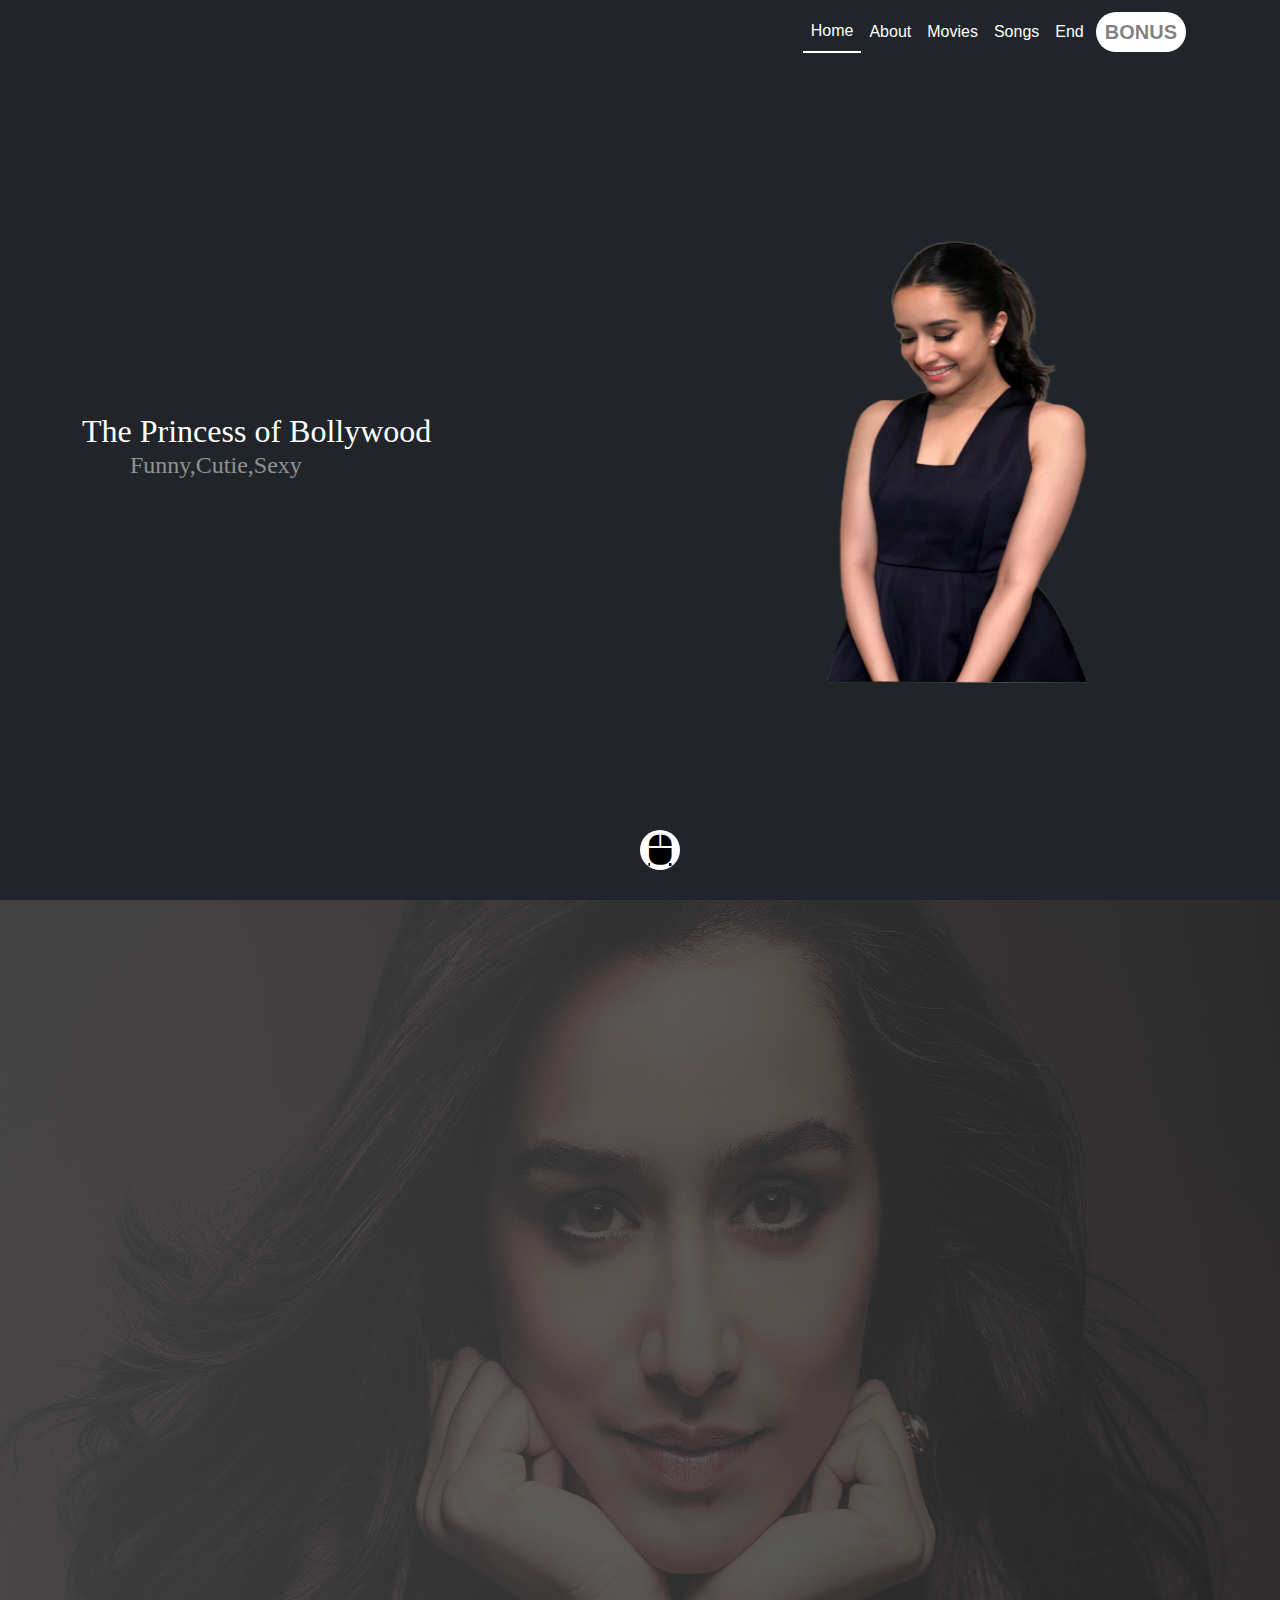
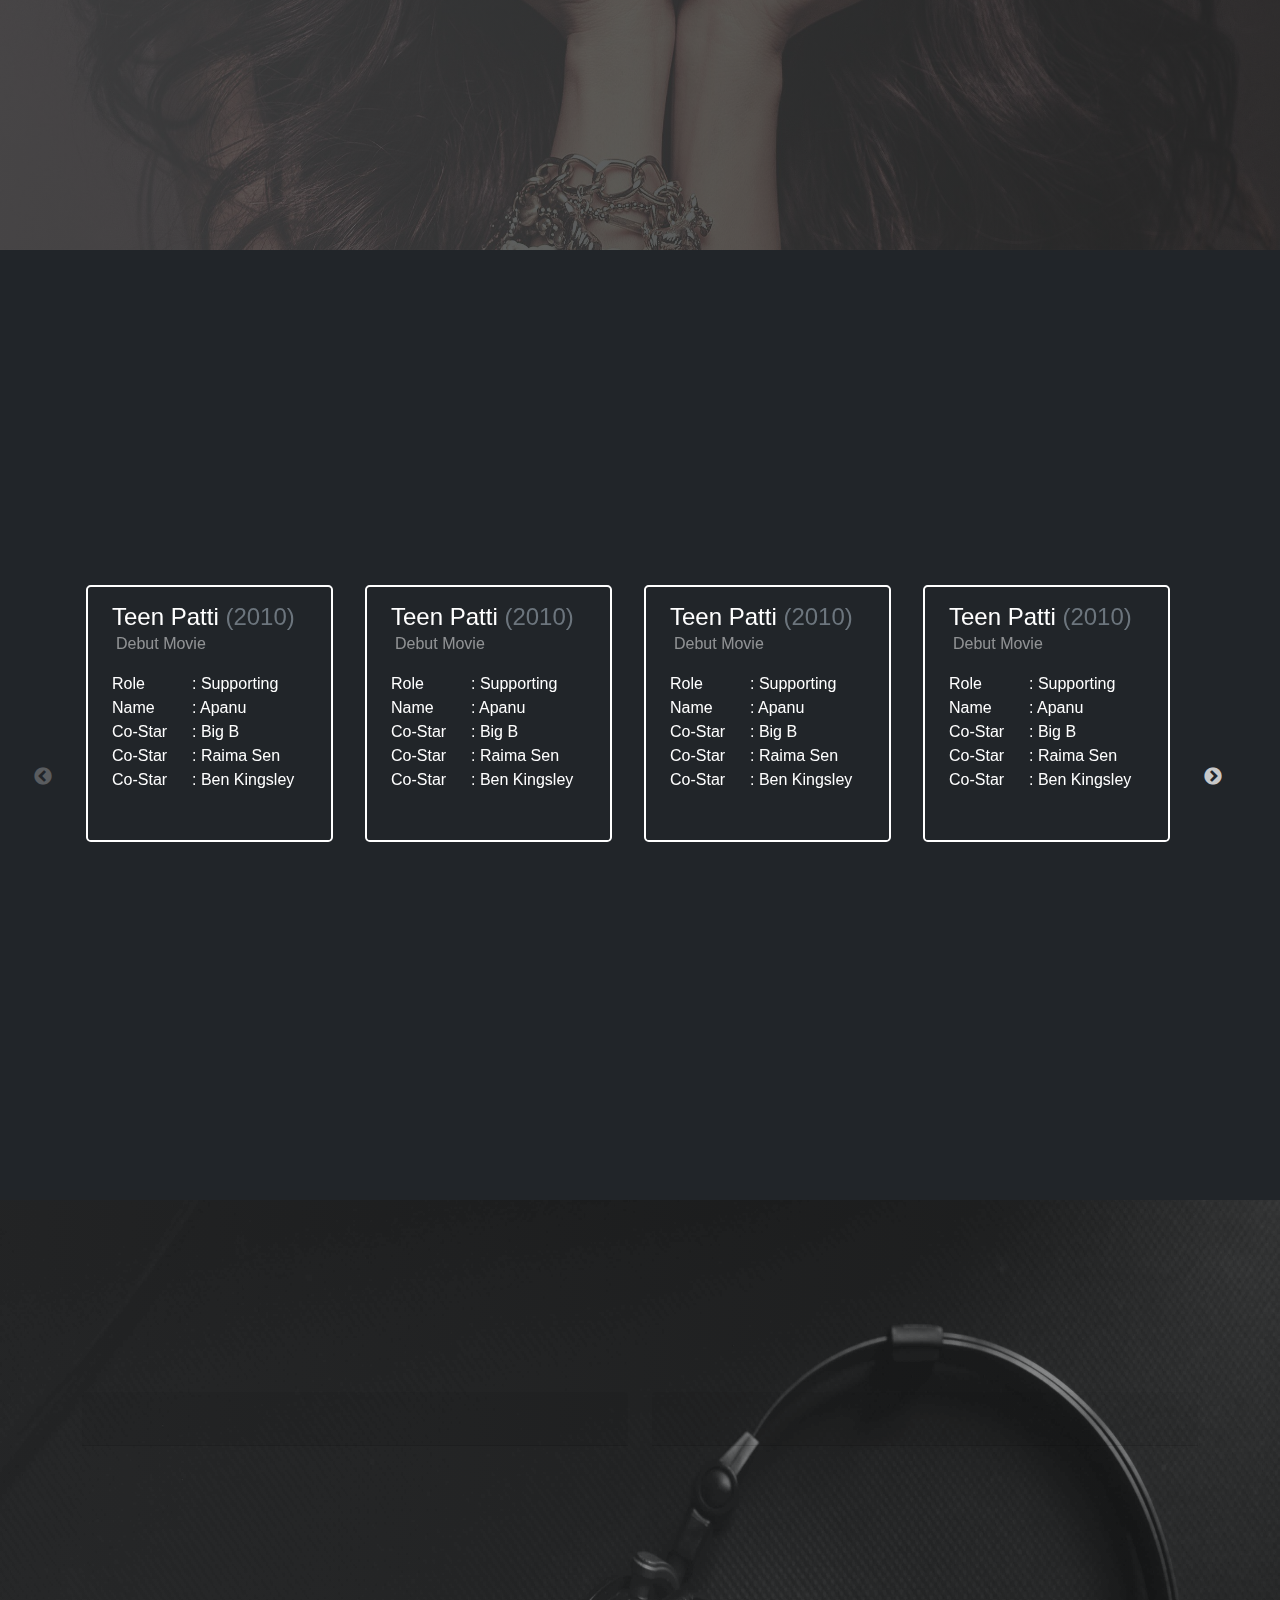
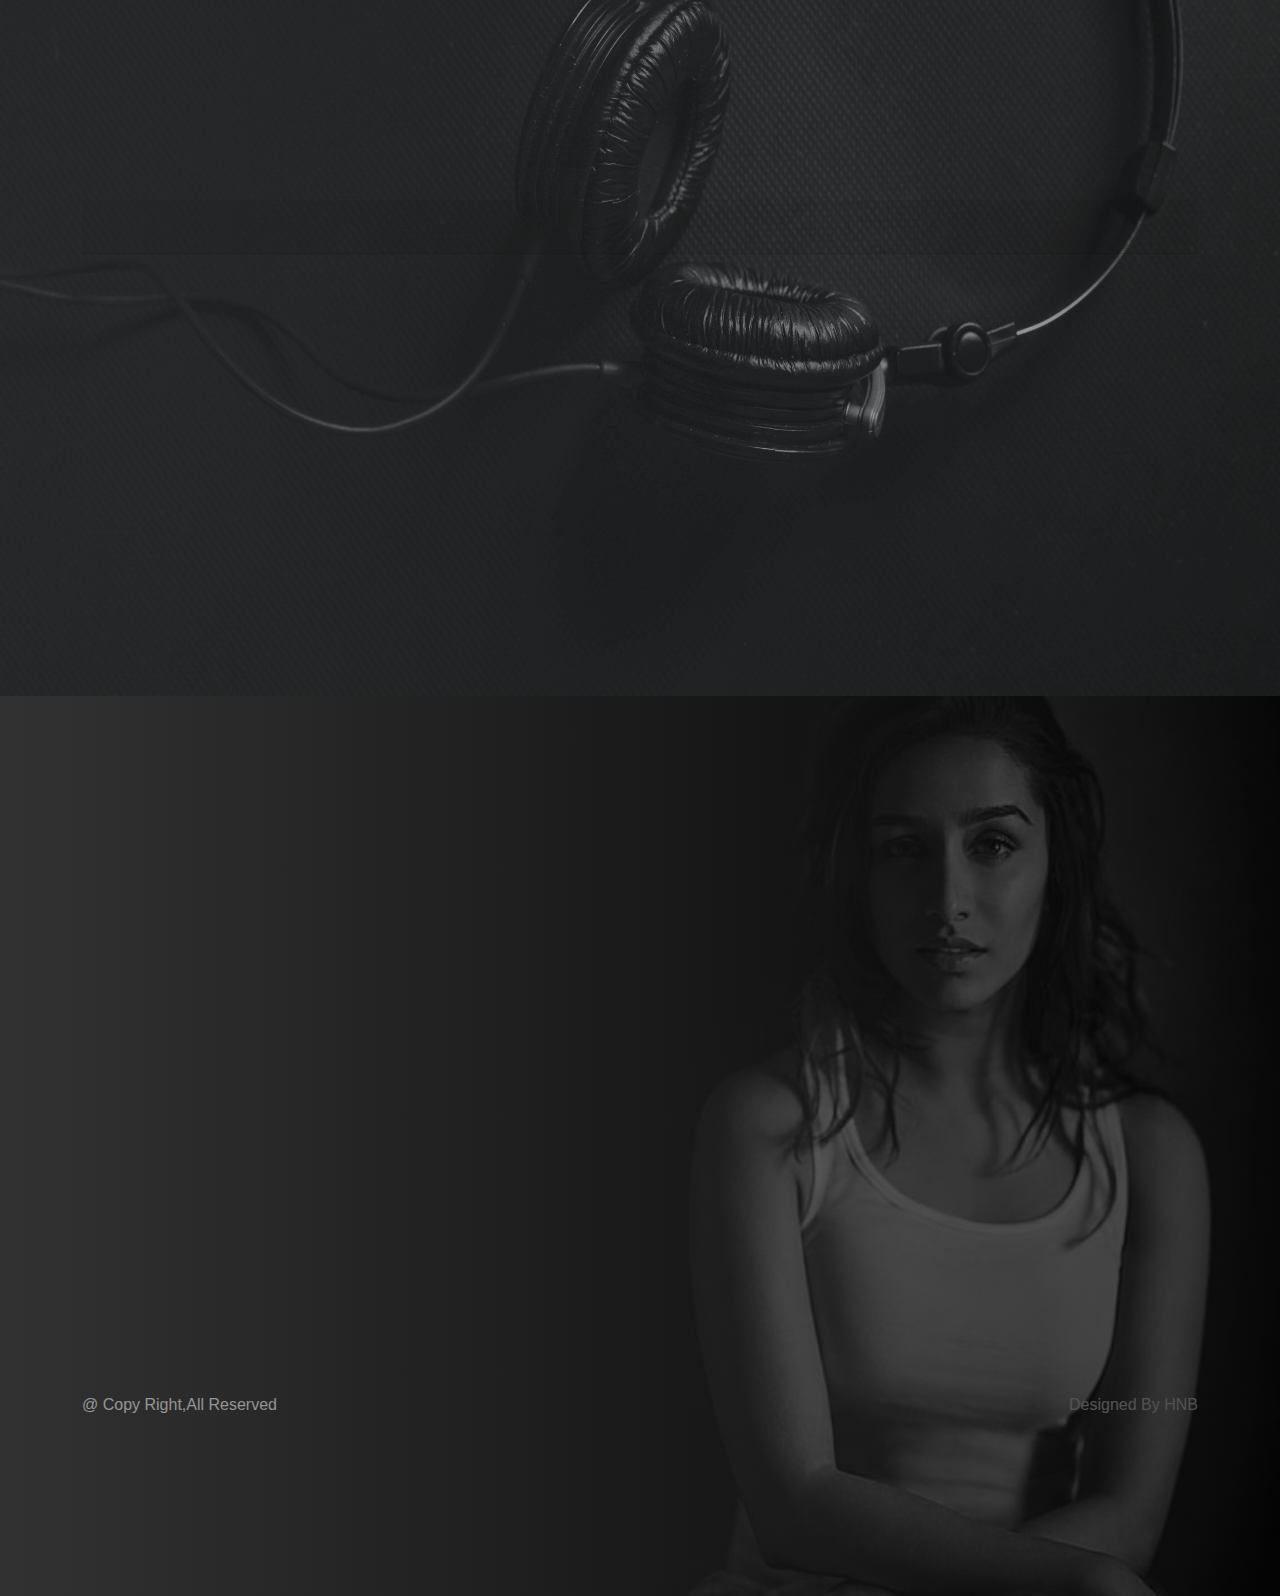
<file: project/index.html>
<!DOCTYPE html>
<html lang="en">
  <div class="load-container">
    <div class="loader">Loading...</div>
  </div>
<head>
    <meta charset="UTF-8">
    <meta name="viewport" content="width=device-width, initial-scale=1.0">
    <title>First Project</title>
    <style>
        .load-container{
      position: absolute;
      top: 35%;
      left: 0;
      width: 100%;
      height: 100%;
      

    }
      .loader {
  color: #000000;
  font-size: 20px;
  margin: 100px auto;
  width: 1em;
  height: 1em;
  border-radius: 50%;
  position: relative;
  text-indent: -9999em;
  -webkit-animation: load4 1.3s infinite linear;
  animation: load4 1.3s infinite linear;
  -webkit-transform: translateZ(0);
  -ms-transform: translateZ(0);
  transform: translateZ(0);
}
@-webkit-keyframes load4 {
  0%,
  100% {
    box-shadow: 0 -3em 0 0.2em, 2em -2em 0 0em, 3em 0 0 -1em, 2em 2em 0 -1em, 0 3em 0 -1em, -2em 2em 0 -1em, -3em 0 0 -1em, -2em -2em 0 0;
  }
  12.5% {
    box-shadow: 0 -3em 0 0, 2em -2em 0 0.2em, 3em 0 0 0, 2em 2em 0 -1em, 0 3em 0 -1em, -2em 2em 0 -1em, -3em 0 0 -1em, -2em -2em 0 -1em;
  }
  25% {
    box-shadow: 0 -3em 0 -0.5em, 2em -2em 0 0, 3em 0 0 0.2em, 2em 2em 0 0, 0 3em 0 -1em, -2em 2em 0 -1em, -3em 0 0 -1em, -2em -2em 0 -1em;
  }
  37.5% {
    box-shadow: 0 -3em 0 -1em, 2em -2em 0 -1em, 3em 0em 0 0, 2em 2em 0 0.2em, 0 3em 0 0em, -2em 2em 0 -1em, -3em 0em 0 -1em, -2em -2em 0 -1em;
  }
  50% {
    box-shadow: 0 -3em 0 -1em, 2em -2em 0 -1em, 3em 0 0 -1em, 2em 2em 0 0em, 0 3em 0 0.2em, -2em 2em 0 0, -3em 0em 0 -1em, -2em -2em 0 -1em;
  }
  62.5% {
    box-shadow: 0 -3em 0 -1em, 2em -2em 0 -1em, 3em 0 0 -1em, 2em 2em 0 -1em, 0 3em 0 0, -2em 2em 0 0.2em, -3em 0 0 0, -2em -2em 0 -1em;
  }
  75% {
    box-shadow: 0em -3em 0 -1em, 2em -2em 0 -1em, 3em 0em 0 -1em, 2em 2em 0 -1em, 0 3em 0 -1em, -2em 2em 0 0, -3em 0em 0 0.2em, -2em -2em 0 0;
  }
  87.5% {
    box-shadow: 0em -3em 0 0, 2em -2em 0 -1em, 3em 0 0 -1em, 2em 2em 0 -1em, 0 3em 0 -1em, -2em 2em 0 0, -3em 0em 0 0, -2em -2em 0 0.2em;
  }
}
@keyframes load4 {
  0%,
  100% {
    box-shadow: 0 -3em 0 0.2em, 2em -2em 0 0em, 3em 0 0 -1em, 2em 2em 0 -1em, 0 3em 0 -1em, -2em 2em 0 -1em, -3em 0 0 -1em, -2em -2em 0 0;
  }
  12.5% {
    box-shadow: 0 -3em 0 0, 2em -2em 0 0.2em, 3em 0 0 0, 2em 2em 0 -1em, 0 3em 0 -1em, -2em 2em 0 -1em, -3em 0 0 -1em, -2em -2em 0 -1em;
  }
  25% {
    box-shadow: 0 -3em 0 -0.5em, 2em -2em 0 0, 3em 0 0 0.2em, 2em 2em 0 0, 0 3em 0 -1em, -2em 2em 0 -1em, -3em 0 0 -1em, -2em -2em 0 -1em;
  }
  37.5% {
    box-shadow: 0 -3em 0 -1em, 2em -2em 0 -1em, 3em 0em 0 0, 2em 2em 0 0.2em, 0 3em 0 0em, -2em 2em 0 -1em, -3em 0em 0 -1em, -2em -2em 0 -1em;
  }
  50% {
    box-shadow: 0 -3em 0 -1em, 2em -2em 0 -1em, 3em 0 0 -1em, 2em 2em 0 0em, 0 3em 0 0.2em, -2em 2em 0 0, -3em 0em 0 -1em, -2em -2em 0 -1em;
  }
  62.5% {
    box-shadow: 0 -3em 0 -1em, 2em -2em 0 -1em, 3em 0 0 -1em, 2em 2em 0 -1em, 0 3em 0 0, -2em 2em 0 0.2em, -3em 0 0 0, -2em -2em 0 -1em;
  }
  75% {
    box-shadow: 0em -3em 0 -1em, 2em -2em 0 -1em, 3em 0em 0 -1em, 2em 2em 0 -1em, 0 3em 0 -1em, -2em 2em 0 0, -3em 0em 0 0.2em, -2em -2em 0 0;
  }
  87.5% {
    box-shadow: 0em -3em 0 0, 2em -2em 0 -1em, 3em 0 0 -1em, 2em 2em 0 -1em, 0 3em 0 -1em, -2em 2em 0 0, -3em 0em 0 0, -2em -2em 0 0.2em;
  }
}
    </style>
    <!-- Primary Meta Tags -->
<title>Shradhha Kapoor</title>
<meta name="title" content="Shradhha Kapoor">
<meta name="description" content="For Shraddha Fans">

<!-- Open Graph / Facebook -->
<meta property="og:type" content="website">
<meta property="og:url" content="">
<meta property="og:title" content="Shradhha Kapoor">
<meta property="og:description" content="For Shraddha Fans">
<meta property="og:image" content="img/shraddha-portrait-4.png">

<link rel="stylesheet" href="vendor/bootstrap5/css/bootstrap.min.css">
<link rel="stylesheet" href="vendor/feather-icons-web/feather.css">
<link rel="stylesheet" href="vendor/data_table/jquery.dataTables.min.css">
<link rel="stylesheet" href="vendor/venobox/venobox.css">
<link rel="stylesheet" href="vendor/slick/slick-theme.css">
<link rel="stylesheet" href="vendor/slick/slick.css">
<link rel="stylesheet" href="vendor/animate_it/animate.css">
<link rel="stylesheet" href="https://cdnjs.cloudflare.com/ajax/libs/font-awesome/5.15.1/css/all.min.css">
<link rel="stylesheet" href="css/style.css">

</head>
<body>
    <!--Nav Bar-->
  <section class="container-fluid bg-dark nav-bar">
        <div class="row">
            <div class="container">
                <div class="row ">
                    <div class="col-12">
                        <nav class="navbar navbar-expand-lg navbar-dark  wow animate__slideInDown">
                            <div class="container ps-0">
                              <a class="navbar-brand shraddha" href="#">
                                <svg id="logo" xmlns="http://www.w3.org/2000/svg" width="313" height="32" viewBox="0 0 313 32">
                                    <g id="Group_1 g1" data-name="Group 1" transform="translate(-384.8 -244.5)">
                                      <path id="Path_1" data-name="Path 1" d="M23.3,32.3a8.009,8.009,0,0,1-2.76,6.271,8.869,8.869,0,0,1-6,2.45,9.256,9.256,0,0,1-5.62-2.1,13.1,13.1,0,0,0-3.207-2.1,1.251,1.251,0,0,0-1.355.965,22.4,22.4,0,0,0-.5,3.242H3.3V27.2h.561q.2.81.677,2.663A22.612,22.612,0,0,0,6.32,34.286,12.766,12.766,0,0,0,9.752,38.55a7.684,7.684,0,0,0,4.934,1.7,3.611,3.611,0,0,0,2.64-1,3.235,3.235,0,0,0,1.023-2.393,4.135,4.135,0,0,0-.759-2.624,7.4,7.4,0,0,0-2.739-1.872q-1.98-.907-4.191-1.949a30.33,30.33,0,0,1-4.686-2.817Q3.5,25.854,3.5,21.03a8.744,8.744,0,0,1,2.607-6.406A8.229,8.229,0,0,1,12.112,12a7.171,7.171,0,0,1,3.663,1.042l3.432,2.238a1.214,1.214,0,0,0,1.254-.945,7.885,7.885,0,0,0,.3-2.335h.627V22.226h-.594q-.165-.656-.675-2.238a12.723,12.723,0,0,0-1.975-3.55,10.766,10.766,0,0,0-2.9-2.836,6.511,6.511,0,0,0-3.44-.868,3.912,3.912,0,0,0-2.5.926,2.856,2.856,0,0,0-1.152,2.315,3.554,3.554,0,0,0,.875,2.45,6.8,6.8,0,0,0,2.013,1.563q1.139.579,3.152,1.466t4.175,2.065a9.427,9.427,0,0,1,3.548,3.435A10.012,10.012,0,0,1,23.3,32.3Z" transform="translate(382.5 233.5)" fill="rgba(255,255,255,0)" stroke="#fff" stroke-width="2"/>
                                      <path id="Path_2" data-name="Path 2" d="M13.83-16.484H9.05V-8.3l.043,1.589a3.239,3.239,0,0,0,.247,1.537,1.343,1.343,0,0,0,.932.535l.772.1v.553H1.483v-.553l1.072-.138a1.228,1.228,0,0,0,.868-.587,3.875,3.875,0,0,0,.311-1.52l.043-1.589V-24.773l-.043-1.589A4.189,4.189,0,0,0,3.444-27.9a1.2,1.2,0,0,0-.89-.57L1.44-28.607v-.553h9.6v.553l-.772.1a1.2,1.2,0,0,0-.932.535,3.369,3.369,0,0,0-.247,1.537L9.05-24.842v7.6h4.78v-7.6l-.043-1.589a3.974,3.974,0,0,0-.289-1.537,1.243,1.243,0,0,0-.89-.535l-.772-.1v-.553h9.6v.553l-1.115.138a1.228,1.228,0,0,0-.868.587,3.875,3.875,0,0,0-.311,1.52L19.1-24.773V-8.367l.043,1.589a4.189,4.189,0,0,0,.289,1.537,1.2,1.2,0,0,0,.89.57l1.072.138v.553H11.837v-.553l.772-.1a1.247,1.247,0,0,0,.9-.518,4.123,4.123,0,0,0,.279-1.554L13.83-8.3Z" transform="translate(408 279)" fill="rgba(255,255,255,0)" stroke="#fff" stroke-width="2"/>
                                      <path id="Path_3" data-name="Path 3" d="M13.83-16.484H9.05V-8.3l.043,1.589a3.239,3.239,0,0,0,.247,1.537,1.343,1.343,0,0,0,.932.535l.772.1v.553H1.483v-.553l1.072-.138a1.228,1.228,0,0,0,.868-.587,3.875,3.875,0,0,0,.311-1.52l.043-1.589V-24.773l-.043-1.589A4.189,4.189,0,0,0,3.444-27.9a1.2,1.2,0,0,0-.89-.57L1.44-28.607v-.553h9.6v.553l-.772.1a1.2,1.2,0,0,0-.932.535,3.369,3.369,0,0,0-.247,1.537L9.05-24.842v7.6h4.78v-7.6l-.043-1.589a3.974,3.974,0,0,0-.289-1.537,1.243,1.243,0,0,0-.89-.535l-.772-.1v-.553h9.6v.553l-1.115.138a1.228,1.228,0,0,0-.868.587,3.875,3.875,0,0,0-.311,1.52L19.1-24.773V-8.367l.043,1.589a4.189,4.189,0,0,0,.289,1.537,1.2,1.2,0,0,0,.89.57l1.072.138v.553H11.837v-.553l.772-.1a1.247,1.247,0,0,0,.9-.518,4.123,4.123,0,0,0,.279-1.554L13.83-8.3Z" transform="translate(511.049 278)" fill="rgba(255,255,255,0)" stroke="#fff" stroke-width="2"/>
                                      <path id="Path_4" data-name="Path 4" d="M9.244-16.523v8.1L9.29-6.825a3.666,3.666,0,0,0,.361,1.593,1.408,1.408,0,0,0,.993.623L11.8-4.47v.554H.96V-4.47h.7q.5-.1.948-.19a1.035,1.035,0,0,0,.711-.52,3.682,3.682,0,0,0,.327-1.541l.045-1.593V-24.732l-.045-1.593a3.673,3.673,0,0,0-.339-1.559,1.137,1.137,0,0,0-.767-.554,5.588,5.588,0,0,0-.858-.121q-.361-.017-.677-.052v-.554L11.1-29.2a17.018,17.018,0,0,1,3.409.277,4.123,4.123,0,0,1,2.133,1.108,6.025,6.025,0,0,1,1.309,2.061,7.751,7.751,0,0,1,.485,2.857,10.663,10.663,0,0,1-.282,2.425,6.156,6.156,0,0,1-.869,2.078,4.244,4.244,0,0,1-1.456,1.351,5.938,5.938,0,0,1-2.765.485v.244q1.151.382,1.93.73A4.466,4.466,0,0,1,16.4-14.576a5.979,5.979,0,0,1,1.14,1.964,17.489,17.489,0,0,1,.824,2.85,15.393,15.393,0,0,0,.564,2.19q.248.643.7.643.587,0,.779-1.16a16.372,16.372,0,0,0,.192-2.65h.361a21.2,21.2,0,0,1-.135,2.7,6.766,6.766,0,0,1-.677,2.1A4.508,4.508,0,0,1,18.6-4.175a3.827,3.827,0,0,1-2.178.675A3.374,3.374,0,0,1,13.5-5.115a9.059,9.059,0,0,1-1.354-4.237q-.26-2.622-.418-4.428a4.472,4.472,0,0,0-.655-2.344,1.555,1.555,0,0,0-.88-.365Q9.718-16.523,9.244-16.523Zm1.806-.727q.858-.208,1.3-1.9a15.039,15.039,0,0,0,.44-3.775,12.575,12.575,0,0,0-.451-3.342q-.451-1.645-1.084-1.922a3.469,3.469,0,0,0-1.129-.312q-.5-.035-.88-.069v11.43h.767A4.3,4.3,0,0,0,11.05-17.251Z" transform="translate(432 279)" fill="rgba(255,255,255,0)" stroke="#fff" stroke-width="2"/>
                                      <path id="Path_5" data-name="Path 5" d="M7.416-12.586l-2.133-8.5-2.061,8.5Zm-4.364.726L2.3-8.266A10.926,10.926,0,0,0,2.058-6.3,1.674,1.674,0,0,0,2.337-5.19a1.459,1.459,0,0,0,.715.432A4.623,4.623,0,0,0,3.9-4.6l.8.069v.553H-2.16v-.553l1.439-.138A2.139,2.139,0,0,0,.5-5.242,2.731,2.731,0,0,0,1.12-6.33q.207-.657.463-1.555T2.01-9.51L6.64-29.28H9.307L14.422-9.51l.752,2.7a5.38,5.38,0,0,0,.691,1.538,1.614,1.614,0,0,0,.982.6l.994.138v.553H6.325v-.553q.291,0,.521-.017a6.829,6.829,0,0,0,.836-.156,2.107,2.107,0,0,0,.873-.363,1.242,1.242,0,0,0,.267-.95A10.136,10.136,0,0,0,8.482-8.2L7.61-11.86Z" transform="translate(451.056 279)" fill="rgba(255,255,255,0)" stroke="#fff" stroke-width="2"/>
                                      <path id="Path_8" data-name="Path 8" d="M7.416-12.586l-2.133-8.5-2.061,8.5Zm-4.364.726L2.3-8.266A10.926,10.926,0,0,0,2.058-6.3,1.674,1.674,0,0,0,2.337-5.19a1.459,1.459,0,0,0,.715.432A4.623,4.623,0,0,0,3.9-4.6l.8.069v.553H-2.16v-.553l1.439-.138A2.139,2.139,0,0,0,.5-5.242,2.731,2.731,0,0,0,1.12-6.33q.207-.657.463-1.555T2.01-9.51L6.64-29.28H9.307L14.422-9.51l.752,2.7a5.38,5.38,0,0,0,.691,1.538,1.614,1.614,0,0,0,.982.6l.994.138v.553H6.325v-.553q.291,0,.521-.017a6.829,6.829,0,0,0,.836-.156,2.107,2.107,0,0,0,.873-.363,1.242,1.242,0,0,0,.267-.95A10.136,10.136,0,0,0,8.482-8.2L7.61-11.86Z" transform="translate(536.32 279)" fill="rgba(255,255,255,0)" stroke="#fff" stroke-width="2"/>
                                      <path id="Path_9" data-name="Path 9" d="M7.416-12.586l-2.133-8.5-2.061,8.5Zm-4.364.726L2.3-8.266A10.926,10.926,0,0,0,2.058-6.3,1.674,1.674,0,0,0,2.337-5.19a1.459,1.459,0,0,0,.715.432A4.623,4.623,0,0,0,3.9-4.6l.8.069v.553H-2.16v-.553l1.439-.138A2.139,2.139,0,0,0,.5-5.242,2.731,2.731,0,0,0,1.12-6.33q.207-.657.463-1.555T2.01-9.51L6.64-29.28H9.307L14.422-9.51l.752,2.7a5.38,5.38,0,0,0,.691,1.538,1.614,1.614,0,0,0,.982.6l.994.138v.553H6.325v-.553q.291,0,.521-.017a6.829,6.829,0,0,0,.836-.156,2.107,2.107,0,0,0,.873-.363,1.242,1.242,0,0,0,.267-.95A10.136,10.136,0,0,0,8.482-8.2L7.61-11.86Z" transform="translate(590.625 279)" fill="rgba(255,255,255,0)" stroke="#fff" stroke-width="2"/>
                                      <path id="Path_6" data-name="Path 6" d="M1.029-3.98v-.553a5.3,5.3,0,0,0,.688-.052q.39-.052.883-.138a1.066,1.066,0,0,0,.757-.518,3.618,3.618,0,0,0,.333-1.538l.046-1.59V-24.748l-.046-1.59a3.61,3.61,0,0,0-.344-1.555,1.15,1.15,0,0,0-.768-.553,5.548,5.548,0,0,0-.894-.121q-.4-.017-.722-.052v-.553l8.555-.069a16.486,16.486,0,0,1,5.057.76,8.68,8.68,0,0,1,4.381,3.87q2.007,3.11,2.007,8.777,0,5.425-1.8,8a7.814,7.814,0,0,1-3.807,3.214,15.4,15.4,0,0,1-4.667.639Zm10.78-24.189a2.328,2.328,0,0,0-1-.276q-.677-.069-1.158-.069H9.377V-4.637a2.4,2.4,0,0,1,.3.017,2.84,2.84,0,0,0,.344.017,6.856,6.856,0,0,0,1.594-.173,2.665,2.665,0,0,0,1.353-.881,9.539,9.539,0,0,0,1.216-3.767,33.316,33.316,0,0,0,.585-6.272,40.412,40.412,0,0,0-.722-8.034Q13.322-27.27,11.809-28.169Z" transform="translate(469.359 279)" fill="rgba(255,255,255,0)" stroke="#fff" stroke-width="2"/>
                                      <path id="Path_7" data-name="Path 7" d="M1.029-3.98v-.553a5.3,5.3,0,0,0,.688-.052q.39-.052.883-.138a1.066,1.066,0,0,0,.757-.518,3.618,3.618,0,0,0,.333-1.538l.046-1.59V-24.748l-.046-1.59a3.61,3.61,0,0,0-.344-1.555,1.15,1.15,0,0,0-.768-.553,5.548,5.548,0,0,0-.894-.121q-.4-.017-.722-.052v-.553l8.555-.069a16.486,16.486,0,0,1,5.057.76,8.68,8.68,0,0,1,4.381,3.87q2.007,3.11,2.007,8.777,0,5.425-1.8,8a7.814,7.814,0,0,1-3.807,3.214,15.4,15.4,0,0,1-4.667.639Zm10.78-24.189a2.328,2.328,0,0,0-1-.276q-.677-.069-1.158-.069H9.377V-4.637a2.4,2.4,0,0,1,.3.017,2.84,2.84,0,0,0,.344.017,6.856,6.856,0,0,0,1.594-.173,2.665,2.665,0,0,0,1.353-.881,9.539,9.539,0,0,0,1.216-3.767,33.316,33.316,0,0,0,.585-6.272,40.412,40.412,0,0,0-.722-8.034Q13.322-27.27,11.809-28.169Z" transform="translate(490.675 279)" fill="rgba(255,255,255,0)" stroke="#fff" stroke-width="2"/>
                                      <path id="Path_10" data-name="Path 10" d="M9.374-15.724l-.561,1.105V-8.3l.042,1.589a4.085,4.085,0,0,0,.28,1.537A1.2,1.2,0,0,0,10-4.636l.748.1v.553H1.482v-.553L2.52-4.671a1.191,1.191,0,0,0,.841-.587,3.981,3.981,0,0,0,.3-1.52L3.7-8.367V-24.773l-.042-1.589a4.306,4.306,0,0,0-.28-1.537,1.164,1.164,0,0,0-.862-.57l-1.08-.138v-.553h9.367v.553l-.81.1a1.109,1.109,0,0,0-.862.5,4.2,4.2,0,0,0-.28,1.572l-.042,1.589v9.326q.6-1.174,1.682-3.247t2.212-4.266q1.132-2.193,1.516-3.074a3.809,3.809,0,0,0,.384-1.433.922.922,0,0,0-.218-.691A1.136,1.136,0,0,0,13.8-28.5l-.976-.1v-.553h5.3v.553q-.271.035-.563.052a2.866,2.866,0,0,0-.709.155,2.45,2.45,0,0,0-.865.553,6.288,6.288,0,0,0-1.053,1.52l-2.085,3.972,5.67,14.576a14.561,14.561,0,0,0,1.142,2.452,1.506,1.506,0,0,0,.768.6,3.461,3.461,0,0,0,.633.138,3.115,3.115,0,0,1,.384.052v.553H11.45v-.553l.872-.069a1.667,1.667,0,0,0,.644-.207q.208-.138.208-.656a3.7,3.7,0,0,0-.1-.777,10.675,10.675,0,0,0-.478-1.416q-.374-.95-.841-2.142t-1.246-3.109Q9.727-14.826,9.374-15.724Z" transform="translate(565.353 279)" fill="rgba(255,255,255,0)" stroke="#fff" stroke-width="2"/>
                                      <path id="Path_11" data-name="Path 11" d="M13.515-3.98H.986v-.553h.8q.539-.1,1.053-.19a1.18,1.18,0,0,0,.809-.518,3.3,3.3,0,0,0,.372-1.537l.051-1.589V-24.743l-.051-1.589a3.3,3.3,0,0,0-.385-1.555,1.29,1.29,0,0,0-.86-.553,6.914,6.914,0,0,0-1-.121q-.449-.017-.809-.052v-.553L12.95-29.2q4.185,0,5.558,1.244a6.94,6.94,0,0,1,1.913,2.677,8.714,8.714,0,0,1,.539,3.092,12.036,12.036,0,0,1-.359,2.971,5.97,5.97,0,0,1-1.1,2.332,4.557,4.557,0,0,1-1.849,1.365,7.652,7.652,0,0,1-2.85.449q-1.669,0-2.7.017T10.382-15v6.633l.051,1.589a3.3,3.3,0,0,0,.372,1.537,1.271,1.271,0,0,0,.86.535,7.433,7.433,0,0,0,1.1.121,6.558,6.558,0,0,1,.745.052Zm1.027-18.276a18.921,18.921,0,0,0-.385-3.835q-.385-1.866-1.168-2.159a4.618,4.618,0,0,0-1.515-.311q-.732-.017-1.091-.017v12.921l1.053-.069a8.27,8.27,0,0,0,1.425-.259q.886-.225,1.284-2.073A20.041,20.041,0,0,0,14.542-22.256Z" transform="translate(608.927 279)" fill="rgba(255,255,255,0)" stroke="#fff" stroke-width="2"/>
                                      <path id="Path_12" data-name="Path 12" d="M21.92-16.55a14.453,14.453,0,0,1-2.988,9.3A8.825,8.825,0,0,1,11.871-3.5a8.649,8.649,0,0,1-7.1-3.7A14.863,14.863,0,0,1,1.92-16.55a14.567,14.567,0,0,1,2.914-9.44,8.77,8.77,0,0,1,7.037-3.61,8.864,8.864,0,0,1,7.086,3.662A14.45,14.45,0,0,1,21.92-16.55Zm-7.506-9.475q-.741-2.915-2.543-2.915a1.975,1.975,0,0,0-1.58.833A5.968,5.968,0,0,0,9.266-25.7a26.744,26.744,0,0,0-.519,4.061q-.16,2.482-.16,5.085,0,3.575.2,5.831a27.934,27.934,0,0,0,.741,4.408q.543,2.152,2.346,2.152a1.975,1.975,0,0,0,1.58-.833A5.968,5.968,0,0,0,14.476-7.4a26.744,26.744,0,0,0,.519-4.061q.16-2.482.16-5.085,0-3.089-.148-5.362A24.3,24.3,0,0,0,14.414-26.025Z" transform="translate(631.84 278)" fill="rgba(255,255,255,0)" stroke="#fff" stroke-width="2"/>
                                      <path id="Path_13" data-name="Path 13" d="M21.92-16.55a14.453,14.453,0,0,1-2.988,9.3A8.825,8.825,0,0,1,11.871-3.5a8.649,8.649,0,0,1-7.1-3.7A14.863,14.863,0,0,1,1.92-16.55a14.567,14.567,0,0,1,2.914-9.44,8.77,8.77,0,0,1,7.037-3.61,8.864,8.864,0,0,1,7.086,3.662A14.45,14.45,0,0,1,21.92-16.55Zm-7.506-9.475q-.741-2.915-2.543-2.915a1.975,1.975,0,0,0-1.58.833A5.968,5.968,0,0,0,9.266-25.7a26.744,26.744,0,0,0-.519,4.061q-.16,2.482-.16,5.085,0,3.575.2,5.831a27.934,27.934,0,0,0,.741,4.408q.543,2.152,2.346,2.152a1.975,1.975,0,0,0,1.58-.833A5.968,5.968,0,0,0,14.476-7.4a26.744,26.744,0,0,0,.519-4.061q.16-2.482.16-5.085,0-3.089-.148-5.362A24.3,24.3,0,0,0,14.414-26.025Z" transform="translate(652.84 278)" fill="rgba(255,255,255,0)" stroke="#fff" stroke-width="2"/>
                                      <path id="Path_14" data-name="Path 14" d="M9.244-16.523v8.1L9.29-6.825a3.666,3.666,0,0,0,.361,1.593,1.408,1.408,0,0,0,.993.623L11.8-4.47v.554H.96V-4.47h.7q.5-.1.948-.19a1.035,1.035,0,0,0,.711-.52,3.682,3.682,0,0,0,.327-1.541l.045-1.593V-24.732l-.045-1.593a3.673,3.673,0,0,0-.339-1.559,1.137,1.137,0,0,0-.767-.554,5.588,5.588,0,0,0-.858-.121q-.361-.017-.677-.052v-.554L11.1-29.2a17.018,17.018,0,0,1,3.409.277,4.123,4.123,0,0,1,2.133,1.108,6.025,6.025,0,0,1,1.309,2.061,7.751,7.751,0,0,1,.485,2.857,10.663,10.663,0,0,1-.282,2.425,6.156,6.156,0,0,1-.869,2.078,4.244,4.244,0,0,1-1.456,1.351,5.938,5.938,0,0,1-2.765.485v.244q1.151.382,1.93.73A4.466,4.466,0,0,1,16.4-14.576a5.979,5.979,0,0,1,1.14,1.964,17.489,17.489,0,0,1,.824,2.85,15.393,15.393,0,0,0,.564,2.19q.248.643.7.643.587,0,.779-1.16a16.372,16.372,0,0,0,.192-2.65h.361a21.2,21.2,0,0,1-.135,2.7,6.766,6.766,0,0,1-.677,2.1A4.508,4.508,0,0,1,18.6-4.175a3.827,3.827,0,0,1-2.178.675A3.374,3.374,0,0,1,13.5-5.115a9.059,9.059,0,0,1-1.354-4.237q-.26-2.622-.418-4.428a4.472,4.472,0,0,0-.655-2.344,1.555,1.555,0,0,0-.88-.365Q9.718-16.523,9.244-16.523Zm1.806-.727q.858-.208,1.3-1.9a15.039,15.039,0,0,0,.44-3.775,12.575,12.575,0,0,0-.451-3.342q-.451-1.645-1.084-1.922a3.469,3.469,0,0,0-1.129-.312q-.5-.035-.88-.069v11.43h.767A4.3,4.3,0,0,0,11.05-17.251Z" transform="translate(675.84 279)" fill="rgba(255,255,255,0)" stroke="#fff" stroke-width="2"/>
                                    </g>
                                </svg>   
                            
                              </a>
                              
                              <button class="navbar-toggler" type="button" data-bs-toggle="collapse" data-bs-target="#navbarSupportedContent" aria-controls="navbarSupportedContent" aria-expanded="false" aria-label="Toggle navigation">
                                <span class="feather-menu menu-icon"></span>
                              </button>
                              <div class="collapse navbar-collapse justify-content-end" id="navbarSupportedContent">
                                <ul class="navbar-nav mb-2 mb-lg-0 d-flex justify-content-between align-items-lg-center">
                                  <li class="nav-item">
                                    <a class="nav-link text-white" aria-current="page" href="#home">Home</a>
                                  </li>
                                  <li class="nav-item">
                                    <a class="nav-link text-white" href="#about">About</a>
                                  </li>
                                  <li class="nav-item">
                                    <a class="nav-link text-white" href="#movie">Movies</a>
                                  </li>
                                  <li class="nav-item">
                                    <a class="nav-link text-white" href="#song">Songs</a>
                                  </li>
                                  <li class="nav-item">
                                    <a class="nav-link text-white" href="#end">End</a>
                                  </li>
                                  <li class="nav-item ms-0 ms-lg-1">
                                    <a class="nav-link py-1 px-2 text-black-50 text-uppercase btn rounded-pill fs-5" style="background-color: white;font-weight: bold;" href="bonus.html">Bonus</a>
                                  </li>
                                </ul>
                              </div>
                            </div>
                          </nav>
                    </div>
                </div>
            </div>
        </div>
  </section>

  <!--Home-->
  <section class="bg-dark" id="home">
            <div class="container bg-dark">
                <div class="row min-vh-100 home align-items-center">
                        <div class="col-12 col-md-6 text-white wow animate__slideInLeft ani-delay-05 text-center text-md-start">
                                <h2 class="mb-0" style="font-family: aa;">The Princess of Bollywood</h2>
                                <p class="text-white-50 ps-5 h4 wow animate__wobble ani-delay-2" style="font-family: aa;">Funny,Cutie,Sexy</p>
                        </div>
                        <div class="col-12 col-md-6  wow animate__slideInRight ani-delay-1">

                          <div id="carouselExampleControls" class="carousel slide" data-bs-ride="carousel">
                            <div class="carousel-inner">
                              <div class="carousel-item active" data-bs-interval="2000">
                                <img src="img/Shraddha Kapoor Free Download PNG Images8.png" style="height: 500px !important;" class="d-block w-100" alt="...">
                              </div>
                              <div class="carousel-item" data-bs-interval="2000">
                                <img src="img/Shraddha Kapoor Free Download PNG Images4.png" style="height: 500px !important;" class="d-block w-100" alt="...">
                              </div>
                              <div class="carousel-item" data-bs-interval="2000">
                                <img src="img/Shraddha Kapoor Free Download PNG Images11.png" style="height: 500px !important;" class="d-block w-100" alt="...">
                              </div>
                            </div>
            
                          </div>                          
                        </div>
                </div>



                <a class="home-next-arrow" href="#about">
                    <i class="fas fa-mouse wow animate__bounce" style="animation-iteration-count: infinite;"></i>
                </a>
            </div>
  </section>

  <!--About-->
  <section class="container-fluid about overflow-hidden" id="about">
      <div class="container">
        <div class="row min-vh-100 ">
          <div class="col-12 py-5">
              <div class="d-flex align-items-center flex-column wow animate__slideInDown ani-delay-3" >
                <h2 class="text-white mb-0 zIndex" style="font-family: aa;">An Indian Girl</h2>
                <p class="text-white-50 ms-1 zIndex">a feather girl</p>
              </div>
          </div>
              <div class="col-12 col-md-4">
                <div class="card about-card overflow-hidden zIndex">
                  <div class="card-body wow animate__slideInLeft ani-delay-05">
                    <div class="about-img">
                      <img src="img/shraddha-portrait-5.jpg" style="width: 900px;height: 400px;" class="img-fluid" alt="">
                      <img src="img/shraddha-portrait-2.jpg" style="width: 900px;height: 400px;" class="img-fluid" alt="" id="img-transion">
                    </div>
                  </div>
                </div>
              </div>
              <div class="col-12 col-md-4">
                <div class="card about-card overflow-hidden zIndex">
                  <div class="card-body wow animate__slideInDown ani-delay-1">
                    <div class="about-img">
                      <img src="img/shraddha-portrait-4.png" style="width: 900px;height: 400px;" class="img-fluid" alt="">
                      <h4 class="text-uppercase text-white" id="text-transion">
                        The Real Beauty
                      </h4>
                    </div>
                  </div>
                </div>
              </div>
              <div class="col-12 col-md-4">
                <div class="card  about-card overflow-hidden zIndex">
                  <div class="card-body wow animate__slideInRight ani-delay-2">
                    <div class="about-img">
                      <img src="img/shraddha-portrait-8.jpg" style="width: 900px;height: 400px;" class="img-fluid" alt="">
                      <img src="img/shraddha-portrait-9.jpeg" style="width: 900px;height: 400px;" class="img-fluid" alt="" id="img-transion">
                    </div>
                  </div>
                </div>
              </div>
              <div class="about-more  zIndex d-flex justify-content-center py-3">
                  <p class="text-white wow animate__slideInUp ani-delay-2">
                    Let me tell you more about <b>Shraddha </b>
                    <a href="about.html" class="btn btn-light text-dark">
                      <i class="fas fa-arrow-right fa-2x wow animate__slideInRight" style="animation-iteration-count: infinite;"></i>
                    </a>
                  </p>
              </div>
        </div>
      </div>
    
  </section>
            
  <!--Movie-->
  <section id="movie" class="container-fluid movie bg-dark">
    <div class="container">
      <div class="row min-vh-100">

        <div class="col-12 overflow-hidden">
          <div class="d-flex py-5 justify-content-center wow animate__slideInDown ani-delay-1" >
            <h2 class="text-white zIndex" style="font-family: aa;">Movies List</h2>
          </div>
        </div>

        <div class="row responsive">

          <div class="col-12 col-md-6 col-lg-3">
                  <div class="card movies-card">
                    <div class="card-body">
                      <div class="text-white movie-card ps-2 pt-2 pb-5 rounded-3">
                        <div class="ms-3 mt-2">
                          <h4 class="mb-0">Teen Patti <span class="text-muted">(2010)</span></h4>
                          <p class="text-white-50 ms-1">Debut Movie</p>
                        </div>
                        <table class="ms-3">
                          <tr>
                            <td class="" style="width:80px">Role</td>
                            <td>: Supporting</td>
                          </tr>
                          <tr>
                            <td>Name</td>
                            <td>: Apanu</td>
                          </tr>
                          <tr>
                            <td>Co-Star</td>
                            <td>: Big B</td>
                          </tr>
                          <tr>
                            <td>Co-Star</td>
                            <td>: Raima Sen</td>
                          </tr>
                          <tr>
                            <td>Co-Star</td>
                            <td>: Ben Kingsley</td>
                          </tr>
                          
                        </table>
                      </div>
                  
                    </div>
                  </div>
          
          </div>

          <div class="col-12 col-md-6 col-lg-3">
            <div class="card movies-card">
              <div class="card-body">
                <div class="text-white movie-card ps-2 pt-2 pb-5 rounded-3">
                  <div class="ms-3 mt-2">
                    <h4 class="mb-0">Teen Patti <span class="text-muted">(2010)</span></h4>
                    <p class="text-white-50 ms-1">Debut Movie</p>
                  </div>
                  <table class="ms-3">
                    <tr>
                      <td class="" style="width:80px">Role</td>
                      <td>: Supporting</td>
                    </tr>
                    <tr>
                      <td>Name</td>
                      <td>: Apanu</td>
                    </tr>
                    <tr>
                      <td>Co-Star</td>
                      <td>: Big B</td>
                    </tr>
                    <tr>
                      <td>Co-Star</td>
                      <td>: Raima Sen</td>
                    </tr>
                    <tr>
                      <td>Co-Star</td>
                      <td>: Ben Kingsley</td>
                    </tr>
                    
                  </table>
                </div>
            
              </div>
            </div>
              
        
          </div>

          <div class="col-12 col-md-6 col-lg-3">
            <div class="card movies-card">
              <div class="card-body">
                <div class="text-white movie-card ps-2 pt-2 pb-5 rounded-3">
                  <div class="ms-3 mt-2">
                    <h4 class="mb-0">Teen Patti <span class="text-muted">(2010)</span></h4>
                    <p class="text-white-50 ms-1">Debut Movie</p>
                  </div>
                  <table class="ms-3">
                    <tr>
                      <td class="" style="width:80px">Role</td>
                      <td>: Supporting</td>
                    </tr>
                    <tr>
                      <td>Name</td>
                      <td>: Apanu</td>
                    </tr>
                    <tr>
                      <td>Co-Star</td>
                      <td>: Big B</td>
                    </tr>
                    <tr>
                      <td>Co-Star</td>
                      <td>: Raima Sen</td>
                    </tr>
                    <tr>
                      <td>Co-Star</td>
                      <td>: Ben Kingsley</td>
                    </tr>
                    
                  </table>
                </div>
            
              </div>
            </div>
              
        
          </div>

          <div class="col-12 col-md-6 col-lg-3">
            <div class="card movies-card">
              <div class="card-body">
                <div class="text-white movie-card ps-2 pt-2 pb-5 rounded-3">
                  <div class="ms-3 mt-2">
                    <h4 class="mb-0">Teen Patti <span class="text-muted">(2010)</span></h4>
                    <p class="text-white-50 ms-1">Debut Movie</p>
                  </div>
                  <table class="ms-3">
                    <tr>
                      <td class="" style="width:80px">Role</td>
                      <td>: Supporting</td>
                    </tr>
                    <tr>
                      <td>Name</td>
                      <td>: Apanu</td>
                    </tr>
                    <tr>
                      <td>Co-Star</td>
                      <td>: Big B</td>
                    </tr>
                    <tr>
                      <td>Co-Star</td>
                      <td>: Raima Sen</td>
                    </tr>
                    <tr>
                      <td>Co-Star</td>
                      <td>: Ben Kingsley</td>
                    </tr>
                    
                  </table>
                </div>
            
              </div>
            </div>
              
        
          </div>

          <div class="col-12 col-md-6 col-lg-3">
            <div class="card movies-card">
              <div class="card-body">
                <div class="text-white movie-card ps-2 pt-2 pb-5 rounded-3">
                  <div class="ms-3 mt-2">
                    <h4 class="mb-0">Teen Patti <span class="text-muted">(2010)</span></h4>
                    <p class="text-white-50 ms-1">Debut Movie</p>
                  </div>
                  <table class="ms-3">
                    <tr>
                      <td class="" style="width:80px">Role</td>
                      <td>: Supporting</td>
                    </tr>
                    <tr>
                      <td>Name</td>
                      <td>: Apanu</td>
                    </tr>
                    <tr>
                      <td>Co-Star</td>
                      <td>: Big B</td>
                    </tr>
                    <tr>
                      <td>Co-Star</td>
                      <td>: Raima Sen</td>
                    </tr>
                    <tr>
                      <td>Co-Star</td>
                      <td>: Ben Kingsley</td>
                    </tr>
                    
                  </table>
                </div>
            
              </div>
            </div>
              
        
          </div>

          <div class="col-12 col-md-6 col-lg-3">
            <div class="card movies-card">
              <div class="card-body">
                <div class="text-white movie-card ps-2 pt-2 pb-5 rounded-3">
                  <div class="ms-3 mt-2">
                    <h4 class="mb-0">Teen Patti <span class="text-muted">(2010)</span></h4>
                    <p class="text-white-50 ms-1">Debut Movie</p>
                  </div>
                  <table class="ms-3">
                    <tr>
                      <td class="" style="width:80px">Role</td>
                      <td>: Supporting</td>
                    </tr>
                    <tr>
                      <td>Name</td>
                      <td>: Apanu</td>
                    </tr>
                    <tr>
                      <td>Co-Star</td>
                      <td>: Big B</td>
                    </tr>
                    <tr>
                      <td>Co-Star</td>
                      <td>: Raima Sen</td>
                    </tr>
                    <tr>
                      <td>Co-Star</td>
                      <td>: Ben Kingsley</td>
                    </tr>
                    
                  </table>
                </div>
            
              </div>
            </div>
              
        
          </div>

          <div class="col-12 col-md-6 col-lg-3">
            <div class="card movies-card">
              <div class="card-body">
                <div class="text-white movie-card ps-2 pt-2 pb-5 rounded-3">
                  <div class="ms-3 mt-2">
                    <h4 class="mb-0">Teen Patti <span class="text-muted">(2010)</span></h4>
                    <p class="text-white-50 ms-1">Debut Movie</p>
                  </div>
                  <table class="ms-3">
                    <tr>
                      <td class="" style="width:80px">Role</td>
                      <td>: Supporting</td>
                    </tr>
                    <tr>
                      <td>Name</td>
                      <td>: Apanu</td>
                    </tr>
                    <tr>
                      <td>Co-Star</td>
                      <td>: Big B</td>
                    </tr>
                    <tr>
                      <td>Co-Star</td>
                      <td>: Raima Sen</td>
                    </tr>
                    <tr>
                      <td>Co-Star</td>
                      <td>: Ben Kingsley</td>
                    </tr>
                    
                  </table>
                </div>
            
              </div>
            </div>
              
        
          </div>

          <div class="col-12 col-md-6 col-lg-3">
            <div class="card movies-card">
              <div class="card-body">
                <div class="text-white movie-card ps-2 pt-2 pb-5 rounded-3">
                  <div class="ms-3 mt-2">
                    <h4 class="mb-0">Teen Patti <span class="text-muted">(2010)</span></h4>
                    <p class="text-white-50 ms-1">Debut Movie</p>
                  </div>
                  <table class="ms-3">
                    <tr>
                      <td class="" style="width:80px">Role</td>
                      <td>: Supporting</td>
                    </tr>
                    <tr>
                      <td>Name</td>
                      <td>: Apanu</td>
                    </tr>
                    <tr>
                      <td>Co-Star</td>
                      <td>: Big B</td>
                    </tr>
                    <tr>
                      <td>Co-Star</td>
                      <td>: Raima Sen</td>
                    </tr>
                    <tr>
                      <td>Co-Star</td>
                      <td>: Ben Kingsley</td>
                    </tr>
                    
                  </table>
                </div>
            
              </div>
            </div>
              
        
          </div>

        </div>

        <div class="about-more  zIndex d-flex justify-content-center py-3">
          <p class="text-white wow animate__slideInUp ani-delay-1">
            See More...
            <a href="movie.html" class="btn btn-light text-dark">
              <i class="fas fa-arrow-right fa-2x wow animate__slideInRight animate__animated" style="animation-iteration-count: infinite; visibility: visible; animation-name: slideInRight;"></i>
            </a>
          </p>
        </div>
           
          
      </div>
    </div>
  </section>

  <!-- Songs-->
  <section class="container-fluid song min-vh-100" id="song">
      <div class="container">
        <div class="row">

          <div class="col-12 py-5 zIndex">
            <div class="d-flex justify-content-center overflow-hidden">
              <h2 class="text-white wow animate__slideInDown ani-delay-1" style="font-family: aa;">Songs List</h2>
            </div>
          </div>

            <div class="col-12 col-lg-6 zIndex">
              <div class="card bg-transparent border border-0">
                <div class="card-header overflow-hidden">
                  <h4 class="text-white wow animate__slideInLeft ani-delay-05" id="song-name">Tum Hi Ho</h4>
                </div>
                <div class="card-body ps-1">
                  <div>
                    <iframe class="wow animate__zoomIn ani-delay-1" width="100%" height="315" src="https://www.youtube.com/embed/Umqb9KENgmk" frameborder="0" allow="accelerometer; autoplay; clipboard-write; encrypted-media; gyroscope; picture-in-picture" allowfullscreen></iframe>
                  </div>
                </div>
              </div>
            </div>
            <div class="col-12 col-lg-6 zIndex">
              <div class="card bg-transparent border border-0">
                <div class="card-header overflow-hidden">
                  <h4 class="text-white wow animate__slideInRight ani-delay-1" id="song-name">Galliyan</h4>
                </div>
                <div class="card-body ps-1">
                  <div>
                    <iframe class="wow animate__zoomIn ani-delay-2" width="100%" height="315" src="https://www.youtube.com/embed/FxAG_11PzCk" frameborder="0" allow="accelerometer; autoplay; clipboard-write; encrypted-media; gyroscope; picture-in-picture" allowfullscreen></iframe>
                  </div>
                </div>
              </div>
            </div>
            <div class="col-12 col-lg-6 zIndex">
              <div class="card bg-transparent border border-0">
                <div class="card-header overflow-hidden">
                  <h4 class="text-white wow animate__slideInLeft ani-delay-05" id="song-name">Phir Bhi Tumko Chaahunga</h4>
                </div>
                <div class="card-body ps-1">
                  <div>
                    <iframe class="wow animate__zoomIn ani-delay-1" width="100%" height="315" src="https://www.youtube.com/embed/_iktURk0X-A" frameborder="0" allow="accelerometer; autoplay; clipboard-write; encrypted-media; gyroscope; picture-in-picture" allowfullscreen></iframe>
                  </div>
                </div>
              </div>
            </div>
            <div class="col-12 col-lg-6 zIndex">
              <div class="card bg-transparent border border-0">
                <div class="card-header overflow-hidden">
                  <h4 class="text-white wow animate__slideInRight ani-delay-1" id="song-name">Banjaara</h4>
                </div>
                <div class="card-body ps-1">
                  <div>
                    <iframe class="wow animate__zoomIn ani-delay-2" width="100%" height="315" src="https://www.youtube.com/embed/0NFxcNheoLc" frameborder="0" allow="accelerometer; autoplay; clipboard-write; encrypted-media; gyroscope; picture-in-picture" allowfullscreen></iframe>         
                  </div>
                </div>
              </div>
            </div>

            <div class="about-more overflow-hidden zIndex d-flex justify-content-center py-3">
              <p class="text-white wow animate__slideInLeft ani-delay-1">
                Listen More...
                <a href="song.html" class="btn btn-light text-dark">
                  <i class="fas fa-arrow-right fa-2x wow animate__slideInRight animate__animated" style="animation-iteration-count: infinite; visibility: visible; animation-name: slideInRight;"></i>
                </a>
              </p>
            </div>

        </div>
      </div>
  </section>

  <!--The End-->
  <section class="end container-fluid min-vh-100" id="end">
    <div class="container">
      <div class="row">
        <div class="col-12 py-5">
          <div class="d-flex justify-content-center overflow-hidden">
            <h2 class="text-white wow animate__slideInDown ani-delay-1 zIndex" style="font-family: aa;">The End</h2>
          </div>
        </div>

        <div class="col-12 text-center zIndex mb-4">
            <h4 class="text-white wow animate__fadeInLeft ani-delay-1">If you enjoy my presentation, fill the form and Send!</h4>
            <img src="img/Thank-You-Gif.gif" class="img-fluid rounded-3 wow animate__fadeInLeft ani-delay-3" style="width: 100px; height: 100px;" alt="">
        </div>

        <div class="col-12 col-md-6 zIndex overflow-hidden">
          
            <div class="form wow animate__slideInLeft ani-delay-05" id="form">
              <input type="text" id="input" required autocomplete="off" name="name">
              <label for="" class="labelName">
                <span class="zIndex spanText ms-1">
                  <i class="fas fa-signature"></i>
                  Name
                </span>
              </label>
            </div>
            <div class="form wow animate__slideInLeft ani-delay-1" id="form">
              <input type="text" id="input" required autocomplete="off" name="name">
              <label for="" class="labelName">
                <span class="zIndex spanText ms-1">
                  <i class="feather-mail"></i>
                  Email
                </span>
              </label>
            </div>
            <div class="form wow animate__slideInLeft ani-delay-2" id="form">
              <input type="text" id="input" required autocomplete="off" name="name">
              <label for="" class="labelName">
                <span class="zIndex spanText ms-1">
                  <i class="fas fa-unlock"></i>              
                  Password
                </span>
              </label>
            </div>
            <div class="form wow animate__slideInLeft ani-delay-3" id="form">
              <input type="text" id="input" required autocomplete="off" name="name">
              <label for="" class="labelName">
                <span class="zIndex spanText ms-1">
                  <i class="fas fa-comments"></i>                
                  Feedback
                </span>
              </label>
            </div>
           
            <button class="btn btn-dark text-white border border-2 px-4 rounded-pill wow animate__bounce ani-delay-4" style="animation-iteration-count: 3;">
              Send
            </button>
        </div>

        <div class="col-12 col-md-6 zIndex ">
          <div class="social-icon d-flex flex-md-column flex-row">
              
              
                <a href="" class="text-decoration-none me-4 me-md-0 mt-4 mt-md-0 mb-2 mb-md-3 mb-xl-2">
                  <i class="fab fa-facebook-f fs-3 wow animate__lightSpeedInLeft ani-delay-05"></i>
                </a>
              
                <a href="" class="text-decoration-none me-4 me-md-0 mt-4 mt-md-0 mb-2 mb-md-3 mb-xl-2">
                  <i class="fab fa-instagram fs-4 wow animate__lightSpeedInLeft ani-delay-1"></i>
                </a>
              
            
                <a href="" class="text-decoration-none me-4 me-md-0 mt-4 mt-md-0 mb-2 mb-md-3 mb-xl-2">
                  <i class="fab fa-google fs-4 wow animate__lightSpeedInLeft ani-delay-2"></i>
                </a>
             
          
                <a href="" class="text-decoration-none me-4 me-md-0 mt-4 mt-md-0 mb-2 mb-md-3 mb-xl-2">
                  <i class="fab fa-twitter fs-4 wow animate__lightSpeedInLeft ani-delay-3"></i>
                </a>
           
          </div>        
        </div>

        <div class="col-12 py-4 d-flex justify-content-between">
           <span class="text-white-50 zIndex">@ Copy Right,All Reserved</span>
           <span class="text-white">Designed By HNB</span>
        </div>
      </div>
    </div>
  </section>
  


    <script src="vendor/bootstrap5/js/bootstrap.bundle.min.js"></script>
    <script src="vendor/jQuery.js"></script>
    <script src="vendor/wow/wow.js"></script>
    <script src="vendor/slick/slick.min.js"></script>
    <script src="vendor/way_point/jquery.waypoints.js"></script>
    <script src="js/app.js"></script>
  
<script>
  
</script>
</body>
</html>
</file>
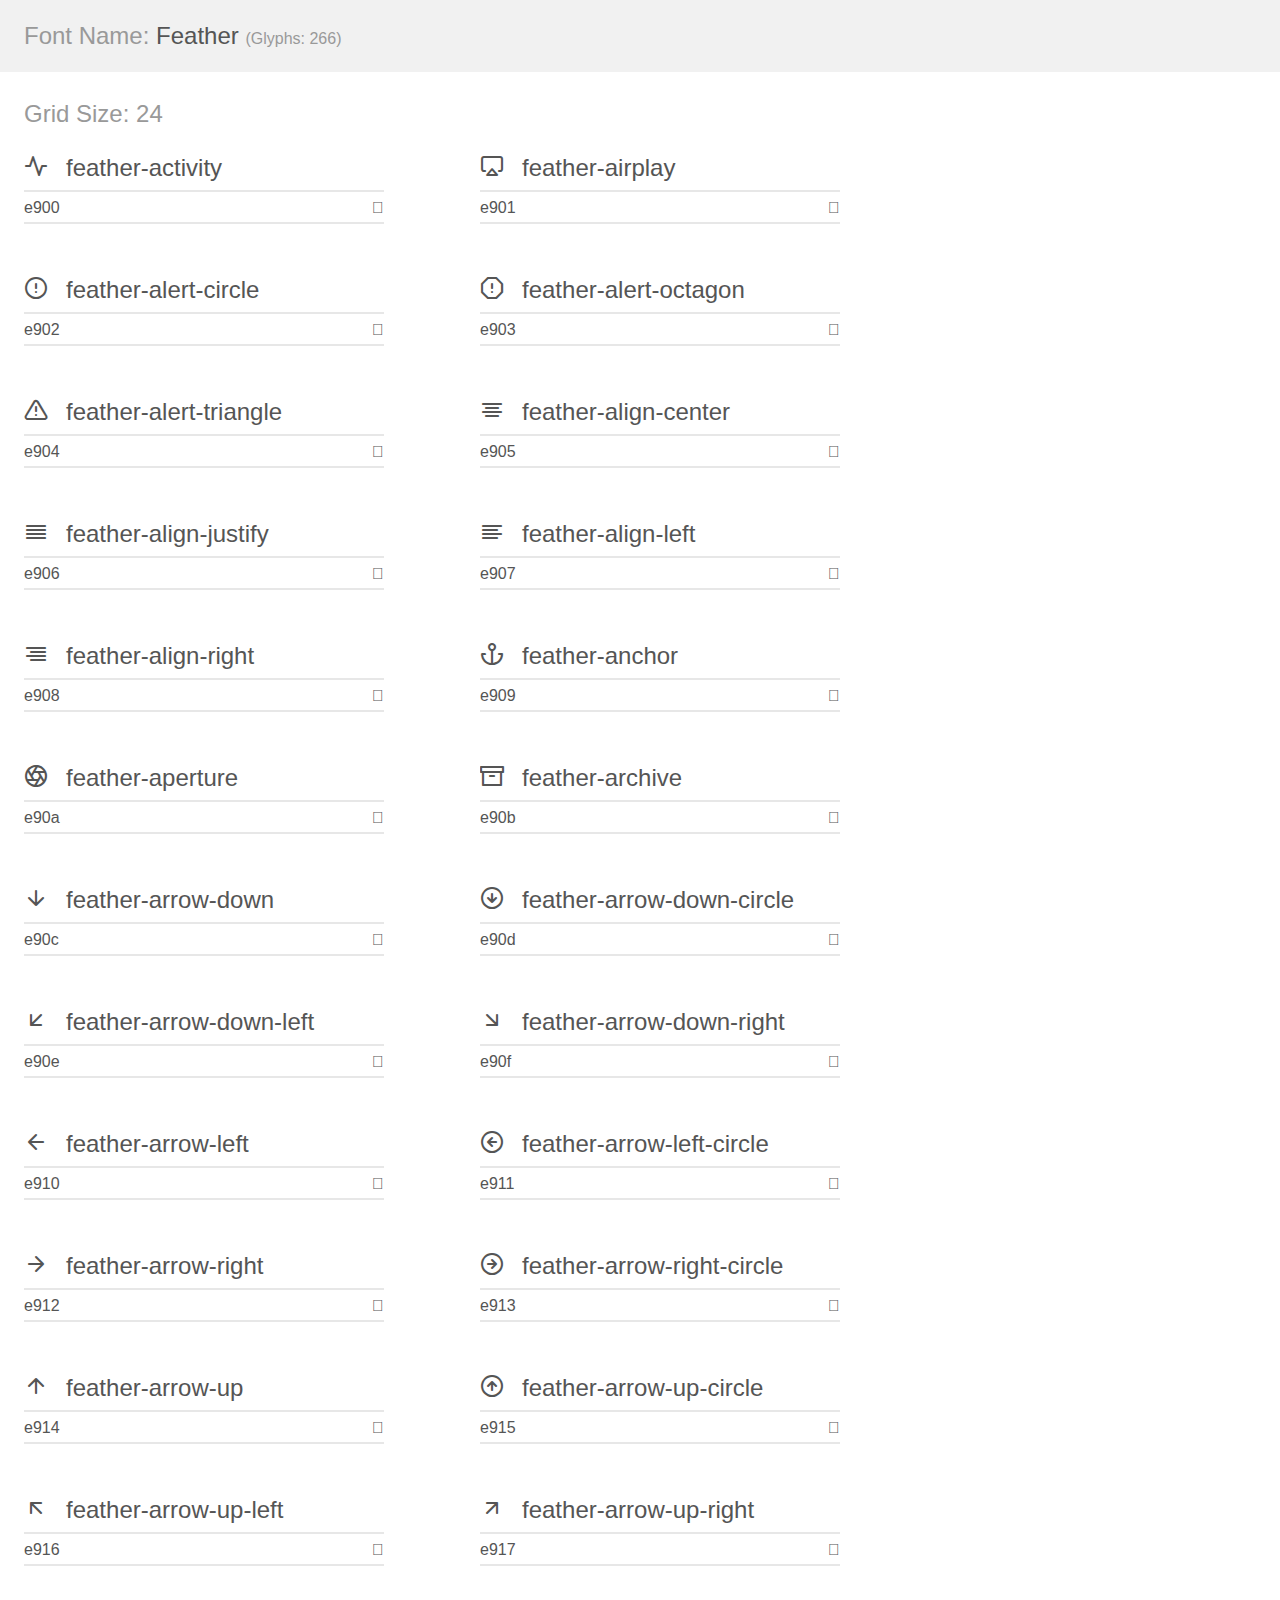
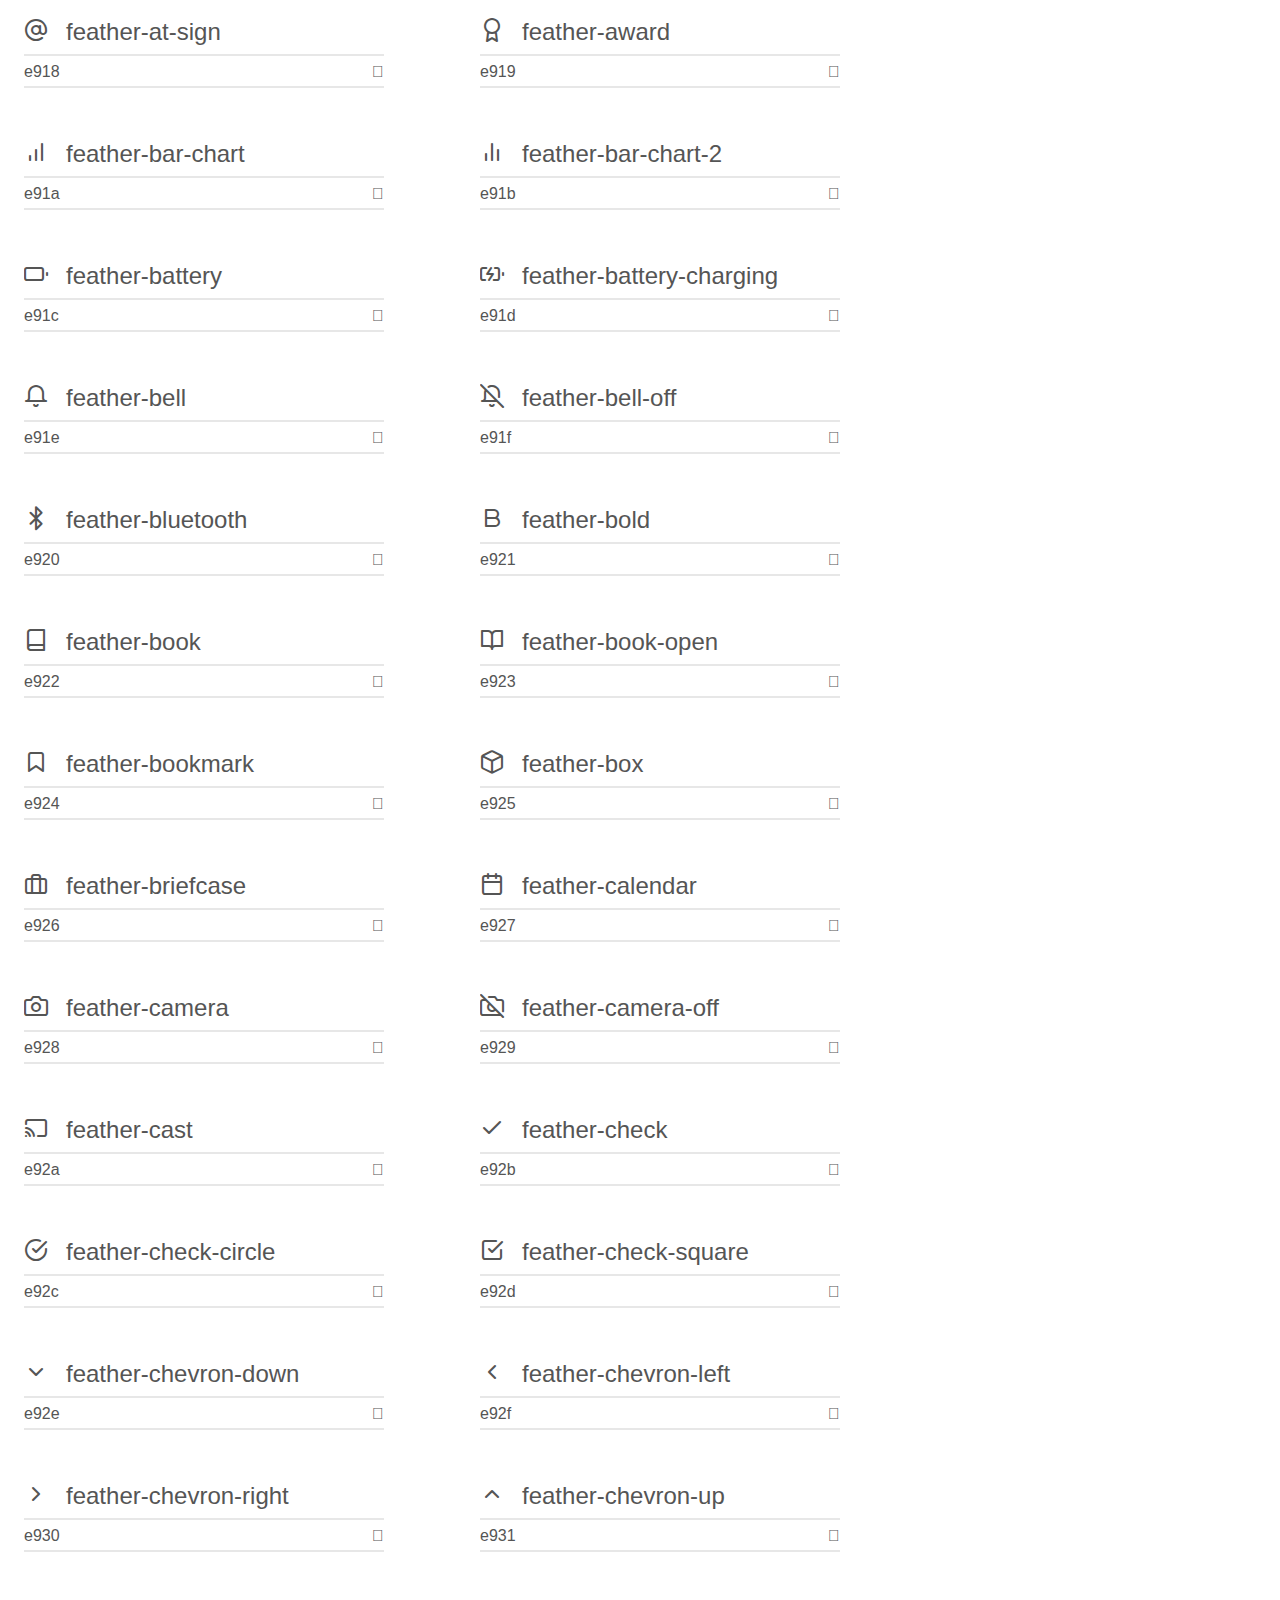
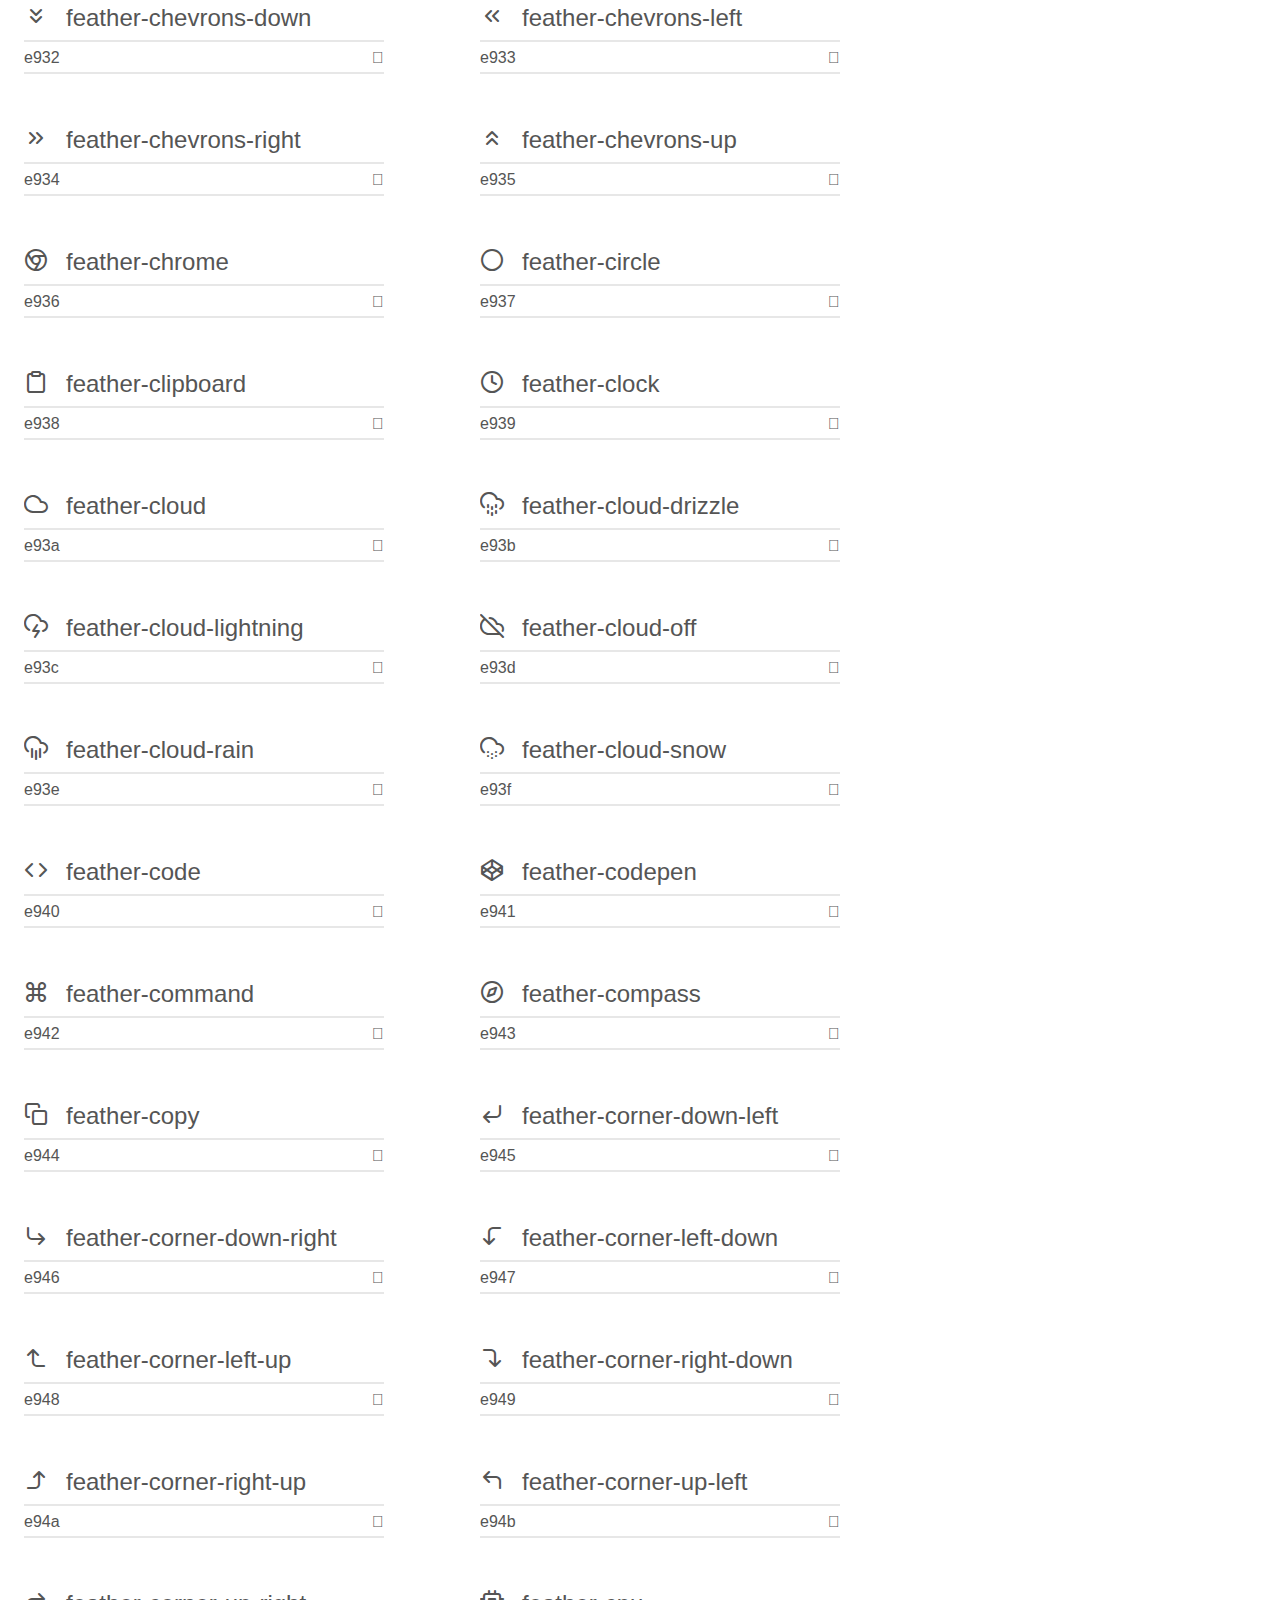
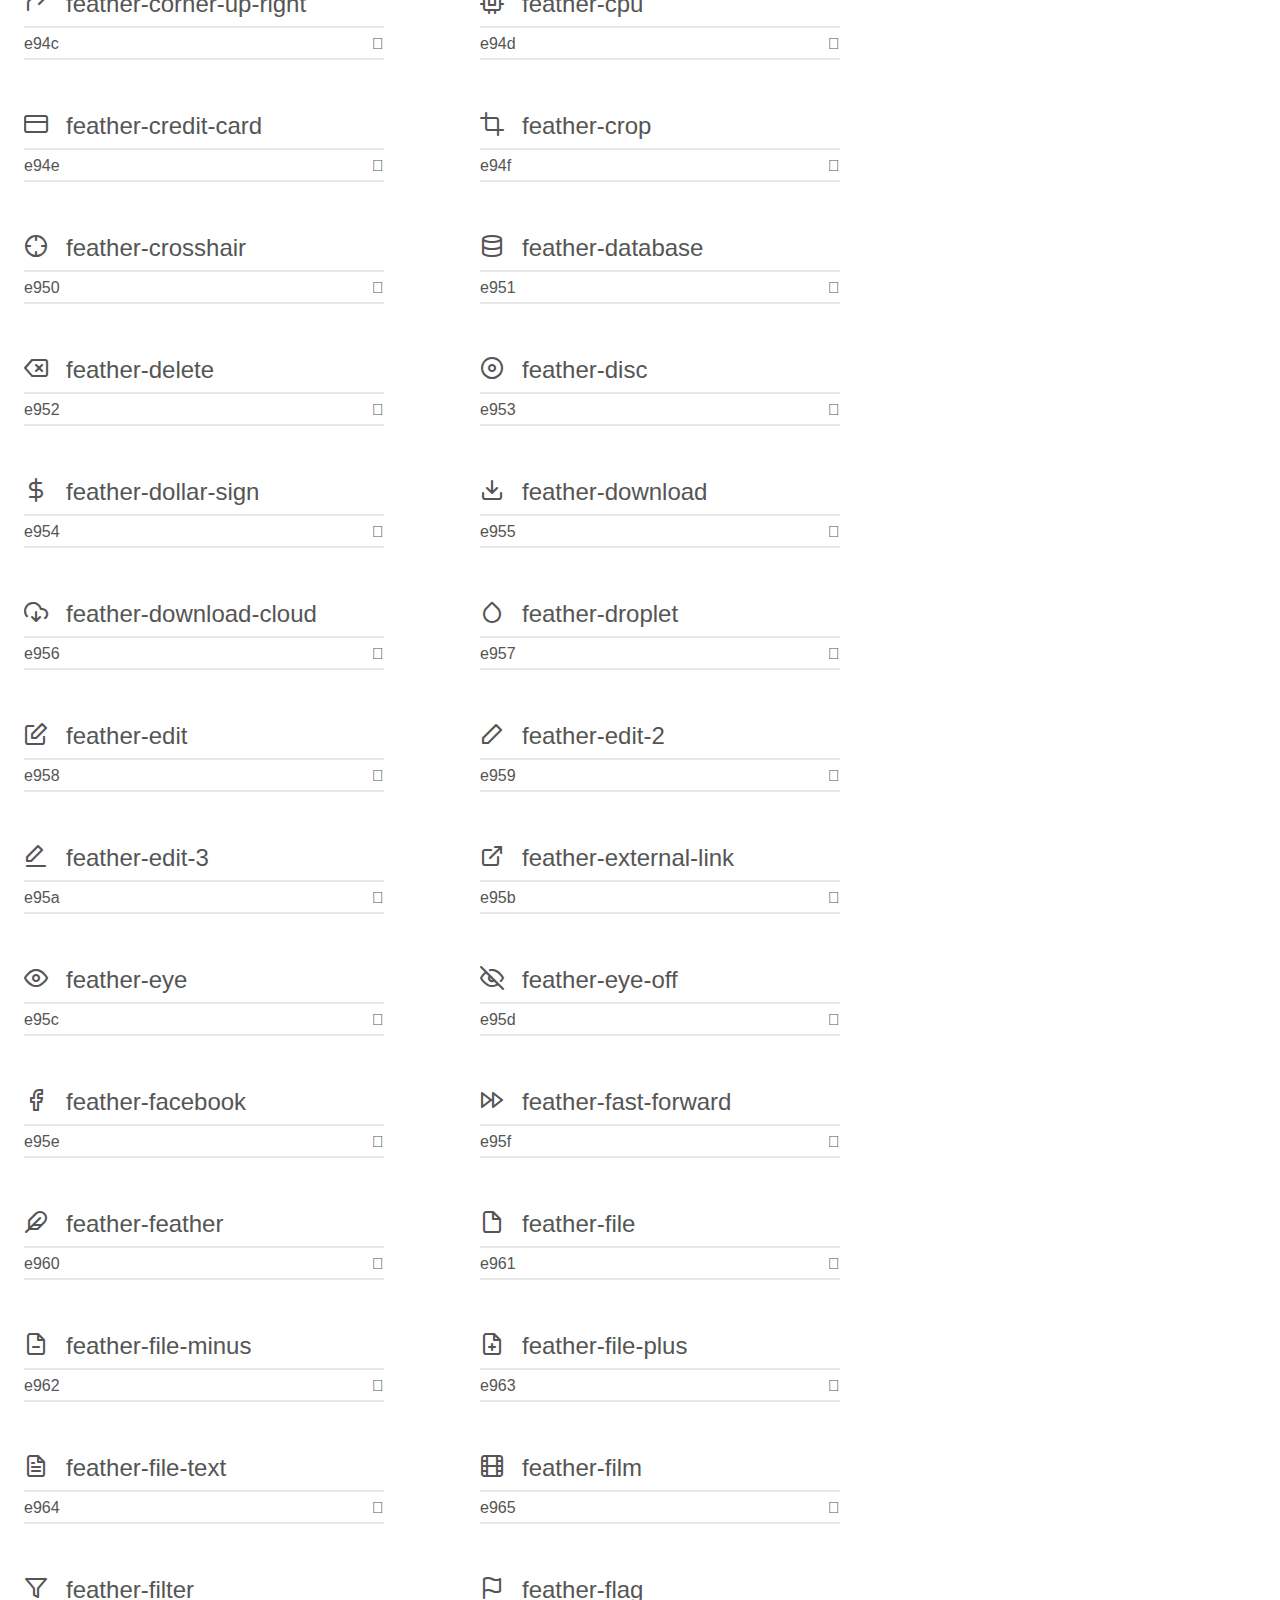
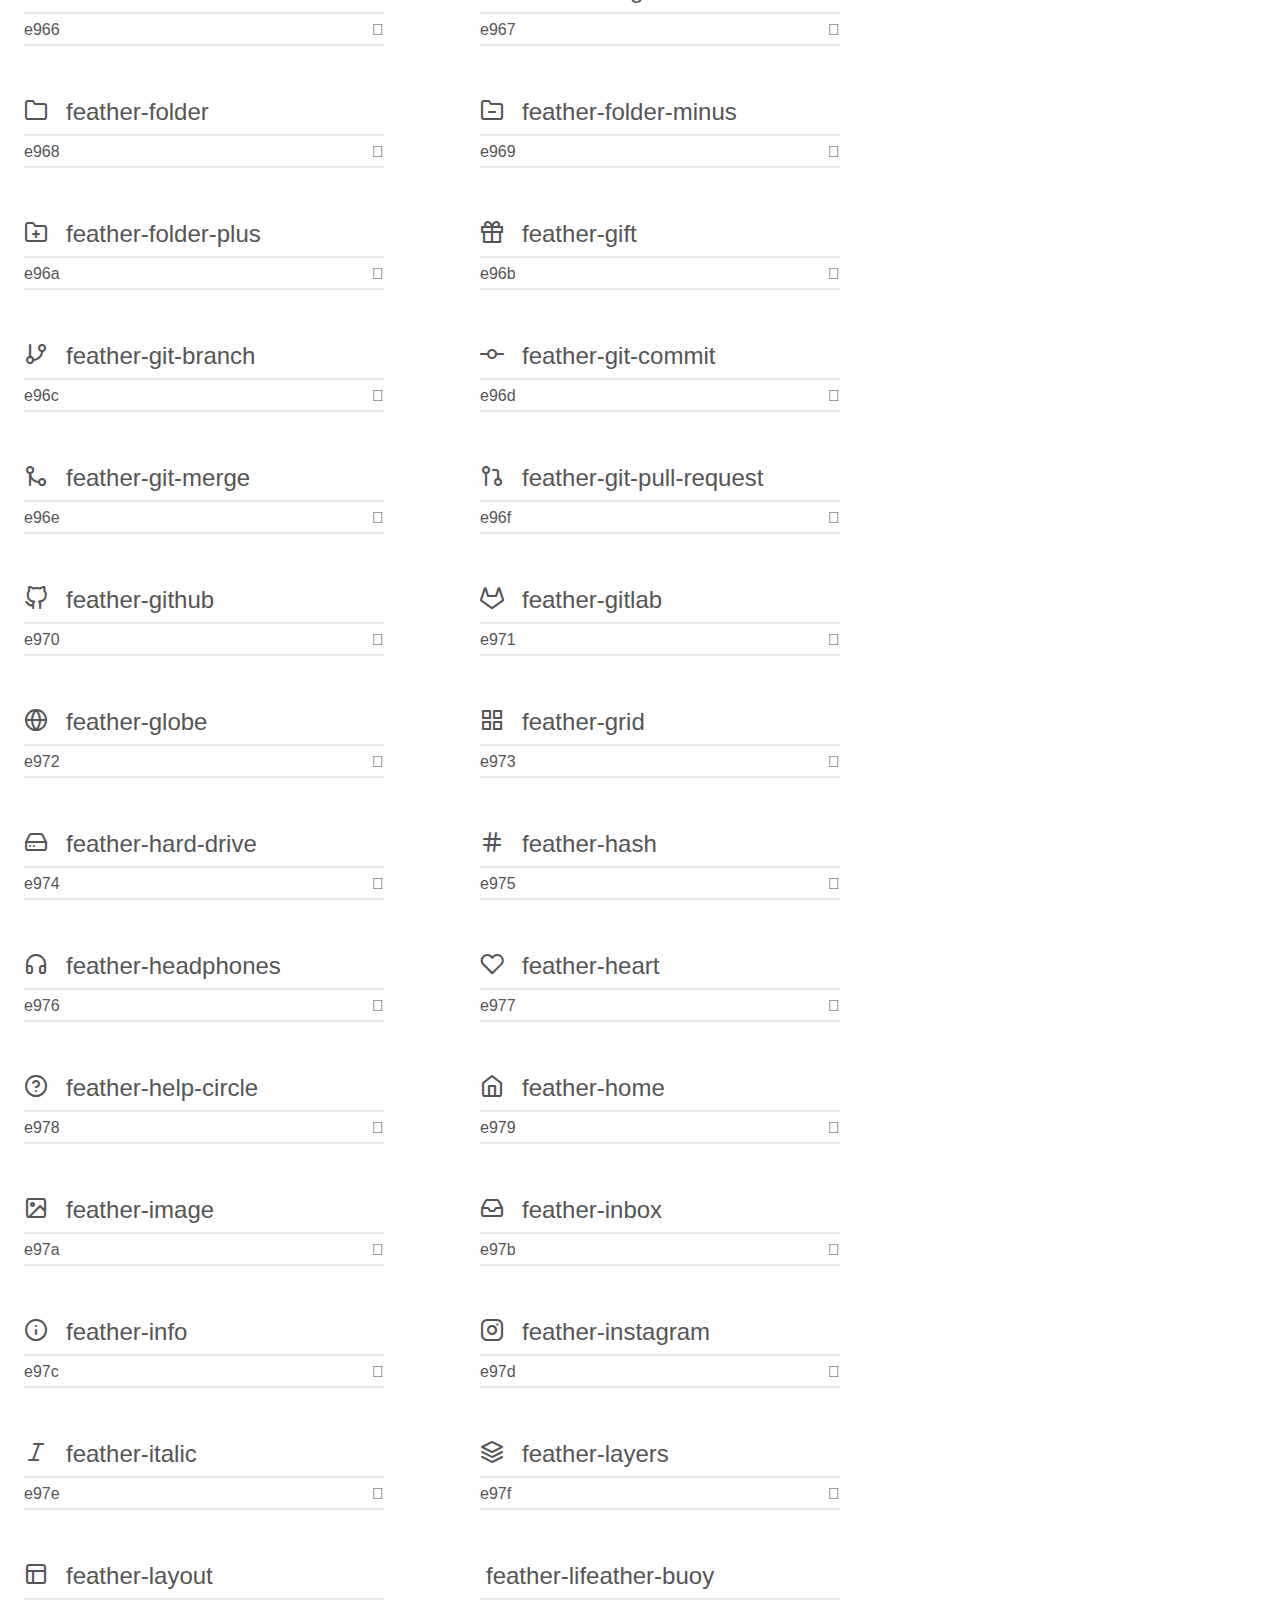
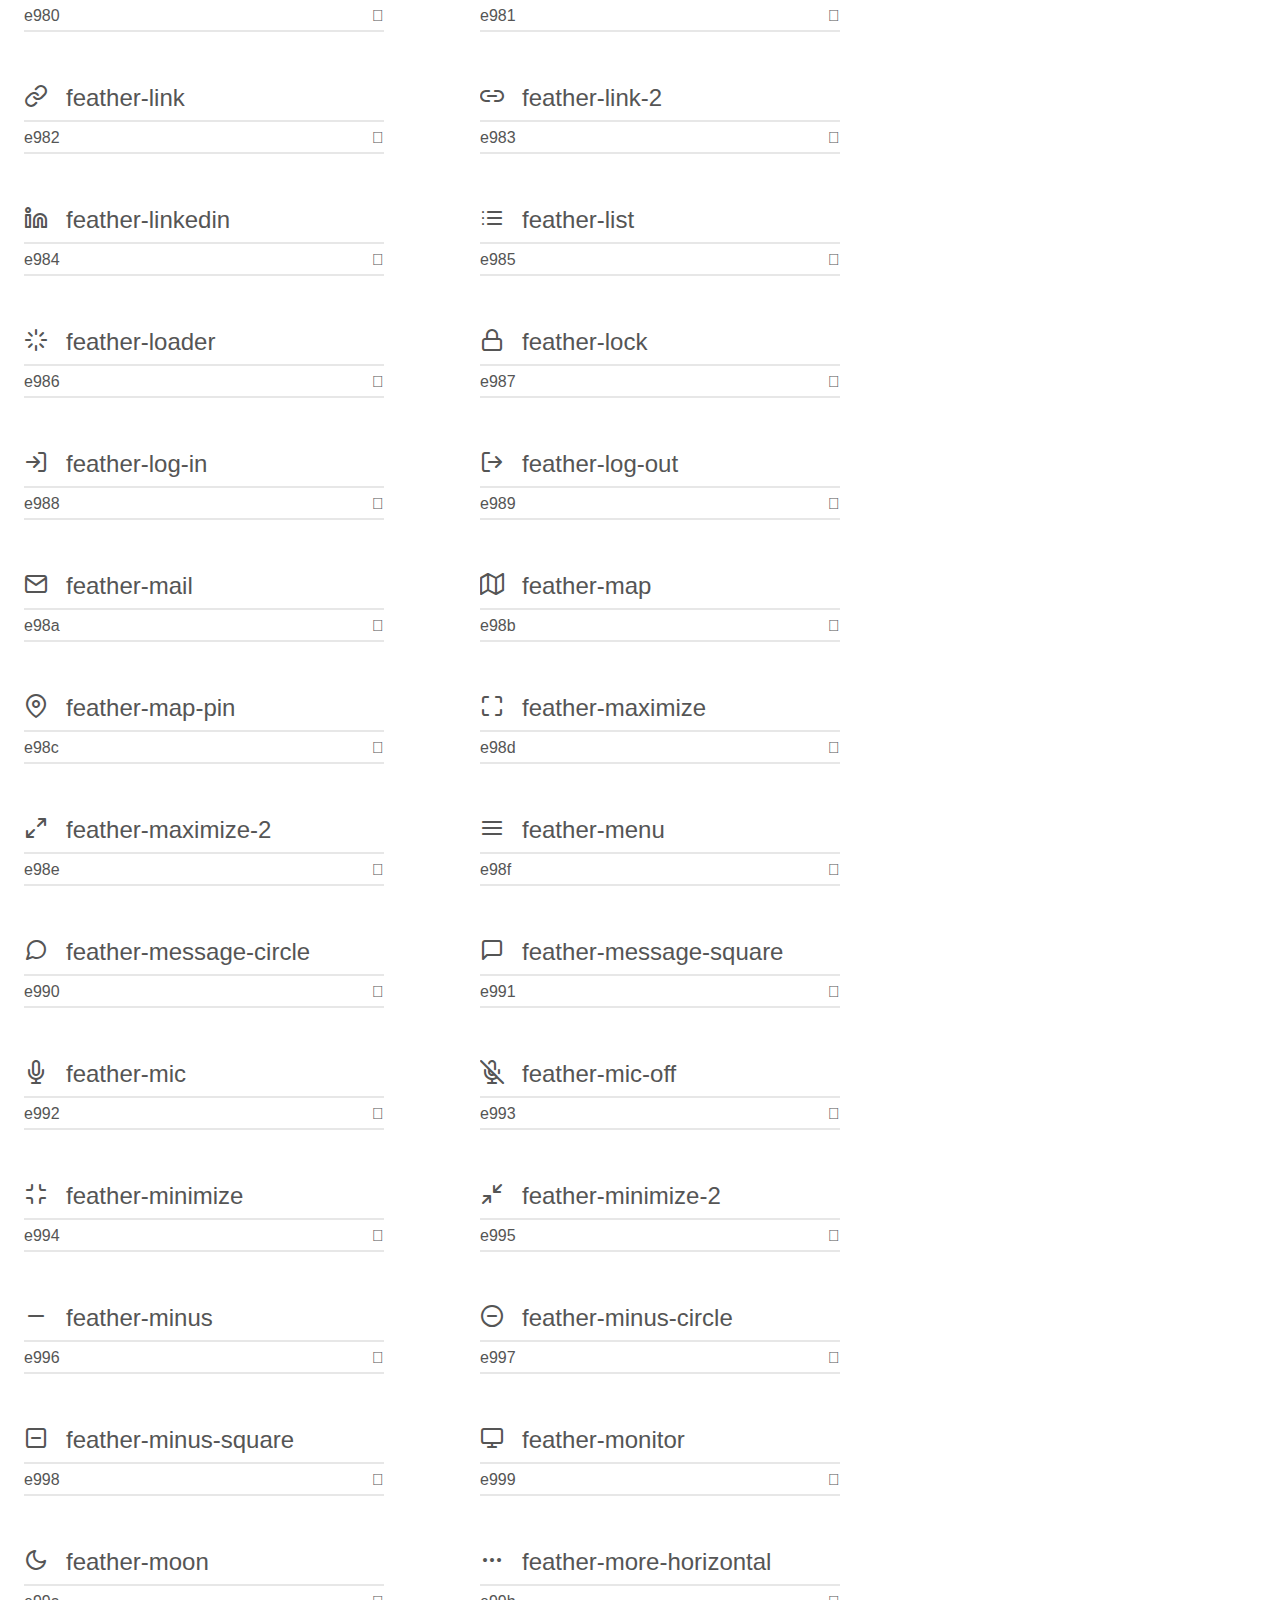
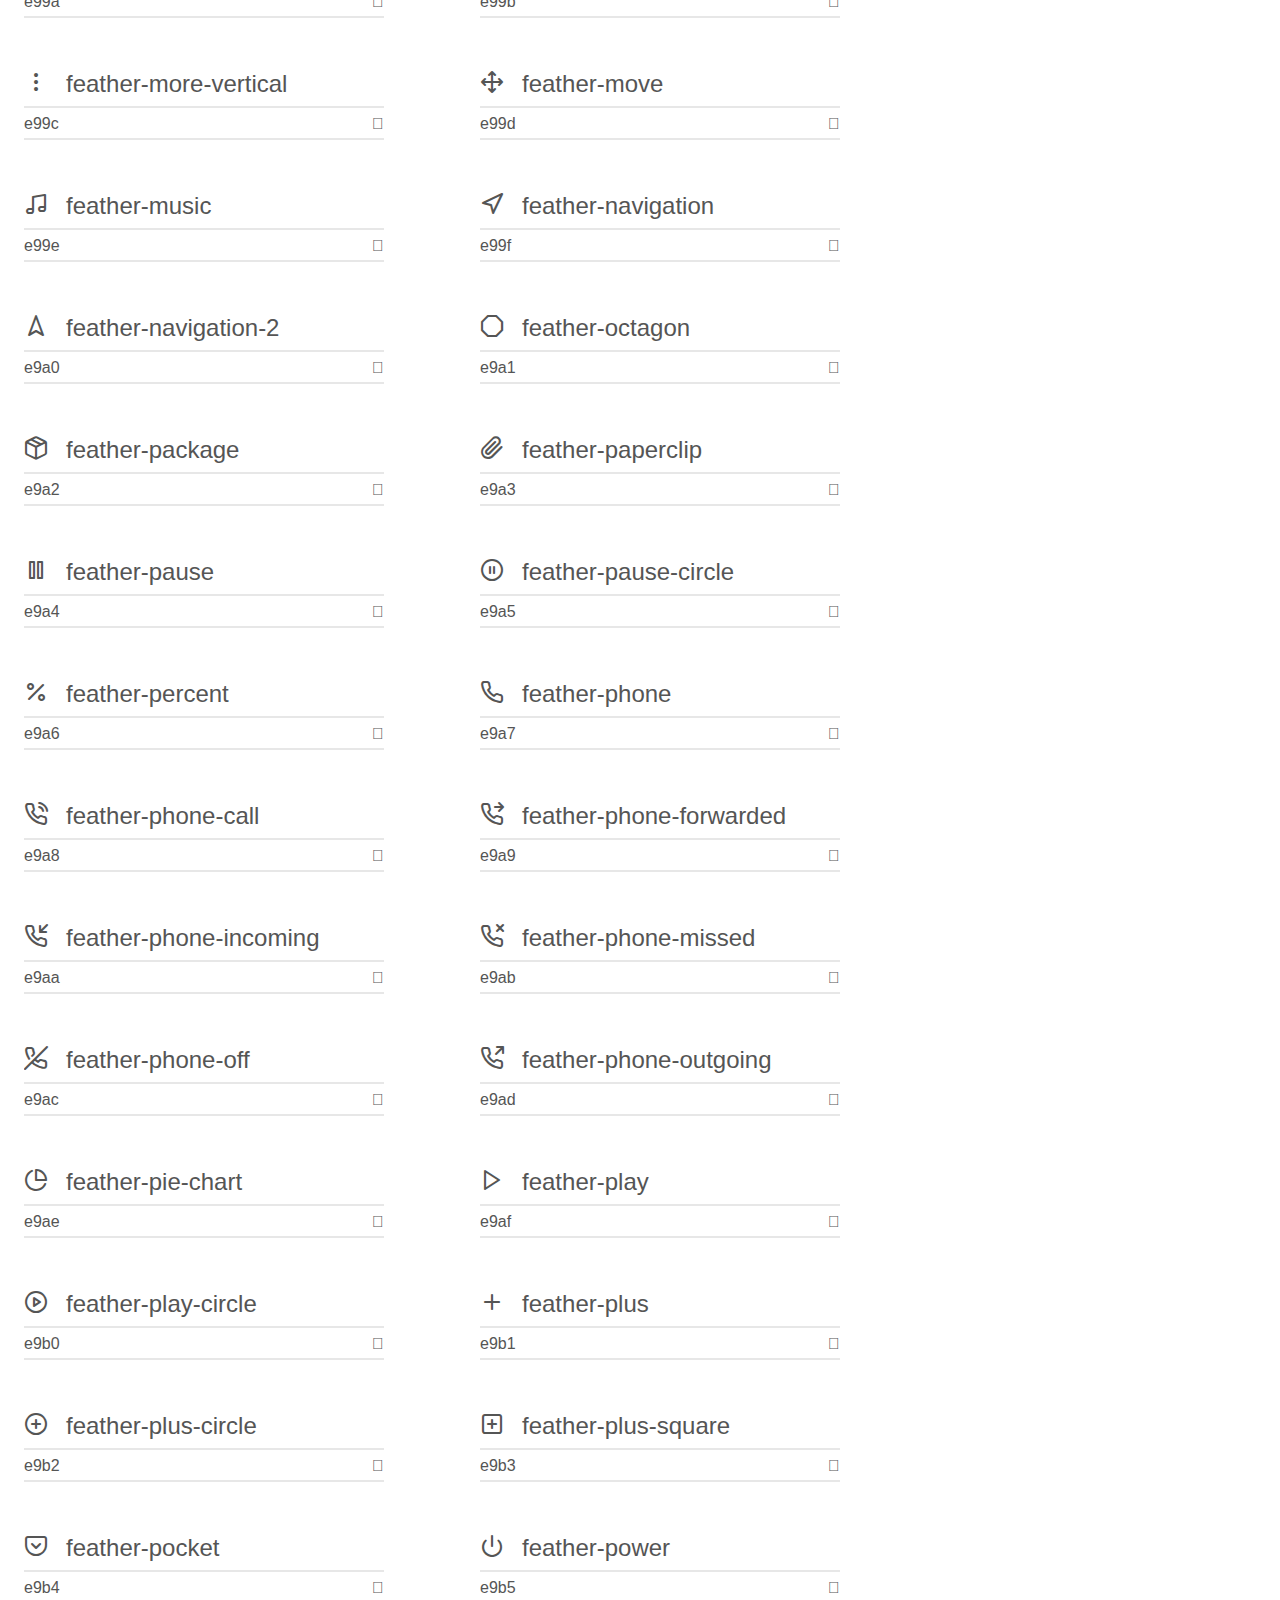
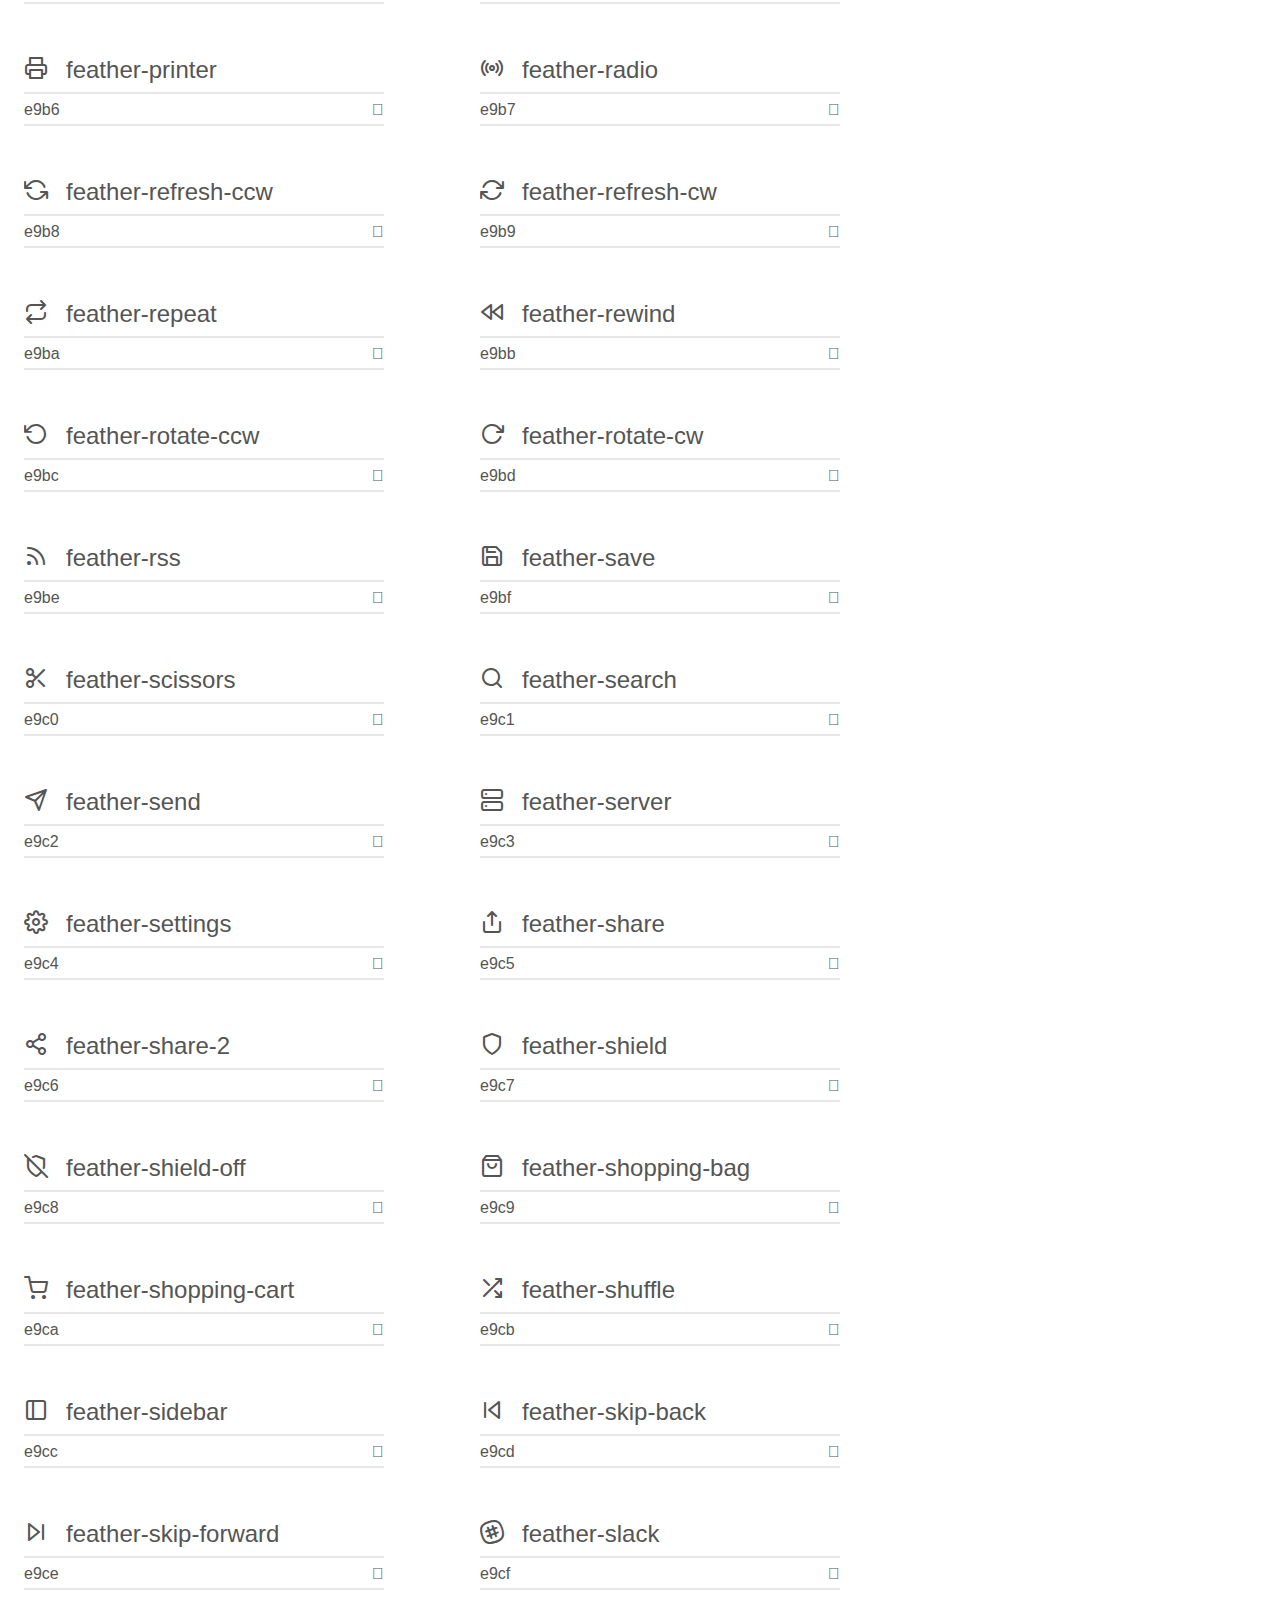
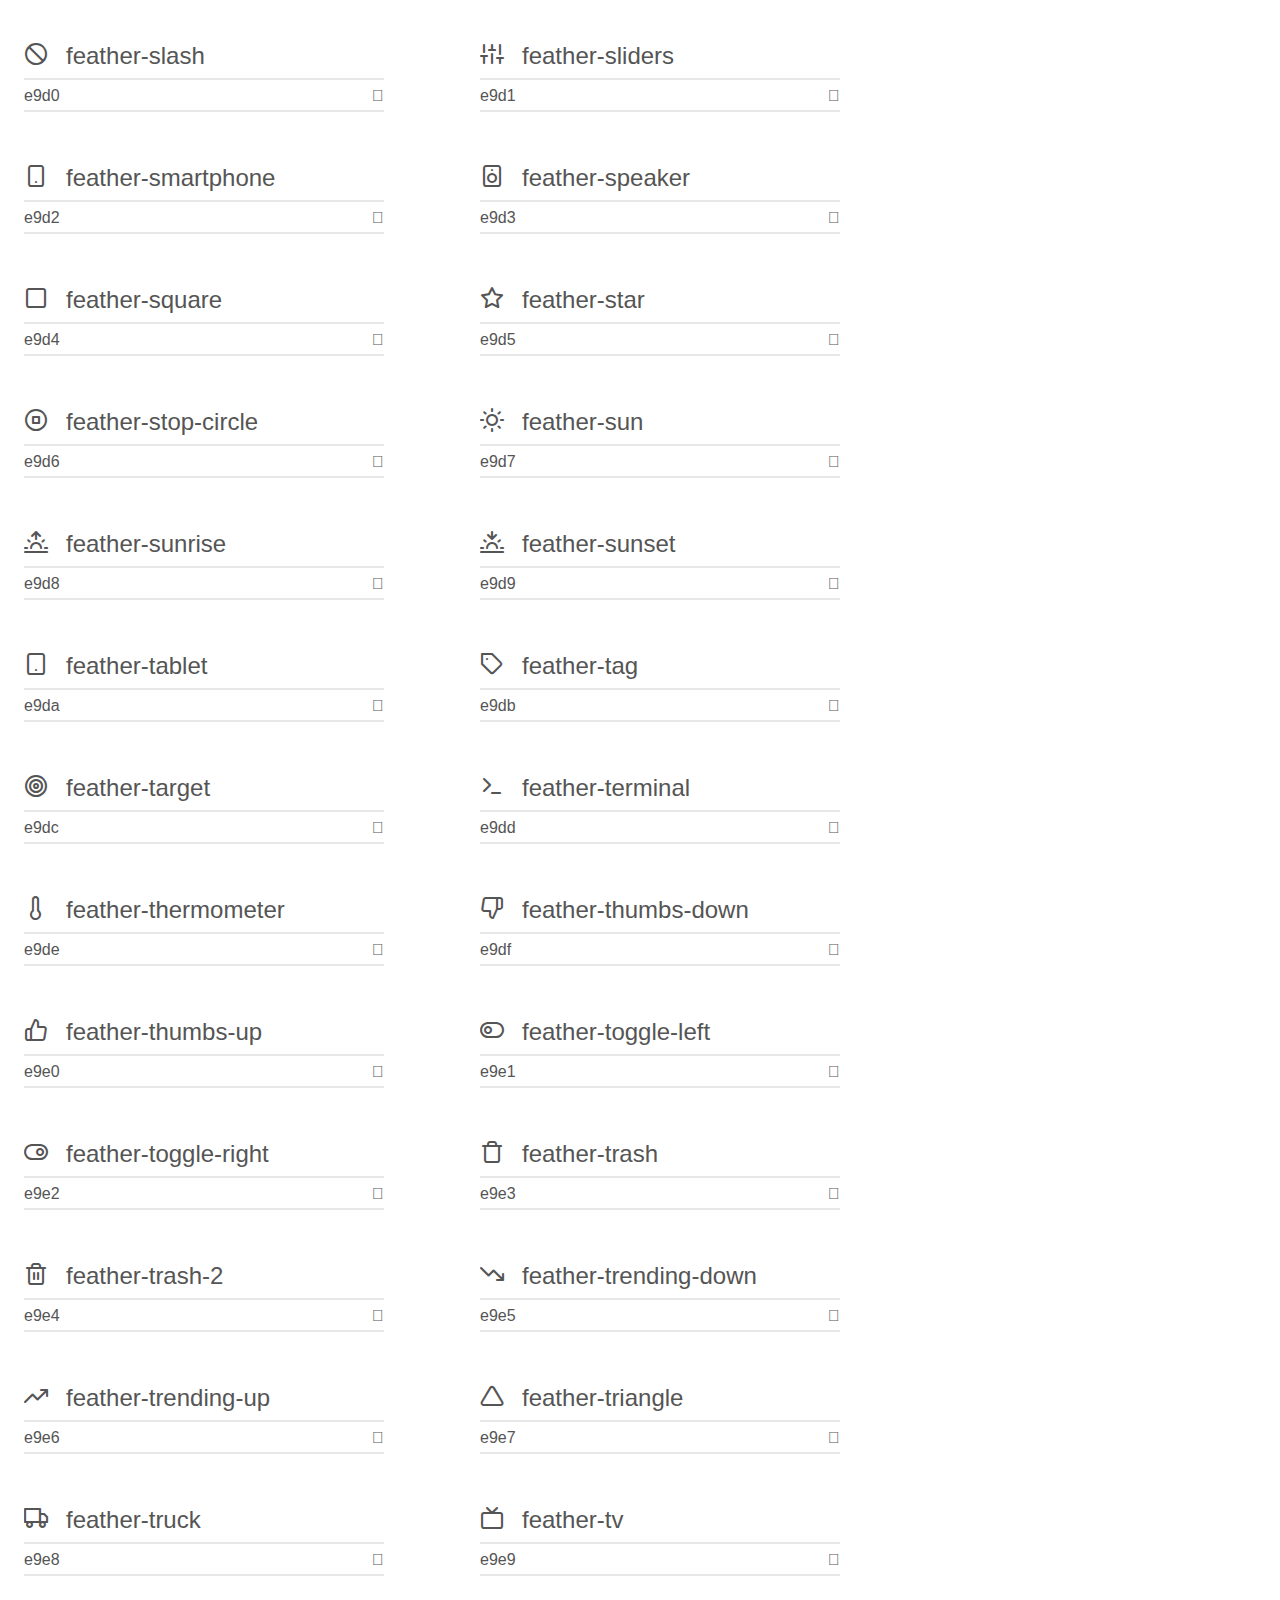
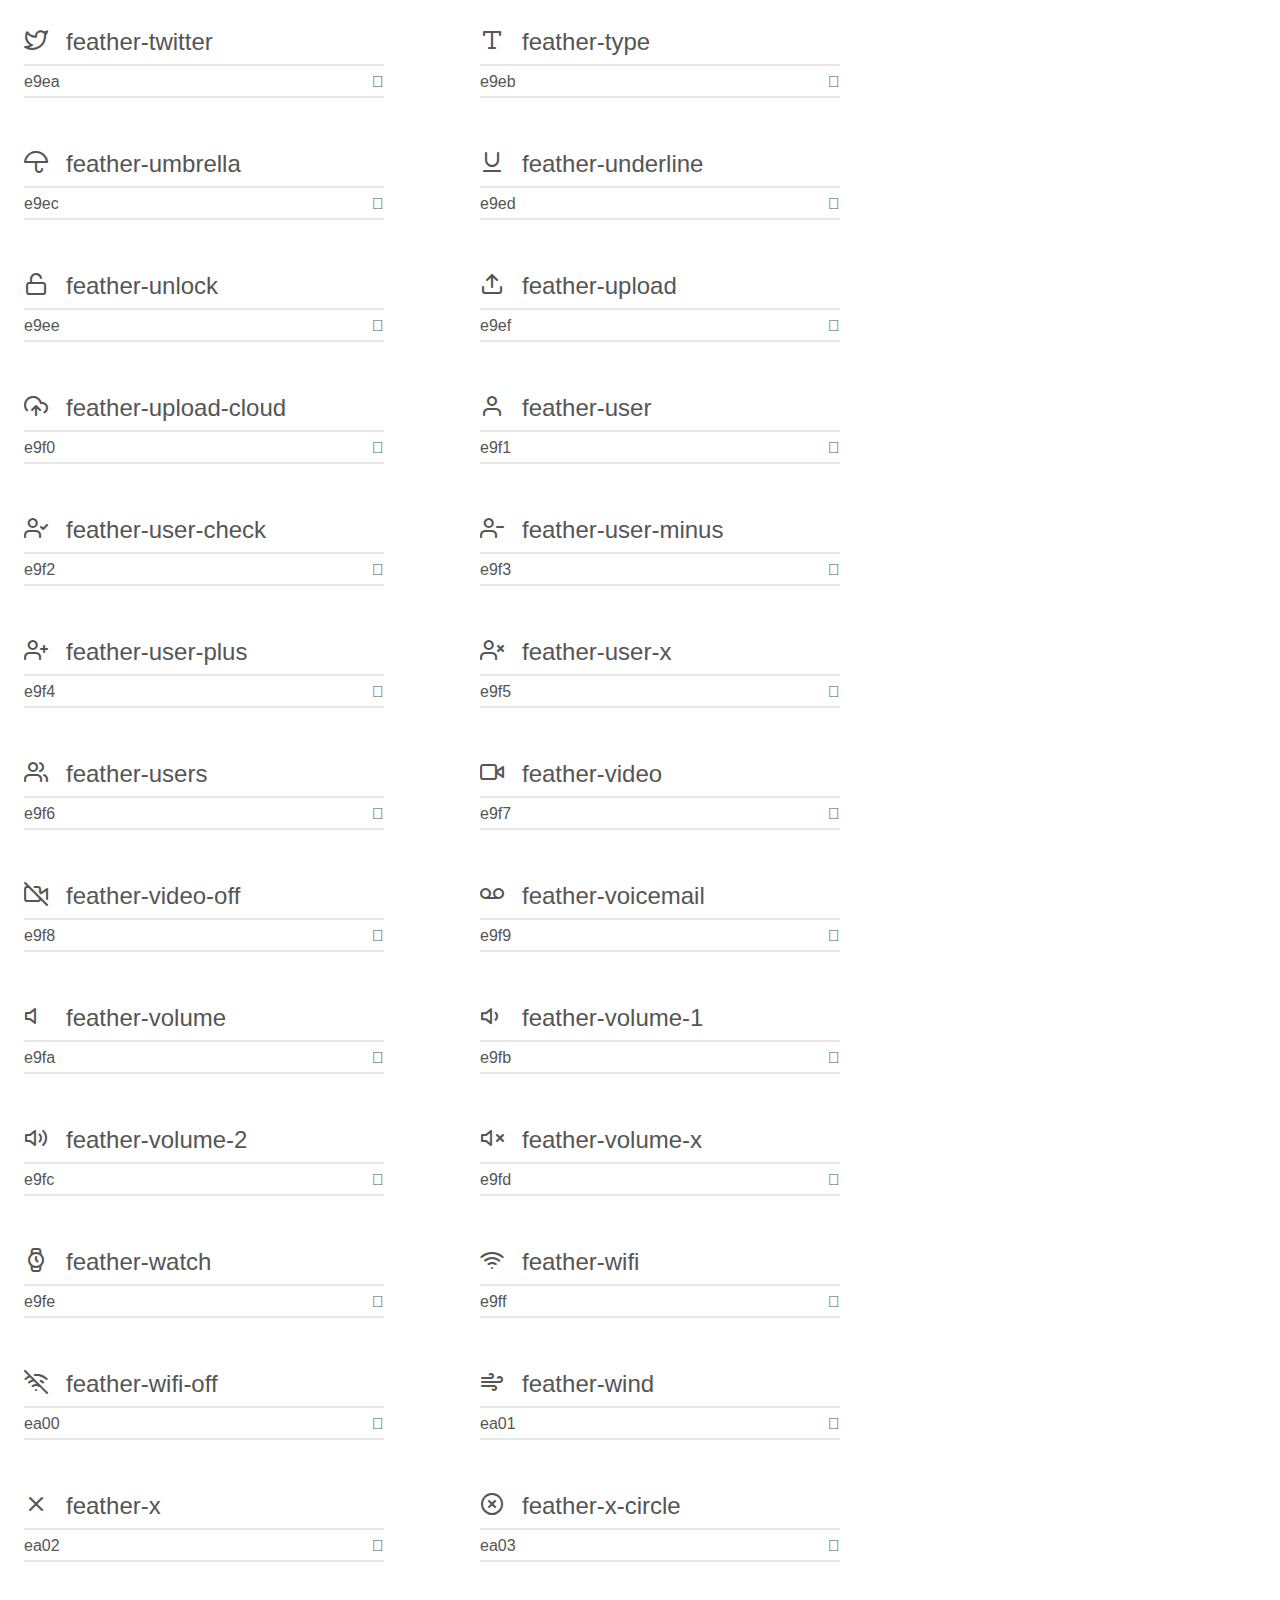
<file: project/vendor/feather-icons-web/index.html>
<!doctype html>
<html>
<head>
    <meta charset="utf-8">
    <title>IcoMoon Demo</title>
    <meta name="description" content="An Icon Font Generated By IcoMoon.io">
    <meta name="viewport" content="width=device-width, initial-scale=1">
    <link rel="stylesheet" href="demo.css">
    <link rel="stylesheet" href="feather.css"></head>
<body>
    <div class="bgc1 clearfix">
        <h1 class="mhmm mvm"><span class="fgc1">Font Name:</span> Feather <small class="fgc1">(Glyphs:&nbsp;266)</small></h1>
    </div>
    <div class="clearfix mhl ptl">
        <h1 class="mvm mtn fgc1">Grid Size: 24</h1>
        <div class="glyph fs1">
            <div class="clearfix bshadow0 pbs">
                <span class="feather-activity">

                </span>
                <span class="mls"> feather-activity</span>
            </div>
            <fieldset class="fs0 size1of1 clearfix hidden-false">
                <input type="text" readonly value="e900" class="unit size1of2" />
                <input type="text" maxlength="1" readonly value="&#xe900;" class="unitRight size1of2 talign-right" />
            </fieldset>
            <div class="fs0 bshadow0 clearfix hidden-true">
                <span class="unit pvs fgc1">liga: </span>
                <input type="text" readonly value="" class="liga unitRight" />
            </div>
        </div>
        <div class="glyph fs1">
            <div class="clearfix bshadow0 pbs">
                <span class="feather-airplay">

                </span>
                <span class="mls"> feather-airplay</span>
            </div>
            <fieldset class="fs0 size1of1 clearfix hidden-false">
                <input type="text" readonly value="e901" class="unit size1of2" />
                <input type="text" maxlength="1" readonly value="&#xe901;" class="unitRight size1of2 talign-right" />
            </fieldset>
            <div class="fs0 bshadow0 clearfix hidden-true">
                <span class="unit pvs fgc1">liga: </span>
                <input type="text" readonly value="" class="liga unitRight" />
            </div>
        </div>
        <div class="glyph fs1">
            <div class="clearfix bshadow0 pbs">
                <span class="feather-alert-circle">

                </span>
                <span class="mls"> feather-alert-circle</span>
            </div>
            <fieldset class="fs0 size1of1 clearfix hidden-false">
                <input type="text" readonly value="e902" class="unit size1of2" />
                <input type="text" maxlength="1" readonly value="&#xe902;" class="unitRight size1of2 talign-right" />
            </fieldset>
            <div class="fs0 bshadow0 clearfix hidden-true">
                <span class="unit pvs fgc1">liga: </span>
                <input type="text" readonly value="" class="liga unitRight" />
            </div>
        </div>
        <div class="glyph fs1">
            <div class="clearfix bshadow0 pbs">
                <span class="feather-alert-octagon">

                </span>
                <span class="mls"> feather-alert-octagon</span>
            </div>
            <fieldset class="fs0 size1of1 clearfix hidden-false">
                <input type="text" readonly value="e903" class="unit size1of2" />
                <input type="text" maxlength="1" readonly value="&#xe903;" class="unitRight size1of2 talign-right" />
            </fieldset>
            <div class="fs0 bshadow0 clearfix hidden-true">
                <span class="unit pvs fgc1">liga: </span>
                <input type="text" readonly value="" class="liga unitRight" />
            </div>
        </div>
        <div class="glyph fs1">
            <div class="clearfix bshadow0 pbs">
                <span class="feather-alert-triangle">

                </span>
                <span class="mls"> feather-alert-triangle</span>
            </div>
            <fieldset class="fs0 size1of1 clearfix hidden-false">
                <input type="text" readonly value="e904" class="unit size1of2" />
                <input type="text" maxlength="1" readonly value="&#xe904;" class="unitRight size1of2 talign-right" />
            </fieldset>
            <div class="fs0 bshadow0 clearfix hidden-true">
                <span class="unit pvs fgc1">liga: </span>
                <input type="text" readonly value="" class="liga unitRight" />
            </div>
        </div>
        <div class="glyph fs1">
            <div class="clearfix bshadow0 pbs">
                <span class="feather-align-center">

                </span>
                <span class="mls"> feather-align-center</span>
            </div>
            <fieldset class="fs0 size1of1 clearfix hidden-false">
                <input type="text" readonly value="e905" class="unit size1of2" />
                <input type="text" maxlength="1" readonly value="&#xe905;" class="unitRight size1of2 talign-right" />
            </fieldset>
            <div class="fs0 bshadow0 clearfix hidden-true">
                <span class="unit pvs fgc1">liga: </span>
                <input type="text" readonly value="" class="liga unitRight" />
            </div>
        </div>
        <div class="glyph fs1">
            <div class="clearfix bshadow0 pbs">
                <span class="feather-align-justify">

                </span>
                <span class="mls"> feather-align-justify</span>
            </div>
            <fieldset class="fs0 size1of1 clearfix hidden-false">
                <input type="text" readonly value="e906" class="unit size1of2" />
                <input type="text" maxlength="1" readonly value="&#xe906;" class="unitRight size1of2 talign-right" />
            </fieldset>
            <div class="fs0 bshadow0 clearfix hidden-true">
                <span class="unit pvs fgc1">liga: </span>
                <input type="text" readonly value="" class="liga unitRight" />
            </div>
        </div>
        <div class="glyph fs1">
            <div class="clearfix bshadow0 pbs">
                <span class="feather-align-left">

                </span>
                <span class="mls"> feather-align-left</span>
            </div>
            <fieldset class="fs0 size1of1 clearfix hidden-false">
                <input type="text" readonly value="e907" class="unit size1of2" />
                <input type="text" maxlength="1" readonly value="&#xe907;" class="unitRight size1of2 talign-right" />
            </fieldset>
            <div class="fs0 bshadow0 clearfix hidden-true">
                <span class="unit pvs fgc1">liga: </span>
                <input type="text" readonly value="" class="liga unitRight" />
            </div>
        </div>
        <div class="glyph fs1">
            <div class="clearfix bshadow0 pbs">
                <span class="feather-align-right">

                </span>
                <span class="mls"> feather-align-right</span>
            </div>
            <fieldset class="fs0 size1of1 clearfix hidden-false">
                <input type="text" readonly value="e908" class="unit size1of2" />
                <input type="text" maxlength="1" readonly value="&#xe908;" class="unitRight size1of2 talign-right" />
            </fieldset>
            <div class="fs0 bshadow0 clearfix hidden-true">
                <span class="unit pvs fgc1">liga: </span>
                <input type="text" readonly value="" class="liga unitRight" />
            </div>
        </div>
        <div class="glyph fs1">
            <div class="clearfix bshadow0 pbs">
                <span class="feather-anchor">

                </span>
                <span class="mls"> feather-anchor</span>
            </div>
            <fieldset class="fs0 size1of1 clearfix hidden-false">
                <input type="text" readonly value="e909" class="unit size1of2" />
                <input type="text" maxlength="1" readonly value="&#xe909;" class="unitRight size1of2 talign-right" />
            </fieldset>
            <div class="fs0 bshadow0 clearfix hidden-true">
                <span class="unit pvs fgc1">liga: </span>
                <input type="text" readonly value="" class="liga unitRight" />
            </div>
        </div>
        <div class="glyph fs1">
            <div class="clearfix bshadow0 pbs">
                <span class="feather-aperture">

                </span>
                <span class="mls"> feather-aperture</span>
            </div>
            <fieldset class="fs0 size1of1 clearfix hidden-false">
                <input type="text" readonly value="e90a" class="unit size1of2" />
                <input type="text" maxlength="1" readonly value="&#xe90a;" class="unitRight size1of2 talign-right" />
            </fieldset>
            <div class="fs0 bshadow0 clearfix hidden-true">
                <span class="unit pvs fgc1">liga: </span>
                <input type="text" readonly value="" class="liga unitRight" />
            </div>
        </div>
        <div class="glyph fs1">
            <div class="clearfix bshadow0 pbs">
                <span class="feather-archive">

                </span>
                <span class="mls"> feather-archive</span>
            </div>
            <fieldset class="fs0 size1of1 clearfix hidden-false">
                <input type="text" readonly value="e90b" class="unit size1of2" />
                <input type="text" maxlength="1" readonly value="&#xe90b;" class="unitRight size1of2 talign-right" />
            </fieldset>
            <div class="fs0 bshadow0 clearfix hidden-true">
                <span class="unit pvs fgc1">liga: </span>
                <input type="text" readonly value="" class="liga unitRight" />
            </div>
        </div>
        <div class="glyph fs1">
            <div class="clearfix bshadow0 pbs">
                <span class="feather-arrow-down">

                </span>
                <span class="mls"> feather-arrow-down</span>
            </div>
            <fieldset class="fs0 size1of1 clearfix hidden-false">
                <input type="text" readonly value="e90c" class="unit size1of2" />
                <input type="text" maxlength="1" readonly value="&#xe90c;" class="unitRight size1of2 talign-right" />
            </fieldset>
            <div class="fs0 bshadow0 clearfix hidden-true">
                <span class="unit pvs fgc1">liga: </span>
                <input type="text" readonly value="" class="liga unitRight" />
            </div>
        </div>
        <div class="glyph fs1">
            <div class="clearfix bshadow0 pbs">
                <span class="feather-arrow-down-circle">

                </span>
                <span class="mls"> feather-arrow-down-circle</span>
            </div>
            <fieldset class="fs0 size1of1 clearfix hidden-false">
                <input type="text" readonly value="e90d" class="unit size1of2" />
                <input type="text" maxlength="1" readonly value="&#xe90d;" class="unitRight size1of2 talign-right" />
            </fieldset>
            <div class="fs0 bshadow0 clearfix hidden-true">
                <span class="unit pvs fgc1">liga: </span>
                <input type="text" readonly value="" class="liga unitRight" />
            </div>
        </div>
        <div class="glyph fs1">
            <div class="clearfix bshadow0 pbs">
                <span class="feather-arrow-down-left">

                </span>
                <span class="mls"> feather-arrow-down-left</span>
            </div>
            <fieldset class="fs0 size1of1 clearfix hidden-false">
                <input type="text" readonly value="e90e" class="unit size1of2" />
                <input type="text" maxlength="1" readonly value="&#xe90e;" class="unitRight size1of2 talign-right" />
            </fieldset>
            <div class="fs0 bshadow0 clearfix hidden-true">
                <span class="unit pvs fgc1">liga: </span>
                <input type="text" readonly value="" class="liga unitRight" />
            </div>
        </div>
        <div class="glyph fs1">
            <div class="clearfix bshadow0 pbs">
                <span class="feather-arrow-down-right">

                </span>
                <span class="mls"> feather-arrow-down-right</span>
            </div>
            <fieldset class="fs0 size1of1 clearfix hidden-false">
                <input type="text" readonly value="e90f" class="unit size1of2" />
                <input type="text" maxlength="1" readonly value="&#xe90f;" class="unitRight size1of2 talign-right" />
            </fieldset>
            <div class="fs0 bshadow0 clearfix hidden-true">
                <span class="unit pvs fgc1">liga: </span>
                <input type="text" readonly value="" class="liga unitRight" />
            </div>
        </div>
        <div class="glyph fs1">
            <div class="clearfix bshadow0 pbs">
                <span class="feather-arrow-left">

                </span>
                <span class="mls"> feather-arrow-left</span>
            </div>
            <fieldset class="fs0 size1of1 clearfix hidden-false">
                <input type="text" readonly value="e910" class="unit size1of2" />
                <input type="text" maxlength="1" readonly value="&#xe910;" class="unitRight size1of2 talign-right" />
            </fieldset>
            <div class="fs0 bshadow0 clearfix hidden-true">
                <span class="unit pvs fgc1">liga: </span>
                <input type="text" readonly value="" class="liga unitRight" />
            </div>
        </div>
        <div class="glyph fs1">
            <div class="clearfix bshadow0 pbs">
                <span class="feather-arrow-left-circle">

                </span>
                <span class="mls"> feather-arrow-left-circle</span>
            </div>
            <fieldset class="fs0 size1of1 clearfix hidden-false">
                <input type="text" readonly value="e911" class="unit size1of2" />
                <input type="text" maxlength="1" readonly value="&#xe911;" class="unitRight size1of2 talign-right" />
            </fieldset>
            <div class="fs0 bshadow0 clearfix hidden-true">
                <span class="unit pvs fgc1">liga: </span>
                <input type="text" readonly value="" class="liga unitRight" />
            </div>
        </div>
        <div class="glyph fs1">
            <div class="clearfix bshadow0 pbs">
                <span class="feather-arrow-right">

                </span>
                <span class="mls"> feather-arrow-right</span>
            </div>
            <fieldset class="fs0 size1of1 clearfix hidden-false">
                <input type="text" readonly value="e912" class="unit size1of2" />
                <input type="text" maxlength="1" readonly value="&#xe912;" class="unitRight size1of2 talign-right" />
            </fieldset>
            <div class="fs0 bshadow0 clearfix hidden-true">
                <span class="unit pvs fgc1">liga: </span>
                <input type="text" readonly value="" class="liga unitRight" />
            </div>
        </div>
        <div class="glyph fs1">
            <div class="clearfix bshadow0 pbs">
                <span class="feather-arrow-right-circle">

                </span>
                <span class="mls"> feather-arrow-right-circle</span>
            </div>
            <fieldset class="fs0 size1of1 clearfix hidden-false">
                <input type="text" readonly value="e913" class="unit size1of2" />
                <input type="text" maxlength="1" readonly value="&#xe913;" class="unitRight size1of2 talign-right" />
            </fieldset>
            <div class="fs0 bshadow0 clearfix hidden-true">
                <span class="unit pvs fgc1">liga: </span>
                <input type="text" readonly value="" class="liga unitRight" />
            </div>
        </div>
        <div class="glyph fs1">
            <div class="clearfix bshadow0 pbs">
                <span class="feather-arrow-up">

                </span>
                <span class="mls"> feather-arrow-up</span>
            </div>
            <fieldset class="fs0 size1of1 clearfix hidden-false">
                <input type="text" readonly value="e914" class="unit size1of2" />
                <input type="text" maxlength="1" readonly value="&#xe914;" class="unitRight size1of2 talign-right" />
            </fieldset>
            <div class="fs0 bshadow0 clearfix hidden-true">
                <span class="unit pvs fgc1">liga: </span>
                <input type="text" readonly value="" class="liga unitRight" />
            </div>
        </div>
        <div class="glyph fs1">
            <div class="clearfix bshadow0 pbs">
                <span class="feather-arrow-up-circle">

                </span>
                <span class="mls"> feather-arrow-up-circle</span>
            </div>
            <fieldset class="fs0 size1of1 clearfix hidden-false">
                <input type="text" readonly value="e915" class="unit size1of2" />
                <input type="text" maxlength="1" readonly value="&#xe915;" class="unitRight size1of2 talign-right" />
            </fieldset>
            <div class="fs0 bshadow0 clearfix hidden-true">
                <span class="unit pvs fgc1">liga: </span>
                <input type="text" readonly value="" class="liga unitRight" />
            </div>
        </div>
        <div class="glyph fs1">
            <div class="clearfix bshadow0 pbs">
                <span class="feather-arrow-up-left">

                </span>
                <span class="mls"> feather-arrow-up-left</span>
            </div>
            <fieldset class="fs0 size1of1 clearfix hidden-false">
                <input type="text" readonly value="e916" class="unit size1of2" />
                <input type="text" maxlength="1" readonly value="&#xe916;" class="unitRight size1of2 talign-right" />
            </fieldset>
            <div class="fs0 bshadow0 clearfix hidden-true">
                <span class="unit pvs fgc1">liga: </span>
                <input type="text" readonly value="" class="liga unitRight" />
            </div>
        </div>
        <div class="glyph fs1">
            <div class="clearfix bshadow0 pbs">
                <span class="feather-arrow-up-right">

                </span>
                <span class="mls"> feather-arrow-up-right</span>
            </div>
            <fieldset class="fs0 size1of1 clearfix hidden-false">
                <input type="text" readonly value="e917" class="unit size1of2" />
                <input type="text" maxlength="1" readonly value="&#xe917;" class="unitRight size1of2 talign-right" />
            </fieldset>
            <div class="fs0 bshadow0 clearfix hidden-true">
                <span class="unit pvs fgc1">liga: </span>
                <input type="text" readonly value="" class="liga unitRight" />
            </div>
        </div>
        <div class="glyph fs1">
            <div class="clearfix bshadow0 pbs">
                <span class="feather-at-sign">

                </span>
                <span class="mls"> feather-at-sign</span>
            </div>
            <fieldset class="fs0 size1of1 clearfix hidden-false">
                <input type="text" readonly value="e918" class="unit size1of2" />
                <input type="text" maxlength="1" readonly value="&#xe918;" class="unitRight size1of2 talign-right" />
            </fieldset>
            <div class="fs0 bshadow0 clearfix hidden-true">
                <span class="unit pvs fgc1">liga: </span>
                <input type="text" readonly value="" class="liga unitRight" />
            </div>
        </div>
        <div class="glyph fs1">
            <div class="clearfix bshadow0 pbs">
                <span class="feather-award">

                </span>
                <span class="mls"> feather-award</span>
            </div>
            <fieldset class="fs0 size1of1 clearfix hidden-false">
                <input type="text" readonly value="e919" class="unit size1of2" />
                <input type="text" maxlength="1" readonly value="&#xe919;" class="unitRight size1of2 talign-right" />
            </fieldset>
            <div class="fs0 bshadow0 clearfix hidden-true">
                <span class="unit pvs fgc1">liga: </span>
                <input type="text" readonly value="" class="liga unitRight" />
            </div>
        </div>
        <div class="glyph fs1">
            <div class="clearfix bshadow0 pbs">
                <span class="feather-bar-chart">

                </span>
                <span class="mls"> feather-bar-chart</span>
            </div>
            <fieldset class="fs0 size1of1 clearfix hidden-false">
                <input type="text" readonly value="e91a" class="unit size1of2" />
                <input type="text" maxlength="1" readonly value="&#xe91a;" class="unitRight size1of2 talign-right" />
            </fieldset>
            <div class="fs0 bshadow0 clearfix hidden-true">
                <span class="unit pvs fgc1">liga: </span>
                <input type="text" readonly value="" class="liga unitRight" />
            </div>
        </div>
        <div class="glyph fs1">
            <div class="clearfix bshadow0 pbs">
                <span class="feather-bar-chart-2">

                </span>
                <span class="mls"> feather-bar-chart-2</span>
            </div>
            <fieldset class="fs0 size1of1 clearfix hidden-false">
                <input type="text" readonly value="e91b" class="unit size1of2" />
                <input type="text" maxlength="1" readonly value="&#xe91b;" class="unitRight size1of2 talign-right" />
            </fieldset>
            <div class="fs0 bshadow0 clearfix hidden-true">
                <span class="unit pvs fgc1">liga: </span>
                <input type="text" readonly value="" class="liga unitRight" />
            </div>
        </div>
        <div class="glyph fs1">
            <div class="clearfix bshadow0 pbs">
                <span class="feather-battery">

                </span>
                <span class="mls"> feather-battery</span>
            </div>
            <fieldset class="fs0 size1of1 clearfix hidden-false">
                <input type="text" readonly value="e91c" class="unit size1of2" />
                <input type="text" maxlength="1" readonly value="&#xe91c;" class="unitRight size1of2 talign-right" />
            </fieldset>
            <div class="fs0 bshadow0 clearfix hidden-true">
                <span class="unit pvs fgc1">liga: </span>
                <input type="text" readonly value="" class="liga unitRight" />
            </div>
        </div>
        <div class="glyph fs1">
            <div class="clearfix bshadow0 pbs">
                <span class="feather-battery-charging">

                </span>
                <span class="mls"> feather-battery-charging</span>
            </div>
            <fieldset class="fs0 size1of1 clearfix hidden-false">
                <input type="text" readonly value="e91d" class="unit size1of2" />
                <input type="text" maxlength="1" readonly value="&#xe91d;" class="unitRight size1of2 talign-right" />
            </fieldset>
            <div class="fs0 bshadow0 clearfix hidden-true">
                <span class="unit pvs fgc1">liga: </span>
                <input type="text" readonly value="" class="liga unitRight" />
            </div>
        </div>
        <div class="glyph fs1">
            <div class="clearfix bshadow0 pbs">
                <span class="feather-bell">

                </span>
                <span class="mls"> feather-bell</span>
            </div>
            <fieldset class="fs0 size1of1 clearfix hidden-false">
                <input type="text" readonly value="e91e" class="unit size1of2" />
                <input type="text" maxlength="1" readonly value="&#xe91e;" class="unitRight size1of2 talign-right" />
            </fieldset>
            <div class="fs0 bshadow0 clearfix hidden-true">
                <span class="unit pvs fgc1">liga: </span>
                <input type="text" readonly value="" class="liga unitRight" />
            </div>
        </div>
        <div class="glyph fs1">
            <div class="clearfix bshadow0 pbs">
                <span class="feather-bell-off">

                </span>
                <span class="mls"> feather-bell-off</span>
            </div>
            <fieldset class="fs0 size1of1 clearfix hidden-false">
                <input type="text" readonly value="e91f" class="unit size1of2" />
                <input type="text" maxlength="1" readonly value="&#xe91f;" class="unitRight size1of2 talign-right" />
            </fieldset>
            <div class="fs0 bshadow0 clearfix hidden-true">
                <span class="unit pvs fgc1">liga: </span>
                <input type="text" readonly value="" class="liga unitRight" />
            </div>
        </div>
        <div class="glyph fs1">
            <div class="clearfix bshadow0 pbs">
                <span class="feather-bluetooth">

                </span>
                <span class="mls"> feather-bluetooth</span>
            </div>
            <fieldset class="fs0 size1of1 clearfix hidden-false">
                <input type="text" readonly value="e920" class="unit size1of2" />
                <input type="text" maxlength="1" readonly value="&#xe920;" class="unitRight size1of2 talign-right" />
            </fieldset>
            <div class="fs0 bshadow0 clearfix hidden-true">
                <span class="unit pvs fgc1">liga: </span>
                <input type="text" readonly value="" class="liga unitRight" />
            </div>
        </div>
        <div class="glyph fs1">
            <div class="clearfix bshadow0 pbs">
                <span class="feather-bold">

                </span>
                <span class="mls"> feather-bold</span>
            </div>
            <fieldset class="fs0 size1of1 clearfix hidden-false">
                <input type="text" readonly value="e921" class="unit size1of2" />
                <input type="text" maxlength="1" readonly value="&#xe921;" class="unitRight size1of2 talign-right" />
            </fieldset>
            <div class="fs0 bshadow0 clearfix hidden-true">
                <span class="unit pvs fgc1">liga: </span>
                <input type="text" readonly value="" class="liga unitRight" />
            </div>
        </div>
        <div class="glyph fs1">
            <div class="clearfix bshadow0 pbs">
                <span class="feather-book">

                </span>
                <span class="mls"> feather-book</span>
            </div>
            <fieldset class="fs0 size1of1 clearfix hidden-false">
                <input type="text" readonly value="e922" class="unit size1of2" />
                <input type="text" maxlength="1" readonly value="&#xe922;" class="unitRight size1of2 talign-right" />
            </fieldset>
            <div class="fs0 bshadow0 clearfix hidden-true">
                <span class="unit pvs fgc1">liga: </span>
                <input type="text" readonly value="" class="liga unitRight" />
            </div>
        </div>
        <div class="glyph fs1">
            <div class="clearfix bshadow0 pbs">
                <span class="feather-book-open">

                </span>
                <span class="mls"> feather-book-open</span>
            </div>
            <fieldset class="fs0 size1of1 clearfix hidden-false">
                <input type="text" readonly value="e923" class="unit size1of2" />
                <input type="text" maxlength="1" readonly value="&#xe923;" class="unitRight size1of2 talign-right" />
            </fieldset>
            <div class="fs0 bshadow0 clearfix hidden-true">
                <span class="unit pvs fgc1">liga: </span>
                <input type="text" readonly value="" class="liga unitRight" />
            </div>
        </div>
        <div class="glyph fs1">
            <div class="clearfix bshadow0 pbs">
                <span class="feather-bookmark">

                </span>
                <span class="mls"> feather-bookmark</span>
            </div>
            <fieldset class="fs0 size1of1 clearfix hidden-false">
                <input type="text" readonly value="e924" class="unit size1of2" />
                <input type="text" maxlength="1" readonly value="&#xe924;" class="unitRight size1of2 talign-right" />
            </fieldset>
            <div class="fs0 bshadow0 clearfix hidden-true">
                <span class="unit pvs fgc1">liga: </span>
                <input type="text" readonly value="" class="liga unitRight" />
            </div>
        </div>
        <div class="glyph fs1">
            <div class="clearfix bshadow0 pbs">
                <span class="feather-box">

                </span>
                <span class="mls"> feather-box</span>
            </div>
            <fieldset class="fs0 size1of1 clearfix hidden-false">
                <input type="text" readonly value="e925" class="unit size1of2" />
                <input type="text" maxlength="1" readonly value="&#xe925;" class="unitRight size1of2 talign-right" />
            </fieldset>
            <div class="fs0 bshadow0 clearfix hidden-true">
                <span class="unit pvs fgc1">liga: </span>
                <input type="text" readonly value="" class="liga unitRight" />
            </div>
        </div>
        <div class="glyph fs1">
            <div class="clearfix bshadow0 pbs">
                <span class="feather-briefcase">

                </span>
                <span class="mls"> feather-briefcase</span>
            </div>
            <fieldset class="fs0 size1of1 clearfix hidden-false">
                <input type="text" readonly value="e926" class="unit size1of2" />
                <input type="text" maxlength="1" readonly value="&#xe926;" class="unitRight size1of2 talign-right" />
            </fieldset>
            <div class="fs0 bshadow0 clearfix hidden-true">
                <span class="unit pvs fgc1">liga: </span>
                <input type="text" readonly value="" class="liga unitRight" />
            </div>
        </div>
        <div class="glyph fs1">
            <div class="clearfix bshadow0 pbs">
                <span class="feather-calendar">

                </span>
                <span class="mls"> feather-calendar</span>
            </div>
            <fieldset class="fs0 size1of1 clearfix hidden-false">
                <input type="text" readonly value="e927" class="unit size1of2" />
                <input type="text" maxlength="1" readonly value="&#xe927;" class="unitRight size1of2 talign-right" />
            </fieldset>
            <div class="fs0 bshadow0 clearfix hidden-true">
                <span class="unit pvs fgc1">liga: </span>
                <input type="text" readonly value="" class="liga unitRight" />
            </div>
        </div>
        <div class="glyph fs1">
            <div class="clearfix bshadow0 pbs">
                <span class="feather-camera">

                </span>
                <span class="mls"> feather-camera</span>
            </div>
            <fieldset class="fs0 size1of1 clearfix hidden-false">
                <input type="text" readonly value="e928" class="unit size1of2" />
                <input type="text" maxlength="1" readonly value="&#xe928;" class="unitRight size1of2 talign-right" />
            </fieldset>
            <div class="fs0 bshadow0 clearfix hidden-true">
                <span class="unit pvs fgc1">liga: </span>
                <input type="text" readonly value="" class="liga unitRight" />
            </div>
        </div>
        <div class="glyph fs1">
            <div class="clearfix bshadow0 pbs">
                <span class="feather-camera-off">

                </span>
                <span class="mls"> feather-camera-off</span>
            </div>
            <fieldset class="fs0 size1of1 clearfix hidden-false">
                <input type="text" readonly value="e929" class="unit size1of2" />
                <input type="text" maxlength="1" readonly value="&#xe929;" class="unitRight size1of2 talign-right" />
            </fieldset>
            <div class="fs0 bshadow0 clearfix hidden-true">
                <span class="unit pvs fgc1">liga: </span>
                <input type="text" readonly value="" class="liga unitRight" />
            </div>
        </div>
        <div class="glyph fs1">
            <div class="clearfix bshadow0 pbs">
                <span class="feather-cast">

                </span>
                <span class="mls"> feather-cast</span>
            </div>
            <fieldset class="fs0 size1of1 clearfix hidden-false">
                <input type="text" readonly value="e92a" class="unit size1of2" />
                <input type="text" maxlength="1" readonly value="&#xe92a;" class="unitRight size1of2 talign-right" />
            </fieldset>
            <div class="fs0 bshadow0 clearfix hidden-true">
                <span class="unit pvs fgc1">liga: </span>
                <input type="text" readonly value="" class="liga unitRight" />
            </div>
        </div>
        <div class="glyph fs1">
            <div class="clearfix bshadow0 pbs">
                <span class="feather-check">

                </span>
                <span class="mls"> feather-check</span>
            </div>
            <fieldset class="fs0 size1of1 clearfix hidden-false">
                <input type="text" readonly value="e92b" class="unit size1of2" />
                <input type="text" maxlength="1" readonly value="&#xe92b;" class="unitRight size1of2 talign-right" />
            </fieldset>
            <div class="fs0 bshadow0 clearfix hidden-true">
                <span class="unit pvs fgc1">liga: </span>
                <input type="text" readonly value="" class="liga unitRight" />
            </div>
        </div>
        <div class="glyph fs1">
            <div class="clearfix bshadow0 pbs">
                <span class="feather-check-circle">

                </span>
                <span class="mls"> feather-check-circle</span>
            </div>
            <fieldset class="fs0 size1of1 clearfix hidden-false">
                <input type="text" readonly value="e92c" class="unit size1of2" />
                <input type="text" maxlength="1" readonly value="&#xe92c;" class="unitRight size1of2 talign-right" />
            </fieldset>
            <div class="fs0 bshadow0 clearfix hidden-true">
                <span class="unit pvs fgc1">liga: </span>
                <input type="text" readonly value="" class="liga unitRight" />
            </div>
        </div>
        <div class="glyph fs1">
            <div class="clearfix bshadow0 pbs">
                <span class="feather-check-square">

                </span>
                <span class="mls"> feather-check-square</span>
            </div>
            <fieldset class="fs0 size1of1 clearfix hidden-false">
                <input type="text" readonly value="e92d" class="unit size1of2" />
                <input type="text" maxlength="1" readonly value="&#xe92d;" class="unitRight size1of2 talign-right" />
            </fieldset>
            <div class="fs0 bshadow0 clearfix hidden-true">
                <span class="unit pvs fgc1">liga: </span>
                <input type="text" readonly value="" class="liga unitRight" />
            </div>
        </div>
        <div class="glyph fs1">
            <div class="clearfix bshadow0 pbs">
                <span class="feather-chevron-down">

                </span>
                <span class="mls"> feather-chevron-down</span>
            </div>
            <fieldset class="fs0 size1of1 clearfix hidden-false">
                <input type="text" readonly value="e92e" class="unit size1of2" />
                <input type="text" maxlength="1" readonly value="&#xe92e;" class="unitRight size1of2 talign-right" />
            </fieldset>
            <div class="fs0 bshadow0 clearfix hidden-true">
                <span class="unit pvs fgc1">liga: </span>
                <input type="text" readonly value="" class="liga unitRight" />
            </div>
        </div>
        <div class="glyph fs1">
            <div class="clearfix bshadow0 pbs">
                <span class="feather-chevron-left">

                </span>
                <span class="mls"> feather-chevron-left</span>
            </div>
            <fieldset class="fs0 size1of1 clearfix hidden-false">
                <input type="text" readonly value="e92f" class="unit size1of2" />
                <input type="text" maxlength="1" readonly value="&#xe92f;" class="unitRight size1of2 talign-right" />
            </fieldset>
            <div class="fs0 bshadow0 clearfix hidden-true">
                <span class="unit pvs fgc1">liga: </span>
                <input type="text" readonly value="" class="liga unitRight" />
            </div>
        </div>
        <div class="glyph fs1">
            <div class="clearfix bshadow0 pbs">
                <span class="feather-chevron-right">

                </span>
                <span class="mls"> feather-chevron-right</span>
            </div>
            <fieldset class="fs0 size1of1 clearfix hidden-false">
                <input type="text" readonly value="e930" class="unit size1of2" />
                <input type="text" maxlength="1" readonly value="&#xe930;" class="unitRight size1of2 talign-right" />
            </fieldset>
            <div class="fs0 bshadow0 clearfix hidden-true">
                <span class="unit pvs fgc1">liga: </span>
                <input type="text" readonly value="" class="liga unitRight" />
            </div>
        </div>
        <div class="glyph fs1">
            <div class="clearfix bshadow0 pbs">
                <span class="feather-chevron-up">

                </span>
                <span class="mls"> feather-chevron-up</span>
            </div>
            <fieldset class="fs0 size1of1 clearfix hidden-false">
                <input type="text" readonly value="e931" class="unit size1of2" />
                <input type="text" maxlength="1" readonly value="&#xe931;" class="unitRight size1of2 talign-right" />
            </fieldset>
            <div class="fs0 bshadow0 clearfix hidden-true">
                <span class="unit pvs fgc1">liga: </span>
                <input type="text" readonly value="" class="liga unitRight" />
            </div>
        </div>
        <div class="glyph fs1">
            <div class="clearfix bshadow0 pbs">
                <span class="feather-chevrons-down">

                </span>
                <span class="mls"> feather-chevrons-down</span>
            </div>
            <fieldset class="fs0 size1of1 clearfix hidden-false">
                <input type="text" readonly value="e932" class="unit size1of2" />
                <input type="text" maxlength="1" readonly value="&#xe932;" class="unitRight size1of2 talign-right" />
            </fieldset>
            <div class="fs0 bshadow0 clearfix hidden-true">
                <span class="unit pvs fgc1">liga: </span>
                <input type="text" readonly value="" class="liga unitRight" />
            </div>
        </div>
        <div class="glyph fs1">
            <div class="clearfix bshadow0 pbs">
                <span class="feather-chevrons-left">

                </span>
                <span class="mls"> feather-chevrons-left</span>
            </div>
            <fieldset class="fs0 size1of1 clearfix hidden-false">
                <input type="text" readonly value="e933" class="unit size1of2" />
                <input type="text" maxlength="1" readonly value="&#xe933;" class="unitRight size1of2 talign-right" />
            </fieldset>
            <div class="fs0 bshadow0 clearfix hidden-true">
                <span class="unit pvs fgc1">liga: </span>
                <input type="text" readonly value="" class="liga unitRight" />
            </div>
        </div>
        <div class="glyph fs1">
            <div class="clearfix bshadow0 pbs">
                <span class="feather-chevrons-right">

                </span>
                <span class="mls"> feather-chevrons-right</span>
            </div>
            <fieldset class="fs0 size1of1 clearfix hidden-false">
                <input type="text" readonly value="e934" class="unit size1of2" />
                <input type="text" maxlength="1" readonly value="&#xe934;" class="unitRight size1of2 talign-right" />
            </fieldset>
            <div class="fs0 bshadow0 clearfix hidden-true">
                <span class="unit pvs fgc1">liga: </span>
                <input type="text" readonly value="" class="liga unitRight" />
            </div>
        </div>
        <div class="glyph fs1">
            <div class="clearfix bshadow0 pbs">
                <span class="feather-chevrons-up">

                </span>
                <span class="mls"> feather-chevrons-up</span>
            </div>
            <fieldset class="fs0 size1of1 clearfix hidden-false">
                <input type="text" readonly value="e935" class="unit size1of2" />
                <input type="text" maxlength="1" readonly value="&#xe935;" class="unitRight size1of2 talign-right" />
            </fieldset>
            <div class="fs0 bshadow0 clearfix hidden-true">
                <span class="unit pvs fgc1">liga: </span>
                <input type="text" readonly value="" class="liga unitRight" />
            </div>
        </div>
        <div class="glyph fs1">
            <div class="clearfix bshadow0 pbs">
                <span class="feather-chrome">

                </span>
                <span class="mls"> feather-chrome</span>
            </div>
            <fieldset class="fs0 size1of1 clearfix hidden-false">
                <input type="text" readonly value="e936" class="unit size1of2" />
                <input type="text" maxlength="1" readonly value="&#xe936;" class="unitRight size1of2 talign-right" />
            </fieldset>
            <div class="fs0 bshadow0 clearfix hidden-true">
                <span class="unit pvs fgc1">liga: </span>
                <input type="text" readonly value="" class="liga unitRight" />
            </div>
        </div>
        <div class="glyph fs1">
            <div class="clearfix bshadow0 pbs">
                <span class="feather-circle">

                </span>
                <span class="mls"> feather-circle</span>
            </div>
            <fieldset class="fs0 size1of1 clearfix hidden-false">
                <input type="text" readonly value="e937" class="unit size1of2" />
                <input type="text" maxlength="1" readonly value="&#xe937;" class="unitRight size1of2 talign-right" />
            </fieldset>
            <div class="fs0 bshadow0 clearfix hidden-true">
                <span class="unit pvs fgc1">liga: </span>
                <input type="text" readonly value="" class="liga unitRight" />
            </div>
        </div>
        <div class="glyph fs1">
            <div class="clearfix bshadow0 pbs">
                <span class="feather-clipboard">

                </span>
                <span class="mls"> feather-clipboard</span>
            </div>
            <fieldset class="fs0 size1of1 clearfix hidden-false">
                <input type="text" readonly value="e938" class="unit size1of2" />
                <input type="text" maxlength="1" readonly value="&#xe938;" class="unitRight size1of2 talign-right" />
            </fieldset>
            <div class="fs0 bshadow0 clearfix hidden-true">
                <span class="unit pvs fgc1">liga: </span>
                <input type="text" readonly value="" class="liga unitRight" />
            </div>
        </div>
        <div class="glyph fs1">
            <div class="clearfix bshadow0 pbs">
                <span class="feather-clock">

                </span>
                <span class="mls"> feather-clock</span>
            </div>
            <fieldset class="fs0 size1of1 clearfix hidden-false">
                <input type="text" readonly value="e939" class="unit size1of2" />
                <input type="text" maxlength="1" readonly value="&#xe939;" class="unitRight size1of2 talign-right" />
            </fieldset>
            <div class="fs0 bshadow0 clearfix hidden-true">
                <span class="unit pvs fgc1">liga: </span>
                <input type="text" readonly value="" class="liga unitRight" />
            </div>
        </div>
        <div class="glyph fs1">
            <div class="clearfix bshadow0 pbs">
                <span class="feather-cloud">

                </span>
                <span class="mls"> feather-cloud</span>
            </div>
            <fieldset class="fs0 size1of1 clearfix hidden-false">
                <input type="text" readonly value="e93a" class="unit size1of2" />
                <input type="text" maxlength="1" readonly value="&#xe93a;" class="unitRight size1of2 talign-right" />
            </fieldset>
            <div class="fs0 bshadow0 clearfix hidden-true">
                <span class="unit pvs fgc1">liga: </span>
                <input type="text" readonly value="" class="liga unitRight" />
            </div>
        </div>
        <div class="glyph fs1">
            <div class="clearfix bshadow0 pbs">
                <span class="feather-cloud-drizzle">

                </span>
                <span class="mls"> feather-cloud-drizzle</span>
            </div>
            <fieldset class="fs0 size1of1 clearfix hidden-false">
                <input type="text" readonly value="e93b" class="unit size1of2" />
                <input type="text" maxlength="1" readonly value="&#xe93b;" class="unitRight size1of2 talign-right" />
            </fieldset>
            <div class="fs0 bshadow0 clearfix hidden-true">
                <span class="unit pvs fgc1">liga: </span>
                <input type="text" readonly value="" class="liga unitRight" />
            </div>
        </div>
        <div class="glyph fs1">
            <div class="clearfix bshadow0 pbs">
                <span class="feather-cloud-lightning">

                </span>
                <span class="mls"> feather-cloud-lightning</span>
            </div>
            <fieldset class="fs0 size1of1 clearfix hidden-false">
                <input type="text" readonly value="e93c" class="unit size1of2" />
                <input type="text" maxlength="1" readonly value="&#xe93c;" class="unitRight size1of2 talign-right" />
            </fieldset>
            <div class="fs0 bshadow0 clearfix hidden-true">
                <span class="unit pvs fgc1">liga: </span>
                <input type="text" readonly value="" class="liga unitRight" />
            </div>
        </div>
        <div class="glyph fs1">
            <div class="clearfix bshadow0 pbs">
                <span class="feather-cloud-off">

                </span>
                <span class="mls"> feather-cloud-off</span>
            </div>
            <fieldset class="fs0 size1of1 clearfix hidden-false">
                <input type="text" readonly value="e93d" class="unit size1of2" />
                <input type="text" maxlength="1" readonly value="&#xe93d;" class="unitRight size1of2 talign-right" />
            </fieldset>
            <div class="fs0 bshadow0 clearfix hidden-true">
                <span class="unit pvs fgc1">liga: </span>
                <input type="text" readonly value="" class="liga unitRight" />
            </div>
        </div>
        <div class="glyph fs1">
            <div class="clearfix bshadow0 pbs">
                <span class="feather-cloud-rain">

                </span>
                <span class="mls"> feather-cloud-rain</span>
            </div>
            <fieldset class="fs0 size1of1 clearfix hidden-false">
                <input type="text" readonly value="e93e" class="unit size1of2" />
                <input type="text" maxlength="1" readonly value="&#xe93e;" class="unitRight size1of2 talign-right" />
            </fieldset>
            <div class="fs0 bshadow0 clearfix hidden-true">
                <span class="unit pvs fgc1">liga: </span>
                <input type="text" readonly value="" class="liga unitRight" />
            </div>
        </div>
        <div class="glyph fs1">
            <div class="clearfix bshadow0 pbs">
                <span class="feather-cloud-snow">

                </span>
                <span class="mls"> feather-cloud-snow</span>
            </div>
            <fieldset class="fs0 size1of1 clearfix hidden-false">
                <input type="text" readonly value="e93f" class="unit size1of2" />
                <input type="text" maxlength="1" readonly value="&#xe93f;" class="unitRight size1of2 talign-right" />
            </fieldset>
            <div class="fs0 bshadow0 clearfix hidden-true">
                <span class="unit pvs fgc1">liga: </span>
                <input type="text" readonly value="" class="liga unitRight" />
            </div>
        </div>
        <div class="glyph fs1">
            <div class="clearfix bshadow0 pbs">
                <span class="feather-code">

                </span>
                <span class="mls"> feather-code</span>
            </div>
            <fieldset class="fs0 size1of1 clearfix hidden-false">
                <input type="text" readonly value="e940" class="unit size1of2" />
                <input type="text" maxlength="1" readonly value="&#xe940;" class="unitRight size1of2 talign-right" />
            </fieldset>
            <div class="fs0 bshadow0 clearfix hidden-true">
                <span class="unit pvs fgc1">liga: </span>
                <input type="text" readonly value="" class="liga unitRight" />
            </div>
        </div>
        <div class="glyph fs1">
            <div class="clearfix bshadow0 pbs">
                <span class="feather-codepen">

                </span>
                <span class="mls"> feather-codepen</span>
            </div>
            <fieldset class="fs0 size1of1 clearfix hidden-false">
                <input type="text" readonly value="e941" class="unit size1of2" />
                <input type="text" maxlength="1" readonly value="&#xe941;" class="unitRight size1of2 talign-right" />
            </fieldset>
            <div class="fs0 bshadow0 clearfix hidden-true">
                <span class="unit pvs fgc1">liga: </span>
                <input type="text" readonly value="" class="liga unitRight" />
            </div>
        </div>
        <div class="glyph fs1">
            <div class="clearfix bshadow0 pbs">
                <span class="feather-command">

                </span>
                <span class="mls"> feather-command</span>
            </div>
            <fieldset class="fs0 size1of1 clearfix hidden-false">
                <input type="text" readonly value="e942" class="unit size1of2" />
                <input type="text" maxlength="1" readonly value="&#xe942;" class="unitRight size1of2 talign-right" />
            </fieldset>
            <div class="fs0 bshadow0 clearfix hidden-true">
                <span class="unit pvs fgc1">liga: </span>
                <input type="text" readonly value="" class="liga unitRight" />
            </div>
        </div>
        <div class="glyph fs1">
            <div class="clearfix bshadow0 pbs">
                <span class="feather-compass">

                </span>
                <span class="mls"> feather-compass</span>
            </div>
            <fieldset class="fs0 size1of1 clearfix hidden-false">
                <input type="text" readonly value="e943" class="unit size1of2" />
                <input type="text" maxlength="1" readonly value="&#xe943;" class="unitRight size1of2 talign-right" />
            </fieldset>
            <div class="fs0 bshadow0 clearfix hidden-true">
                <span class="unit pvs fgc1">liga: </span>
                <input type="text" readonly value="" class="liga unitRight" />
            </div>
        </div>
        <div class="glyph fs1">
            <div class="clearfix bshadow0 pbs">
                <span class="feather-copy">

                </span>
                <span class="mls"> feather-copy</span>
            </div>
            <fieldset class="fs0 size1of1 clearfix hidden-false">
                <input type="text" readonly value="e944" class="unit size1of2" />
                <input type="text" maxlength="1" readonly value="&#xe944;" class="unitRight size1of2 talign-right" />
            </fieldset>
            <div class="fs0 bshadow0 clearfix hidden-true">
                <span class="unit pvs fgc1">liga: </span>
                <input type="text" readonly value="" class="liga unitRight" />
            </div>
        </div>
        <div class="glyph fs1">
            <div class="clearfix bshadow0 pbs">
                <span class="feather-corner-down-left">

                </span>
                <span class="mls"> feather-corner-down-left</span>
            </div>
            <fieldset class="fs0 size1of1 clearfix hidden-false">
                <input type="text" readonly value="e945" class="unit size1of2" />
                <input type="text" maxlength="1" readonly value="&#xe945;" class="unitRight size1of2 talign-right" />
            </fieldset>
            <div class="fs0 bshadow0 clearfix hidden-true">
                <span class="unit pvs fgc1">liga: </span>
                <input type="text" readonly value="" class="liga unitRight" />
            </div>
        </div>
        <div class="glyph fs1">
            <div class="clearfix bshadow0 pbs">
                <span class="feather-corner-down-right">

                </span>
                <span class="mls"> feather-corner-down-right</span>
            </div>
            <fieldset class="fs0 size1of1 clearfix hidden-false">
                <input type="text" readonly value="e946" class="unit size1of2" />
                <input type="text" maxlength="1" readonly value="&#xe946;" class="unitRight size1of2 talign-right" />
            </fieldset>
            <div class="fs0 bshadow0 clearfix hidden-true">
                <span class="unit pvs fgc1">liga: </span>
                <input type="text" readonly value="" class="liga unitRight" />
            </div>
        </div>
        <div class="glyph fs1">
            <div class="clearfix bshadow0 pbs">
                <span class="feather-corner-left-down">

                </span>
                <span class="mls"> feather-corner-left-down</span>
            </div>
            <fieldset class="fs0 size1of1 clearfix hidden-false">
                <input type="text" readonly value="e947" class="unit size1of2" />
                <input type="text" maxlength="1" readonly value="&#xe947;" class="unitRight size1of2 talign-right" />
            </fieldset>
            <div class="fs0 bshadow0 clearfix hidden-true">
                <span class="unit pvs fgc1">liga: </span>
                <input type="text" readonly value="" class="liga unitRight" />
            </div>
        </div>
        <div class="glyph fs1">
            <div class="clearfix bshadow0 pbs">
                <span class="feather-corner-left-up">

                </span>
                <span class="mls"> feather-corner-left-up</span>
            </div>
            <fieldset class="fs0 size1of1 clearfix hidden-false">
                <input type="text" readonly value="e948" class="unit size1of2" />
                <input type="text" maxlength="1" readonly value="&#xe948;" class="unitRight size1of2 talign-right" />
            </fieldset>
            <div class="fs0 bshadow0 clearfix hidden-true">
                <span class="unit pvs fgc1">liga: </span>
                <input type="text" readonly value="" class="liga unitRight" />
            </div>
        </div>
        <div class="glyph fs1">
            <div class="clearfix bshadow0 pbs">
                <span class="feather-corner-right-down">

                </span>
                <span class="mls"> feather-corner-right-down</span>
            </div>
            <fieldset class="fs0 size1of1 clearfix hidden-false">
                <input type="text" readonly value="e949" class="unit size1of2" />
                <input type="text" maxlength="1" readonly value="&#xe949;" class="unitRight size1of2 talign-right" />
            </fieldset>
            <div class="fs0 bshadow0 clearfix hidden-true">
                <span class="unit pvs fgc1">liga: </span>
                <input type="text" readonly value="" class="liga unitRight" />
            </div>
        </div>
        <div class="glyph fs1">
            <div class="clearfix bshadow0 pbs">
                <span class="feather-corner-right-up">

                </span>
                <span class="mls"> feather-corner-right-up</span>
            </div>
            <fieldset class="fs0 size1of1 clearfix hidden-false">
                <input type="text" readonly value="e94a" class="unit size1of2" />
                <input type="text" maxlength="1" readonly value="&#xe94a;" class="unitRight size1of2 talign-right" />
            </fieldset>
            <div class="fs0 bshadow0 clearfix hidden-true">
                <span class="unit pvs fgc1">liga: </span>
                <input type="text" readonly value="" class="liga unitRight" />
            </div>
        </div>
        <div class="glyph fs1">
            <div class="clearfix bshadow0 pbs">
                <span class="feather-corner-up-left">

                </span>
                <span class="mls"> feather-corner-up-left</span>
            </div>
            <fieldset class="fs0 size1of1 clearfix hidden-false">
                <input type="text" readonly value="e94b" class="unit size1of2" />
                <input type="text" maxlength="1" readonly value="&#xe94b;" class="unitRight size1of2 talign-right" />
            </fieldset>
            <div class="fs0 bshadow0 clearfix hidden-true">
                <span class="unit pvs fgc1">liga: </span>
                <input type="text" readonly value="" class="liga unitRight" />
            </div>
        </div>
        <div class="glyph fs1">
            <div class="clearfix bshadow0 pbs">
                <span class="feather-corner-up-right">

                </span>
                <span class="mls"> feather-corner-up-right</span>
            </div>
            <fieldset class="fs0 size1of1 clearfix hidden-false">
                <input type="text" readonly value="e94c" class="unit size1of2" />
                <input type="text" maxlength="1" readonly value="&#xe94c;" class="unitRight size1of2 talign-right" />
            </fieldset>
            <div class="fs0 bshadow0 clearfix hidden-true">
                <span class="unit pvs fgc1">liga: </span>
                <input type="text" readonly value="" class="liga unitRight" />
            </div>
        </div>
        <div class="glyph fs1">
            <div class="clearfix bshadow0 pbs">
                <span class="feather-cpu">

                </span>
                <span class="mls"> feather-cpu</span>
            </div>
            <fieldset class="fs0 size1of1 clearfix hidden-false">
                <input type="text" readonly value="e94d" class="unit size1of2" />
                <input type="text" maxlength="1" readonly value="&#xe94d;" class="unitRight size1of2 talign-right" />
            </fieldset>
            <div class="fs0 bshadow0 clearfix hidden-true">
                <span class="unit pvs fgc1">liga: </span>
                <input type="text" readonly value="" class="liga unitRight" />
            </div>
        </div>
        <div class="glyph fs1">
            <div class="clearfix bshadow0 pbs">
                <span class="feather-credit-card">

                </span>
                <span class="mls"> feather-credit-card</span>
            </div>
            <fieldset class="fs0 size1of1 clearfix hidden-false">
                <input type="text" readonly value="e94e" class="unit size1of2" />
                <input type="text" maxlength="1" readonly value="&#xe94e;" class="unitRight size1of2 talign-right" />
            </fieldset>
            <div class="fs0 bshadow0 clearfix hidden-true">
                <span class="unit pvs fgc1">liga: </span>
                <input type="text" readonly value="" class="liga unitRight" />
            </div>
        </div>
        <div class="glyph fs1">
            <div class="clearfix bshadow0 pbs">
                <span class="feather-crop">

                </span>
                <span class="mls"> feather-crop</span>
            </div>
            <fieldset class="fs0 size1of1 clearfix hidden-false">
                <input type="text" readonly value="e94f" class="unit size1of2" />
                <input type="text" maxlength="1" readonly value="&#xe94f;" class="unitRight size1of2 talign-right" />
            </fieldset>
            <div class="fs0 bshadow0 clearfix hidden-true">
                <span class="unit pvs fgc1">liga: </span>
                <input type="text" readonly value="" class="liga unitRight" />
            </div>
        </div>
        <div class="glyph fs1">
            <div class="clearfix bshadow0 pbs">
                <span class="feather-crosshair">

                </span>
                <span class="mls"> feather-crosshair</span>
            </div>
            <fieldset class="fs0 size1of1 clearfix hidden-false">
                <input type="text" readonly value="e950" class="unit size1of2" />
                <input type="text" maxlength="1" readonly value="&#xe950;" class="unitRight size1of2 talign-right" />
            </fieldset>
            <div class="fs0 bshadow0 clearfix hidden-true">
                <span class="unit pvs fgc1">liga: </span>
                <input type="text" readonly value="" class="liga unitRight" />
            </div>
        </div>
        <div class="glyph fs1">
            <div class="clearfix bshadow0 pbs">
                <span class="feather-database">

                </span>
                <span class="mls"> feather-database</span>
            </div>
            <fieldset class="fs0 size1of1 clearfix hidden-false">
                <input type="text" readonly value="e951" class="unit size1of2" />
                <input type="text" maxlength="1" readonly value="&#xe951;" class="unitRight size1of2 talign-right" />
            </fieldset>
            <div class="fs0 bshadow0 clearfix hidden-true">
                <span class="unit pvs fgc1">liga: </span>
                <input type="text" readonly value="" class="liga unitRight" />
            </div>
        </div>
        <div class="glyph fs1">
            <div class="clearfix bshadow0 pbs">
                <span class="feather-delete">

                </span>
                <span class="mls"> feather-delete</span>
            </div>
            <fieldset class="fs0 size1of1 clearfix hidden-false">
                <input type="text" readonly value="e952" class="unit size1of2" />
                <input type="text" maxlength="1" readonly value="&#xe952;" class="unitRight size1of2 talign-right" />
            </fieldset>
            <div class="fs0 bshadow0 clearfix hidden-true">
                <span class="unit pvs fgc1">liga: </span>
                <input type="text" readonly value="" class="liga unitRight" />
            </div>
        </div>
        <div class="glyph fs1">
            <div class="clearfix bshadow0 pbs">
                <span class="feather-disc">

                </span>
                <span class="mls"> feather-disc</span>
            </div>
            <fieldset class="fs0 size1of1 clearfix hidden-false">
                <input type="text" readonly value="e953" class="unit size1of2" />
                <input type="text" maxlength="1" readonly value="&#xe953;" class="unitRight size1of2 talign-right" />
            </fieldset>
            <div class="fs0 bshadow0 clearfix hidden-true">
                <span class="unit pvs fgc1">liga: </span>
                <input type="text" readonly value="" class="liga unitRight" />
            </div>
        </div>
        <div class="glyph fs1">
            <div class="clearfix bshadow0 pbs">
                <span class="feather-dollar-sign">

                </span>
                <span class="mls"> feather-dollar-sign</span>
            </div>
            <fieldset class="fs0 size1of1 clearfix hidden-false">
                <input type="text" readonly value="e954" class="unit size1of2" />
                <input type="text" maxlength="1" readonly value="&#xe954;" class="unitRight size1of2 talign-right" />
            </fieldset>
            <div class="fs0 bshadow0 clearfix hidden-true">
                <span class="unit pvs fgc1">liga: </span>
                <input type="text" readonly value="" class="liga unitRight" />
            </div>
        </div>
        <div class="glyph fs1">
            <div class="clearfix bshadow0 pbs">
                <span class="feather-download">

                </span>
                <span class="mls"> feather-download</span>
            </div>
            <fieldset class="fs0 size1of1 clearfix hidden-false">
                <input type="text" readonly value="e955" class="unit size1of2" />
                <input type="text" maxlength="1" readonly value="&#xe955;" class="unitRight size1of2 talign-right" />
            </fieldset>
            <div class="fs0 bshadow0 clearfix hidden-true">
                <span class="unit pvs fgc1">liga: </span>
                <input type="text" readonly value="" class="liga unitRight" />
            </div>
        </div>
        <div class="glyph fs1">
            <div class="clearfix bshadow0 pbs">
                <span class="feather-download-cloud">

                </span>
                <span class="mls"> feather-download-cloud</span>
            </div>
            <fieldset class="fs0 size1of1 clearfix hidden-false">
                <input type="text" readonly value="e956" class="unit size1of2" />
                <input type="text" maxlength="1" readonly value="&#xe956;" class="unitRight size1of2 talign-right" />
            </fieldset>
            <div class="fs0 bshadow0 clearfix hidden-true">
                <span class="unit pvs fgc1">liga: </span>
                <input type="text" readonly value="" class="liga unitRight" />
            </div>
        </div>
        <div class="glyph fs1">
            <div class="clearfix bshadow0 pbs">
                <span class="feather-droplet">

                </span>
                <span class="mls"> feather-droplet</span>
            </div>
            <fieldset class="fs0 size1of1 clearfix hidden-false">
                <input type="text" readonly value="e957" class="unit size1of2" />
                <input type="text" maxlength="1" readonly value="&#xe957;" class="unitRight size1of2 talign-right" />
            </fieldset>
            <div class="fs0 bshadow0 clearfix hidden-true">
                <span class="unit pvs fgc1">liga: </span>
                <input type="text" readonly value="" class="liga unitRight" />
            </div>
        </div>
        <div class="glyph fs1">
            <div class="clearfix bshadow0 pbs">
                <span class="feather-edit">

                </span>
                <span class="mls"> feather-edit</span>
            </div>
            <fieldset class="fs0 size1of1 clearfix hidden-false">
                <input type="text" readonly value="e958" class="unit size1of2" />
                <input type="text" maxlength="1" readonly value="&#xe958;" class="unitRight size1of2 talign-right" />
            </fieldset>
            <div class="fs0 bshadow0 clearfix hidden-true">
                <span class="unit pvs fgc1">liga: </span>
                <input type="text" readonly value="" class="liga unitRight" />
            </div>
        </div>
        <div class="glyph fs1">
            <div class="clearfix bshadow0 pbs">
                <span class="feather-edit-2">

                </span>
                <span class="mls"> feather-edit-2</span>
            </div>
            <fieldset class="fs0 size1of1 clearfix hidden-false">
                <input type="text" readonly value="e959" class="unit size1of2" />
                <input type="text" maxlength="1" readonly value="&#xe959;" class="unitRight size1of2 talign-right" />
            </fieldset>
            <div class="fs0 bshadow0 clearfix hidden-true">
                <span class="unit pvs fgc1">liga: </span>
                <input type="text" readonly value="" class="liga unitRight" />
            </div>
        </div>
        <div class="glyph fs1">
            <div class="clearfix bshadow0 pbs">
                <span class="feather-edit-3">

                </span>
                <span class="mls"> feather-edit-3</span>
            </div>
            <fieldset class="fs0 size1of1 clearfix hidden-false">
                <input type="text" readonly value="e95a" class="unit size1of2" />
                <input type="text" maxlength="1" readonly value="&#xe95a;" class="unitRight size1of2 talign-right" />
            </fieldset>
            <div class="fs0 bshadow0 clearfix hidden-true">
                <span class="unit pvs fgc1">liga: </span>
                <input type="text" readonly value="" class="liga unitRight" />
            </div>
        </div>
        <div class="glyph fs1">
            <div class="clearfix bshadow0 pbs">
                <span class="feather-external-link">

                </span>
                <span class="mls"> feather-external-link</span>
            </div>
            <fieldset class="fs0 size1of1 clearfix hidden-false">
                <input type="text" readonly value="e95b" class="unit size1of2" />
                <input type="text" maxlength="1" readonly value="&#xe95b;" class="unitRight size1of2 talign-right" />
            </fieldset>
            <div class="fs0 bshadow0 clearfix hidden-true">
                <span class="unit pvs fgc1">liga: </span>
                <input type="text" readonly value="" class="liga unitRight" />
            </div>
        </div>
        <div class="glyph fs1">
            <div class="clearfix bshadow0 pbs">
                <span class="feather-eye">

                </span>
                <span class="mls"> feather-eye</span>
            </div>
            <fieldset class="fs0 size1of1 clearfix hidden-false">
                <input type="text" readonly value="e95c" class="unit size1of2" />
                <input type="text" maxlength="1" readonly value="&#xe95c;" class="unitRight size1of2 talign-right" />
            </fieldset>
            <div class="fs0 bshadow0 clearfix hidden-true">
                <span class="unit pvs fgc1">liga: </span>
                <input type="text" readonly value="" class="liga unitRight" />
            </div>
        </div>
        <div class="glyph fs1">
            <div class="clearfix bshadow0 pbs">
                <span class="feather-eye-off">

                </span>
                <span class="mls"> feather-eye-off</span>
            </div>
            <fieldset class="fs0 size1of1 clearfix hidden-false">
                <input type="text" readonly value="e95d" class="unit size1of2" />
                <input type="text" maxlength="1" readonly value="&#xe95d;" class="unitRight size1of2 talign-right" />
            </fieldset>
            <div class="fs0 bshadow0 clearfix hidden-true">
                <span class="unit pvs fgc1">liga: </span>
                <input type="text" readonly value="" class="liga unitRight" />
            </div>
        </div>
        <div class="glyph fs1">
            <div class="clearfix bshadow0 pbs">
                <span class="feather-facebook">

                </span>
                <span class="mls"> feather-facebook</span>
            </div>
            <fieldset class="fs0 size1of1 clearfix hidden-false">
                <input type="text" readonly value="e95e" class="unit size1of2" />
                <input type="text" maxlength="1" readonly value="&#xe95e;" class="unitRight size1of2 talign-right" />
            </fieldset>
            <div class="fs0 bshadow0 clearfix hidden-true">
                <span class="unit pvs fgc1">liga: </span>
                <input type="text" readonly value="" class="liga unitRight" />
            </div>
        </div>
        <div class="glyph fs1">
            <div class="clearfix bshadow0 pbs">
                <span class="feather-fast-forward">

                </span>
                <span class="mls"> feather-fast-forward</span>
            </div>
            <fieldset class="fs0 size1of1 clearfix hidden-false">
                <input type="text" readonly value="e95f" class="unit size1of2" />
                <input type="text" maxlength="1" readonly value="&#xe95f;" class="unitRight size1of2 talign-right" />
            </fieldset>
            <div class="fs0 bshadow0 clearfix hidden-true">
                <span class="unit pvs fgc1">liga: </span>
                <input type="text" readonly value="" class="liga unitRight" />
            </div>
        </div>
        <div class="glyph fs1">
            <div class="clearfix bshadow0 pbs">
                <span class="feather-feather">

                </span>
                <span class="mls"> feather-feather</span>
            </div>
            <fieldset class="fs0 size1of1 clearfix hidden-false">
                <input type="text" readonly value="e960" class="unit size1of2" />
                <input type="text" maxlength="1" readonly value="&#xe960;" class="unitRight size1of2 talign-right" />
            </fieldset>
            <div class="fs0 bshadow0 clearfix hidden-true">
                <span class="unit pvs fgc1">liga: </span>
                <input type="text" readonly value="" class="liga unitRight" />
            </div>
        </div>
        <div class="glyph fs1">
            <div class="clearfix bshadow0 pbs">
                <span class="feather-file">

                </span>
                <span class="mls"> feather-file</span>
            </div>
            <fieldset class="fs0 size1of1 clearfix hidden-false">
                <input type="text" readonly value="e961" class="unit size1of2" />
                <input type="text" maxlength="1" readonly value="&#xe961;" class="unitRight size1of2 talign-right" />
            </fieldset>
            <div class="fs0 bshadow0 clearfix hidden-true">
                <span class="unit pvs fgc1">liga: </span>
                <input type="text" readonly value="" class="liga unitRight" />
            </div>
        </div>
        <div class="glyph fs1">
            <div class="clearfix bshadow0 pbs">
                <span class="feather-file-minus">

                </span>
                <span class="mls"> feather-file-minus</span>
            </div>
            <fieldset class="fs0 size1of1 clearfix hidden-false">
                <input type="text" readonly value="e962" class="unit size1of2" />
                <input type="text" maxlength="1" readonly value="&#xe962;" class="unitRight size1of2 talign-right" />
            </fieldset>
            <div class="fs0 bshadow0 clearfix hidden-true">
                <span class="unit pvs fgc1">liga: </span>
                <input type="text" readonly value="" class="liga unitRight" />
            </div>
        </div>
        <div class="glyph fs1">
            <div class="clearfix bshadow0 pbs">
                <span class="feather-file-plus">

                </span>
                <span class="mls"> feather-file-plus</span>
            </div>
            <fieldset class="fs0 size1of1 clearfix hidden-false">
                <input type="text" readonly value="e963" class="unit size1of2" />
                <input type="text" maxlength="1" readonly value="&#xe963;" class="unitRight size1of2 talign-right" />
            </fieldset>
            <div class="fs0 bshadow0 clearfix hidden-true">
                <span class="unit pvs fgc1">liga: </span>
                <input type="text" readonly value="" class="liga unitRight" />
            </div>
        </div>
        <div class="glyph fs1">
            <div class="clearfix bshadow0 pbs">
                <span class="feather-file-text">

                </span>
                <span class="mls"> feather-file-text</span>
            </div>
            <fieldset class="fs0 size1of1 clearfix hidden-false">
                <input type="text" readonly value="e964" class="unit size1of2" />
                <input type="text" maxlength="1" readonly value="&#xe964;" class="unitRight size1of2 talign-right" />
            </fieldset>
            <div class="fs0 bshadow0 clearfix hidden-true">
                <span class="unit pvs fgc1">liga: </span>
                <input type="text" readonly value="" class="liga unitRight" />
            </div>
        </div>
        <div class="glyph fs1">
            <div class="clearfix bshadow0 pbs">
                <span class="feather-film">

                </span>
                <span class="mls"> feather-film</span>
            </div>
            <fieldset class="fs0 size1of1 clearfix hidden-false">
                <input type="text" readonly value="e965" class="unit size1of2" />
                <input type="text" maxlength="1" readonly value="&#xe965;" class="unitRight size1of2 talign-right" />
            </fieldset>
            <div class="fs0 bshadow0 clearfix hidden-true">
                <span class="unit pvs fgc1">liga: </span>
                <input type="text" readonly value="" class="liga unitRight" />
            </div>
        </div>
        <div class="glyph fs1">
            <div class="clearfix bshadow0 pbs">
                <span class="feather-filter">

                </span>
                <span class="mls"> feather-filter</span>
            </div>
            <fieldset class="fs0 size1of1 clearfix hidden-false">
                <input type="text" readonly value="e966" class="unit size1of2" />
                <input type="text" maxlength="1" readonly value="&#xe966;" class="unitRight size1of2 talign-right" />
            </fieldset>
            <div class="fs0 bshadow0 clearfix hidden-true">
                <span class="unit pvs fgc1">liga: </span>
                <input type="text" readonly value="" class="liga unitRight" />
            </div>
        </div>
        <div class="glyph fs1">
            <div class="clearfix bshadow0 pbs">
                <span class="feather-flag">

                </span>
                <span class="mls"> feather-flag</span>
            </div>
            <fieldset class="fs0 size1of1 clearfix hidden-false">
                <input type="text" readonly value="e967" class="unit size1of2" />
                <input type="text" maxlength="1" readonly value="&#xe967;" class="unitRight size1of2 talign-right" />
            </fieldset>
            <div class="fs0 bshadow0 clearfix hidden-true">
                <span class="unit pvs fgc1">liga: </span>
                <input type="text" readonly value="" class="liga unitRight" />
            </div>
        </div>
        <div class="glyph fs1">
            <div class="clearfix bshadow0 pbs">
                <span class="feather-folder">

                </span>
                <span class="mls"> feather-folder</span>
            </div>
            <fieldset class="fs0 size1of1 clearfix hidden-false">
                <input type="text" readonly value="e968" class="unit size1of2" />
                <input type="text" maxlength="1" readonly value="&#xe968;" class="unitRight size1of2 talign-right" />
            </fieldset>
            <div class="fs0 bshadow0 clearfix hidden-true">
                <span class="unit pvs fgc1">liga: </span>
                <input type="text" readonly value="" class="liga unitRight" />
            </div>
        </div>
        <div class="glyph fs1">
            <div class="clearfix bshadow0 pbs">
                <span class="feather-folder-minus">

                </span>
                <span class="mls"> feather-folder-minus</span>
            </div>
            <fieldset class="fs0 size1of1 clearfix hidden-false">
                <input type="text" readonly value="e969" class="unit size1of2" />
                <input type="text" maxlength="1" readonly value="&#xe969;" class="unitRight size1of2 talign-right" />
            </fieldset>
            <div class="fs0 bshadow0 clearfix hidden-true">
                <span class="unit pvs fgc1">liga: </span>
                <input type="text" readonly value="" class="liga unitRight" />
            </div>
        </div>
        <div class="glyph fs1">
            <div class="clearfix bshadow0 pbs">
                <span class="feather-folder-plus">

                </span>
                <span class="mls"> feather-folder-plus</span>
            </div>
            <fieldset class="fs0 size1of1 clearfix hidden-false">
                <input type="text" readonly value="e96a" class="unit size1of2" />
                <input type="text" maxlength="1" readonly value="&#xe96a;" class="unitRight size1of2 talign-right" />
            </fieldset>
            <div class="fs0 bshadow0 clearfix hidden-true">
                <span class="unit pvs fgc1">liga: </span>
                <input type="text" readonly value="" class="liga unitRight" />
            </div>
        </div>
        <div class="glyph fs1">
            <div class="clearfix bshadow0 pbs">
                <span class="feather-gift">

                </span>
                <span class="mls"> feather-gift</span>
            </div>
            <fieldset class="fs0 size1of1 clearfix hidden-false">
                <input type="text" readonly value="e96b" class="unit size1of2" />
                <input type="text" maxlength="1" readonly value="&#xe96b;" class="unitRight size1of2 talign-right" />
            </fieldset>
            <div class="fs0 bshadow0 clearfix hidden-true">
                <span class="unit pvs fgc1">liga: </span>
                <input type="text" readonly value="" class="liga unitRight" />
            </div>
        </div>
        <div class="glyph fs1">
            <div class="clearfix bshadow0 pbs">
                <span class="feather-git-branch">

                </span>
                <span class="mls"> feather-git-branch</span>
            </div>
            <fieldset class="fs0 size1of1 clearfix hidden-false">
                <input type="text" readonly value="e96c" class="unit size1of2" />
                <input type="text" maxlength="1" readonly value="&#xe96c;" class="unitRight size1of2 talign-right" />
            </fieldset>
            <div class="fs0 bshadow0 clearfix hidden-true">
                <span class="unit pvs fgc1">liga: </span>
                <input type="text" readonly value="" class="liga unitRight" />
            </div>
        </div>
        <div class="glyph fs1">
            <div class="clearfix bshadow0 pbs">
                <span class="feather-git-commit">

                </span>
                <span class="mls"> feather-git-commit</span>
            </div>
            <fieldset class="fs0 size1of1 clearfix hidden-false">
                <input type="text" readonly value="e96d" class="unit size1of2" />
                <input type="text" maxlength="1" readonly value="&#xe96d;" class="unitRight size1of2 talign-right" />
            </fieldset>
            <div class="fs0 bshadow0 clearfix hidden-true">
                <span class="unit pvs fgc1">liga: </span>
                <input type="text" readonly value="" class="liga unitRight" />
            </div>
        </div>
        <div class="glyph fs1">
            <div class="clearfix bshadow0 pbs">
                <span class="feather-git-merge">

                </span>
                <span class="mls"> feather-git-merge</span>
            </div>
            <fieldset class="fs0 size1of1 clearfix hidden-false">
                <input type="text" readonly value="e96e" class="unit size1of2" />
                <input type="text" maxlength="1" readonly value="&#xe96e;" class="unitRight size1of2 talign-right" />
            </fieldset>
            <div class="fs0 bshadow0 clearfix hidden-true">
                <span class="unit pvs fgc1">liga: </span>
                <input type="text" readonly value="" class="liga unitRight" />
            </div>
        </div>
        <div class="glyph fs1">
            <div class="clearfix bshadow0 pbs">
                <span class="feather-git-pull-request">

                </span>
                <span class="mls"> feather-git-pull-request</span>
            </div>
            <fieldset class="fs0 size1of1 clearfix hidden-false">
                <input type="text" readonly value="e96f" class="unit size1of2" />
                <input type="text" maxlength="1" readonly value="&#xe96f;" class="unitRight size1of2 talign-right" />
            </fieldset>
            <div class="fs0 bshadow0 clearfix hidden-true">
                <span class="unit pvs fgc1">liga: </span>
                <input type="text" readonly value="" class="liga unitRight" />
            </div>
        </div>
        <div class="glyph fs1">
            <div class="clearfix bshadow0 pbs">
                <span class="feather-github">

                </span>
                <span class="mls"> feather-github</span>
            </div>
            <fieldset class="fs0 size1of1 clearfix hidden-false">
                <input type="text" readonly value="e970" class="unit size1of2" />
                <input type="text" maxlength="1" readonly value="&#xe970;" class="unitRight size1of2 talign-right" />
            </fieldset>
            <div class="fs0 bshadow0 clearfix hidden-true">
                <span class="unit pvs fgc1">liga: </span>
                <input type="text" readonly value="" class="liga unitRight" />
            </div>
        </div>
        <div class="glyph fs1">
            <div class="clearfix bshadow0 pbs">
                <span class="feather-gitlab">

                </span>
                <span class="mls"> feather-gitlab</span>
            </div>
            <fieldset class="fs0 size1of1 clearfix hidden-false">
                <input type="text" readonly value="e971" class="unit size1of2" />
                <input type="text" maxlength="1" readonly value="&#xe971;" class="unitRight size1of2 talign-right" />
            </fieldset>
            <div class="fs0 bshadow0 clearfix hidden-true">
                <span class="unit pvs fgc1">liga: </span>
                <input type="text" readonly value="" class="liga unitRight" />
            </div>
        </div>
        <div class="glyph fs1">
            <div class="clearfix bshadow0 pbs">
                <span class="feather-globe">

                </span>
                <span class="mls"> feather-globe</span>
            </div>
            <fieldset class="fs0 size1of1 clearfix hidden-false">
                <input type="text" readonly value="e972" class="unit size1of2" />
                <input type="text" maxlength="1" readonly value="&#xe972;" class="unitRight size1of2 talign-right" />
            </fieldset>
            <div class="fs0 bshadow0 clearfix hidden-true">
                <span class="unit pvs fgc1">liga: </span>
                <input type="text" readonly value="" class="liga unitRight" />
            </div>
        </div>
        <div class="glyph fs1">
            <div class="clearfix bshadow0 pbs">
                <span class="feather-grid">

                </span>
                <span class="mls"> feather-grid</span>
            </div>
            <fieldset class="fs0 size1of1 clearfix hidden-false">
                <input type="text" readonly value="e973" class="unit size1of2" />
                <input type="text" maxlength="1" readonly value="&#xe973;" class="unitRight size1of2 talign-right" />
            </fieldset>
            <div class="fs0 bshadow0 clearfix hidden-true">
                <span class="unit pvs fgc1">liga: </span>
                <input type="text" readonly value="" class="liga unitRight" />
            </div>
        </div>
        <div class="glyph fs1">
            <div class="clearfix bshadow0 pbs">
                <span class="feather-hard-drive">

                </span>
                <span class="mls"> feather-hard-drive</span>
            </div>
            <fieldset class="fs0 size1of1 clearfix hidden-false">
                <input type="text" readonly value="e974" class="unit size1of2" />
                <input type="text" maxlength="1" readonly value="&#xe974;" class="unitRight size1of2 talign-right" />
            </fieldset>
            <div class="fs0 bshadow0 clearfix hidden-true">
                <span class="unit pvs fgc1">liga: </span>
                <input type="text" readonly value="" class="liga unitRight" />
            </div>
        </div>
        <div class="glyph fs1">
            <div class="clearfix bshadow0 pbs">
                <span class="feather-hash">

                </span>
                <span class="mls"> feather-hash</span>
            </div>
            <fieldset class="fs0 size1of1 clearfix hidden-false">
                <input type="text" readonly value="e975" class="unit size1of2" />
                <input type="text" maxlength="1" readonly value="&#xe975;" class="unitRight size1of2 talign-right" />
            </fieldset>
            <div class="fs0 bshadow0 clearfix hidden-true">
                <span class="unit pvs fgc1">liga: </span>
                <input type="text" readonly value="" class="liga unitRight" />
            </div>
        </div>
        <div class="glyph fs1">
            <div class="clearfix bshadow0 pbs">
                <span class="feather-headphones">

                </span>
                <span class="mls"> feather-headphones</span>
            </div>
            <fieldset class="fs0 size1of1 clearfix hidden-false">
                <input type="text" readonly value="e976" class="unit size1of2" />
                <input type="text" maxlength="1" readonly value="&#xe976;" class="unitRight size1of2 talign-right" />
            </fieldset>
            <div class="fs0 bshadow0 clearfix hidden-true">
                <span class="unit pvs fgc1">liga: </span>
                <input type="text" readonly value="" class="liga unitRight" />
            </div>
        </div>
        <div class="glyph fs1">
            <div class="clearfix bshadow0 pbs">
                <span class="feather-heart">

                </span>
                <span class="mls"> feather-heart</span>
            </div>
            <fieldset class="fs0 size1of1 clearfix hidden-false">
                <input type="text" readonly value="e977" class="unit size1of2" />
                <input type="text" maxlength="1" readonly value="&#xe977;" class="unitRight size1of2 talign-right" />
            </fieldset>
            <div class="fs0 bshadow0 clearfix hidden-true">
                <span class="unit pvs fgc1">liga: </span>
                <input type="text" readonly value="" class="liga unitRight" />
            </div>
        </div>
        <div class="glyph fs1">
            <div class="clearfix bshadow0 pbs">
                <span class="feather-help-circle">

                </span>
                <span class="mls"> feather-help-circle</span>
            </div>
            <fieldset class="fs0 size1of1 clearfix hidden-false">
                <input type="text" readonly value="e978" class="unit size1of2" />
                <input type="text" maxlength="1" readonly value="&#xe978;" class="unitRight size1of2 talign-right" />
            </fieldset>
            <div class="fs0 bshadow0 clearfix hidden-true">
                <span class="unit pvs fgc1">liga: </span>
                <input type="text" readonly value="" class="liga unitRight" />
            </div>
        </div>
        <div class="glyph fs1">
            <div class="clearfix bshadow0 pbs">
                <span class="feather-home">

                </span>
                <span class="mls"> feather-home</span>
            </div>
            <fieldset class="fs0 size1of1 clearfix hidden-false">
                <input type="text" readonly value="e979" class="unit size1of2" />
                <input type="text" maxlength="1" readonly value="&#xe979;" class="unitRight size1of2 talign-right" />
            </fieldset>
            <div class="fs0 bshadow0 clearfix hidden-true">
                <span class="unit pvs fgc1">liga: </span>
                <input type="text" readonly value="" class="liga unitRight" />
            </div>
        </div>
        <div class="glyph fs1">
            <div class="clearfix bshadow0 pbs">
                <span class="feather-image">

                </span>
                <span class="mls"> feather-image</span>
            </div>
            <fieldset class="fs0 size1of1 clearfix hidden-false">
                <input type="text" readonly value="e97a" class="unit size1of2" />
                <input type="text" maxlength="1" readonly value="&#xe97a;" class="unitRight size1of2 talign-right" />
            </fieldset>
            <div class="fs0 bshadow0 clearfix hidden-true">
                <span class="unit pvs fgc1">liga: </span>
                <input type="text" readonly value="" class="liga unitRight" />
            </div>
        </div>
        <div class="glyph fs1">
            <div class="clearfix bshadow0 pbs">
                <span class="feather-inbox">

                </span>
                <span class="mls"> feather-inbox</span>
            </div>
            <fieldset class="fs0 size1of1 clearfix hidden-false">
                <input type="text" readonly value="e97b" class="unit size1of2" />
                <input type="text" maxlength="1" readonly value="&#xe97b;" class="unitRight size1of2 talign-right" />
            </fieldset>
            <div class="fs0 bshadow0 clearfix hidden-true">
                <span class="unit pvs fgc1">liga: </span>
                <input type="text" readonly value="" class="liga unitRight" />
            </div>
        </div>
        <div class="glyph fs1">
            <div class="clearfix bshadow0 pbs">
                <span class="feather-info">

                </span>
                <span class="mls"> feather-info</span>
            </div>
            <fieldset class="fs0 size1of1 clearfix hidden-false">
                <input type="text" readonly value="e97c" class="unit size1of2" />
                <input type="text" maxlength="1" readonly value="&#xe97c;" class="unitRight size1of2 talign-right" />
            </fieldset>
            <div class="fs0 bshadow0 clearfix hidden-true">
                <span class="unit pvs fgc1">liga: </span>
                <input type="text" readonly value="" class="liga unitRight" />
            </div>
        </div>
        <div class="glyph fs1">
            <div class="clearfix bshadow0 pbs">
                <span class="feather-instagram">

                </span>
                <span class="mls"> feather-instagram</span>
            </div>
            <fieldset class="fs0 size1of1 clearfix hidden-false">
                <input type="text" readonly value="e97d" class="unit size1of2" />
                <input type="text" maxlength="1" readonly value="&#xe97d;" class="unitRight size1of2 talign-right" />
            </fieldset>
            <div class="fs0 bshadow0 clearfix hidden-true">
                <span class="unit pvs fgc1">liga: </span>
                <input type="text" readonly value="" class="liga unitRight" />
            </div>
        </div>
        <div class="glyph fs1">
            <div class="clearfix bshadow0 pbs">
                <span class="feather-italic">

                </span>
                <span class="mls"> feather-italic</span>
            </div>
            <fieldset class="fs0 size1of1 clearfix hidden-false">
                <input type="text" readonly value="e97e" class="unit size1of2" />
                <input type="text" maxlength="1" readonly value="&#xe97e;" class="unitRight size1of2 talign-right" />
            </fieldset>
            <div class="fs0 bshadow0 clearfix hidden-true">
                <span class="unit pvs fgc1">liga: </span>
                <input type="text" readonly value="" class="liga unitRight" />
            </div>
        </div>
        <div class="glyph fs1">
            <div class="clearfix bshadow0 pbs">
                <span class="feather-layers">

                </span>
                <span class="mls"> feather-layers</span>
            </div>
            <fieldset class="fs0 size1of1 clearfix hidden-false">
                <input type="text" readonly value="e97f" class="unit size1of2" />
                <input type="text" maxlength="1" readonly value="&#xe97f;" class="unitRight size1of2 talign-right" />
            </fieldset>
            <div class="fs0 bshadow0 clearfix hidden-true">
                <span class="unit pvs fgc1">liga: </span>
                <input type="text" readonly value="" class="liga unitRight" />
            </div>
        </div>
        <div class="glyph fs1">
            <div class="clearfix bshadow0 pbs">
                <span class="feather-layout">

                </span>
                <span class="mls"> feather-layout</span>
            </div>
            <fieldset class="fs0 size1of1 clearfix hidden-false">
                <input type="text" readonly value="e980" class="unit size1of2" />
                <input type="text" maxlength="1" readonly value="&#xe980;" class="unitRight size1of2 talign-right" />
            </fieldset>
            <div class="fs0 bshadow0 clearfix hidden-true">
                <span class="unit pvs fgc1">liga: </span>
                <input type="text" readonly value="" class="liga unitRight" />
            </div>
        </div>
        <div class="glyph fs1">
            <div class="clearfix bshadow0 pbs">
                <span class="feather-lifeather-buoy">

                </span>
                <span class="mls"> feather-lifeather-buoy</span>
            </div>
            <fieldset class="fs0 size1of1 clearfix hidden-false">
                <input type="text" readonly value="e981" class="unit size1of2" />
                <input type="text" maxlength="1" readonly value="&#xe981;" class="unitRight size1of2 talign-right" />
            </fieldset>
            <div class="fs0 bshadow0 clearfix hidden-true">
                <span class="unit pvs fgc1">liga: </span>
                <input type="text" readonly value="" class="liga unitRight" />
            </div>
        </div>
        <div class="glyph fs1">
            <div class="clearfix bshadow0 pbs">
                <span class="feather-link">

                </span>
                <span class="mls"> feather-link</span>
            </div>
            <fieldset class="fs0 size1of1 clearfix hidden-false">
                <input type="text" readonly value="e982" class="unit size1of2" />
                <input type="text" maxlength="1" readonly value="&#xe982;" class="unitRight size1of2 talign-right" />
            </fieldset>
            <div class="fs0 bshadow0 clearfix hidden-true">
                <span class="unit pvs fgc1">liga: </span>
                <input type="text" readonly value="" class="liga unitRight" />
            </div>
        </div>
        <div class="glyph fs1">
            <div class="clearfix bshadow0 pbs">
                <span class="feather-link-2">

                </span>
                <span class="mls"> feather-link-2</span>
            </div>
            <fieldset class="fs0 size1of1 clearfix hidden-false">
                <input type="text" readonly value="e983" class="unit size1of2" />
                <input type="text" maxlength="1" readonly value="&#xe983;" class="unitRight size1of2 talign-right" />
            </fieldset>
            <div class="fs0 bshadow0 clearfix hidden-true">
                <span class="unit pvs fgc1">liga: </span>
                <input type="text" readonly value="" class="liga unitRight" />
            </div>
        </div>
        <div class="glyph fs1">
            <div class="clearfix bshadow0 pbs">
                <span class="feather-linkedin">

                </span>
                <span class="mls"> feather-linkedin</span>
            </div>
            <fieldset class="fs0 size1of1 clearfix hidden-false">
                <input type="text" readonly value="e984" class="unit size1of2" />
                <input type="text" maxlength="1" readonly value="&#xe984;" class="unitRight size1of2 talign-right" />
            </fieldset>
            <div class="fs0 bshadow0 clearfix hidden-true">
                <span class="unit pvs fgc1">liga: </span>
                <input type="text" readonly value="" class="liga unitRight" />
            </div>
        </div>
        <div class="glyph fs1">
            <div class="clearfix bshadow0 pbs">
                <span class="feather-list">

                </span>
                <span class="mls"> feather-list</span>
            </div>
            <fieldset class="fs0 size1of1 clearfix hidden-false">
                <input type="text" readonly value="e985" class="unit size1of2" />
                <input type="text" maxlength="1" readonly value="&#xe985;" class="unitRight size1of2 talign-right" />
            </fieldset>
            <div class="fs0 bshadow0 clearfix hidden-true">
                <span class="unit pvs fgc1">liga: </span>
                <input type="text" readonly value="" class="liga unitRight" />
            </div>
        </div>
        <div class="glyph fs1">
            <div class="clearfix bshadow0 pbs">
                <span class="feather-loader">

                </span>
                <span class="mls"> feather-loader</span>
            </div>
            <fieldset class="fs0 size1of1 clearfix hidden-false">
                <input type="text" readonly value="e986" class="unit size1of2" />
                <input type="text" maxlength="1" readonly value="&#xe986;" class="unitRight size1of2 talign-right" />
            </fieldset>
            <div class="fs0 bshadow0 clearfix hidden-true">
                <span class="unit pvs fgc1">liga: </span>
                <input type="text" readonly value="" class="liga unitRight" />
            </div>
        </div>
        <div class="glyph fs1">
            <div class="clearfix bshadow0 pbs">
                <span class="feather-lock">

                </span>
                <span class="mls"> feather-lock</span>
            </div>
            <fieldset class="fs0 size1of1 clearfix hidden-false">
                <input type="text" readonly value="e987" class="unit size1of2" />
                <input type="text" maxlength="1" readonly value="&#xe987;" class="unitRight size1of2 talign-right" />
            </fieldset>
            <div class="fs0 bshadow0 clearfix hidden-true">
                <span class="unit pvs fgc1">liga: </span>
                <input type="text" readonly value="" class="liga unitRight" />
            </div>
        </div>
        <div class="glyph fs1">
            <div class="clearfix bshadow0 pbs">
                <span class="feather-log-in">

                </span>
                <span class="mls"> feather-log-in</span>
            </div>
            <fieldset class="fs0 size1of1 clearfix hidden-false">
                <input type="text" readonly value="e988" class="unit size1of2" />
                <input type="text" maxlength="1" readonly value="&#xe988;" class="unitRight size1of2 talign-right" />
            </fieldset>
            <div class="fs0 bshadow0 clearfix hidden-true">
                <span class="unit pvs fgc1">liga: </span>
                <input type="text" readonly value="" class="liga unitRight" />
            </div>
        </div>
        <div class="glyph fs1">
            <div class="clearfix bshadow0 pbs">
                <span class="feather-log-out">

                </span>
                <span class="mls"> feather-log-out</span>
            </div>
            <fieldset class="fs0 size1of1 clearfix hidden-false">
                <input type="text" readonly value="e989" class="unit size1of2" />
                <input type="text" maxlength="1" readonly value="&#xe989;" class="unitRight size1of2 talign-right" />
            </fieldset>
            <div class="fs0 bshadow0 clearfix hidden-true">
                <span class="unit pvs fgc1">liga: </span>
                <input type="text" readonly value="" class="liga unitRight" />
            </div>
        </div>
        <div class="glyph fs1">
            <div class="clearfix bshadow0 pbs">
                <span class="feather-mail">

                </span>
                <span class="mls"> feather-mail</span>
            </div>
            <fieldset class="fs0 size1of1 clearfix hidden-false">
                <input type="text" readonly value="e98a" class="unit size1of2" />
                <input type="text" maxlength="1" readonly value="&#xe98a;" class="unitRight size1of2 talign-right" />
            </fieldset>
            <div class="fs0 bshadow0 clearfix hidden-true">
                <span class="unit pvs fgc1">liga: </span>
                <input type="text" readonly value="" class="liga unitRight" />
            </div>
        </div>
        <div class="glyph fs1">
            <div class="clearfix bshadow0 pbs">
                <span class="feather-map">

                </span>
                <span class="mls"> feather-map</span>
            </div>
            <fieldset class="fs0 size1of1 clearfix hidden-false">
                <input type="text" readonly value="e98b" class="unit size1of2" />
                <input type="text" maxlength="1" readonly value="&#xe98b;" class="unitRight size1of2 talign-right" />
            </fieldset>
            <div class="fs0 bshadow0 clearfix hidden-true">
                <span class="unit pvs fgc1">liga: </span>
                <input type="text" readonly value="" class="liga unitRight" />
            </div>
        </div>
        <div class="glyph fs1">
            <div class="clearfix bshadow0 pbs">
                <span class="feather-map-pin">

                </span>
                <span class="mls"> feather-map-pin</span>
            </div>
            <fieldset class="fs0 size1of1 clearfix hidden-false">
                <input type="text" readonly value="e98c" class="unit size1of2" />
                <input type="text" maxlength="1" readonly value="&#xe98c;" class="unitRight size1of2 talign-right" />
            </fieldset>
            <div class="fs0 bshadow0 clearfix hidden-true">
                <span class="unit pvs fgc1">liga: </span>
                <input type="text" readonly value="" class="liga unitRight" />
            </div>
        </div>
        <div class="glyph fs1">
            <div class="clearfix bshadow0 pbs">
                <span class="feather-maximize">

                </span>
                <span class="mls"> feather-maximize</span>
            </div>
            <fieldset class="fs0 size1of1 clearfix hidden-false">
                <input type="text" readonly value="e98d" class="unit size1of2" />
                <input type="text" maxlength="1" readonly value="&#xe98d;" class="unitRight size1of2 talign-right" />
            </fieldset>
            <div class="fs0 bshadow0 clearfix hidden-true">
                <span class="unit pvs fgc1">liga: </span>
                <input type="text" readonly value="" class="liga unitRight" />
            </div>
        </div>
        <div class="glyph fs1">
            <div class="clearfix bshadow0 pbs">
                <span class="feather-maximize-2">

                </span>
                <span class="mls"> feather-maximize-2</span>
            </div>
            <fieldset class="fs0 size1of1 clearfix hidden-false">
                <input type="text" readonly value="e98e" class="unit size1of2" />
                <input type="text" maxlength="1" readonly value="&#xe98e;" class="unitRight size1of2 talign-right" />
            </fieldset>
            <div class="fs0 bshadow0 clearfix hidden-true">
                <span class="unit pvs fgc1">liga: </span>
                <input type="text" readonly value="" class="liga unitRight" />
            </div>
        </div>
        <div class="glyph fs1">
            <div class="clearfix bshadow0 pbs">
                <span class="feather-menu">

                </span>
                <span class="mls"> feather-menu</span>
            </div>
            <fieldset class="fs0 size1of1 clearfix hidden-false">
                <input type="text" readonly value="e98f" class="unit size1of2" />
                <input type="text" maxlength="1" readonly value="&#xe98f;" class="unitRight size1of2 talign-right" />
            </fieldset>
            <div class="fs0 bshadow0 clearfix hidden-true">
                <span class="unit pvs fgc1">liga: </span>
                <input type="text" readonly value="" class="liga unitRight" />
            </div>
        </div>
        <div class="glyph fs1">
            <div class="clearfix bshadow0 pbs">
                <span class="feather-message-circle">

                </span>
                <span class="mls"> feather-message-circle</span>
            </div>
            <fieldset class="fs0 size1of1 clearfix hidden-false">
                <input type="text" readonly value="e990" class="unit size1of2" />
                <input type="text" maxlength="1" readonly value="&#xe990;" class="unitRight size1of2 talign-right" />
            </fieldset>
            <div class="fs0 bshadow0 clearfix hidden-true">
                <span class="unit pvs fgc1">liga: </span>
                <input type="text" readonly value="" class="liga unitRight" />
            </div>
        </div>
        <div class="glyph fs1">
            <div class="clearfix bshadow0 pbs">
                <span class="feather-message-square">

                </span>
                <span class="mls"> feather-message-square</span>
            </div>
            <fieldset class="fs0 size1of1 clearfix hidden-false">
                <input type="text" readonly value="e991" class="unit size1of2" />
                <input type="text" maxlength="1" readonly value="&#xe991;" class="unitRight size1of2 talign-right" />
            </fieldset>
            <div class="fs0 bshadow0 clearfix hidden-true">
                <span class="unit pvs fgc1">liga: </span>
                <input type="text" readonly value="" class="liga unitRight" />
            </div>
        </div>
        <div class="glyph fs1">
            <div class="clearfix bshadow0 pbs">
                <span class="feather-mic">

                </span>
                <span class="mls"> feather-mic</span>
            </div>
            <fieldset class="fs0 size1of1 clearfix hidden-false">
                <input type="text" readonly value="e992" class="unit size1of2" />
                <input type="text" maxlength="1" readonly value="&#xe992;" class="unitRight size1of2 talign-right" />
            </fieldset>
            <div class="fs0 bshadow0 clearfix hidden-true">
                <span class="unit pvs fgc1">liga: </span>
                <input type="text" readonly value="" class="liga unitRight" />
            </div>
        </div>
        <div class="glyph fs1">
            <div class="clearfix bshadow0 pbs">
                <span class="feather-mic-off">

                </span>
                <span class="mls"> feather-mic-off</span>
            </div>
            <fieldset class="fs0 size1of1 clearfix hidden-false">
                <input type="text" readonly value="e993" class="unit size1of2" />
                <input type="text" maxlength="1" readonly value="&#xe993;" class="unitRight size1of2 talign-right" />
            </fieldset>
            <div class="fs0 bshadow0 clearfix hidden-true">
                <span class="unit pvs fgc1">liga: </span>
                <input type="text" readonly value="" class="liga unitRight" />
            </div>
        </div>
        <div class="glyph fs1">
            <div class="clearfix bshadow0 pbs">
                <span class="feather-minimize">

                </span>
                <span class="mls"> feather-minimize</span>
            </div>
            <fieldset class="fs0 size1of1 clearfix hidden-false">
                <input type="text" readonly value="e994" class="unit size1of2" />
                <input type="text" maxlength="1" readonly value="&#xe994;" class="unitRight size1of2 talign-right" />
            </fieldset>
            <div class="fs0 bshadow0 clearfix hidden-true">
                <span class="unit pvs fgc1">liga: </span>
                <input type="text" readonly value="" class="liga unitRight" />
            </div>
        </div>
        <div class="glyph fs1">
            <div class="clearfix bshadow0 pbs">
                <span class="feather-minimize-2">

                </span>
                <span class="mls"> feather-minimize-2</span>
            </div>
            <fieldset class="fs0 size1of1 clearfix hidden-false">
                <input type="text" readonly value="e995" class="unit size1of2" />
                <input type="text" maxlength="1" readonly value="&#xe995;" class="unitRight size1of2 talign-right" />
            </fieldset>
            <div class="fs0 bshadow0 clearfix hidden-true">
                <span class="unit pvs fgc1">liga: </span>
                <input type="text" readonly value="" class="liga unitRight" />
            </div>
        </div>
        <div class="glyph fs1">
            <div class="clearfix bshadow0 pbs">
                <span class="feather-minus">

                </span>
                <span class="mls"> feather-minus</span>
            </div>
            <fieldset class="fs0 size1of1 clearfix hidden-false">
                <input type="text" readonly value="e996" class="unit size1of2" />
                <input type="text" maxlength="1" readonly value="&#xe996;" class="unitRight size1of2 talign-right" />
            </fieldset>
            <div class="fs0 bshadow0 clearfix hidden-true">
                <span class="unit pvs fgc1">liga: </span>
                <input type="text" readonly value="" class="liga unitRight" />
            </div>
        </div>
        <div class="glyph fs1">
            <div class="clearfix bshadow0 pbs">
                <span class="feather-minus-circle">

                </span>
                <span class="mls"> feather-minus-circle</span>
            </div>
            <fieldset class="fs0 size1of1 clearfix hidden-false">
                <input type="text" readonly value="e997" class="unit size1of2" />
                <input type="text" maxlength="1" readonly value="&#xe997;" class="unitRight size1of2 talign-right" />
            </fieldset>
            <div class="fs0 bshadow0 clearfix hidden-true">
                <span class="unit pvs fgc1">liga: </span>
                <input type="text" readonly value="" class="liga unitRight" />
            </div>
        </div>
        <div class="glyph fs1">
            <div class="clearfix bshadow0 pbs">
                <span class="feather-minus-square">

                </span>
                <span class="mls"> feather-minus-square</span>
            </div>
            <fieldset class="fs0 size1of1 clearfix hidden-false">
                <input type="text" readonly value="e998" class="unit size1of2" />
                <input type="text" maxlength="1" readonly value="&#xe998;" class="unitRight size1of2 talign-right" />
            </fieldset>
            <div class="fs0 bshadow0 clearfix hidden-true">
                <span class="unit pvs fgc1">liga: </span>
                <input type="text" readonly value="" class="liga unitRight" />
            </div>
        </div>
        <div class="glyph fs1">
            <div class="clearfix bshadow0 pbs">
                <span class="feather-monitor">

                </span>
                <span class="mls"> feather-monitor</span>
            </div>
            <fieldset class="fs0 size1of1 clearfix hidden-false">
                <input type="text" readonly value="e999" class="unit size1of2" />
                <input type="text" maxlength="1" readonly value="&#xe999;" class="unitRight size1of2 talign-right" />
            </fieldset>
            <div class="fs0 bshadow0 clearfix hidden-true">
                <span class="unit pvs fgc1">liga: </span>
                <input type="text" readonly value="" class="liga unitRight" />
            </div>
        </div>
        <div class="glyph fs1">
            <div class="clearfix bshadow0 pbs">
                <span class="feather-moon">

                </span>
                <span class="mls"> feather-moon</span>
            </div>
            <fieldset class="fs0 size1of1 clearfix hidden-false">
                <input type="text" readonly value="e99a" class="unit size1of2" />
                <input type="text" maxlength="1" readonly value="&#xe99a;" class="unitRight size1of2 talign-right" />
            </fieldset>
            <div class="fs0 bshadow0 clearfix hidden-true">
                <span class="unit pvs fgc1">liga: </span>
                <input type="text" readonly value="" class="liga unitRight" />
            </div>
        </div>
        <div class="glyph fs1">
            <div class="clearfix bshadow0 pbs">
                <span class="feather-more-horizontal">

                </span>
                <span class="mls"> feather-more-horizontal</span>
            </div>
            <fieldset class="fs0 size1of1 clearfix hidden-false">
                <input type="text" readonly value="e99b" class="unit size1of2" />
                <input type="text" maxlength="1" readonly value="&#xe99b;" class="unitRight size1of2 talign-right" />
            </fieldset>
            <div class="fs0 bshadow0 clearfix hidden-true">
                <span class="unit pvs fgc1">liga: </span>
                <input type="text" readonly value="" class="liga unitRight" />
            </div>
        </div>
        <div class="glyph fs1">
            <div class="clearfix bshadow0 pbs">
                <span class="feather-more-vertical">

                </span>
                <span class="mls"> feather-more-vertical</span>
            </div>
            <fieldset class="fs0 size1of1 clearfix hidden-false">
                <input type="text" readonly value="e99c" class="unit size1of2" />
                <input type="text" maxlength="1" readonly value="&#xe99c;" class="unitRight size1of2 talign-right" />
            </fieldset>
            <div class="fs0 bshadow0 clearfix hidden-true">
                <span class="unit pvs fgc1">liga: </span>
                <input type="text" readonly value="" class="liga unitRight" />
            </div>
        </div>
        <div class="glyph fs1">
            <div class="clearfix bshadow0 pbs">
                <span class="feather-move">

                </span>
                <span class="mls"> feather-move</span>
            </div>
            <fieldset class="fs0 size1of1 clearfix hidden-false">
                <input type="text" readonly value="e99d" class="unit size1of2" />
                <input type="text" maxlength="1" readonly value="&#xe99d;" class="unitRight size1of2 talign-right" />
            </fieldset>
            <div class="fs0 bshadow0 clearfix hidden-true">
                <span class="unit pvs fgc1">liga: </span>
                <input type="text" readonly value="" class="liga unitRight" />
            </div>
        </div>
        <div class="glyph fs1">
            <div class="clearfix bshadow0 pbs">
                <span class="feather-music">

                </span>
                <span class="mls"> feather-music</span>
            </div>
            <fieldset class="fs0 size1of1 clearfix hidden-false">
                <input type="text" readonly value="e99e" class="unit size1of2" />
                <input type="text" maxlength="1" readonly value="&#xe99e;" class="unitRight size1of2 talign-right" />
            </fieldset>
            <div class="fs0 bshadow0 clearfix hidden-true">
                <span class="unit pvs fgc1">liga: </span>
                <input type="text" readonly value="" class="liga unitRight" />
            </div>
        </div>
        <div class="glyph fs1">
            <div class="clearfix bshadow0 pbs">
                <span class="feather-navigation">

                </span>
                <span class="mls"> feather-navigation</span>
            </div>
            <fieldset class="fs0 size1of1 clearfix hidden-false">
                <input type="text" readonly value="e99f" class="unit size1of2" />
                <input type="text" maxlength="1" readonly value="&#xe99f;" class="unitRight size1of2 talign-right" />
            </fieldset>
            <div class="fs0 bshadow0 clearfix hidden-true">
                <span class="unit pvs fgc1">liga: </span>
                <input type="text" readonly value="" class="liga unitRight" />
            </div>
        </div>
        <div class="glyph fs1">
            <div class="clearfix bshadow0 pbs">
                <span class="feather-navigation-2">

                </span>
                <span class="mls"> feather-navigation-2</span>
            </div>
            <fieldset class="fs0 size1of1 clearfix hidden-false">
                <input type="text" readonly value="e9a0" class="unit size1of2" />
                <input type="text" maxlength="1" readonly value="&#xe9a0;" class="unitRight size1of2 talign-right" />
            </fieldset>
            <div class="fs0 bshadow0 clearfix hidden-true">
                <span class="unit pvs fgc1">liga: </span>
                <input type="text" readonly value="" class="liga unitRight" />
            </div>
        </div>
        <div class="glyph fs1">
            <div class="clearfix bshadow0 pbs">
                <span class="feather-octagon">

                </span>
                <span class="mls"> feather-octagon</span>
            </div>
            <fieldset class="fs0 size1of1 clearfix hidden-false">
                <input type="text" readonly value="e9a1" class="unit size1of2" />
                <input type="text" maxlength="1" readonly value="&#xe9a1;" class="unitRight size1of2 talign-right" />
            </fieldset>
            <div class="fs0 bshadow0 clearfix hidden-true">
                <span class="unit pvs fgc1">liga: </span>
                <input type="text" readonly value="" class="liga unitRight" />
            </div>
        </div>
        <div class="glyph fs1">
            <div class="clearfix bshadow0 pbs">
                <span class="feather-package">

                </span>
                <span class="mls"> feather-package</span>
            </div>
            <fieldset class="fs0 size1of1 clearfix hidden-false">
                <input type="text" readonly value="e9a2" class="unit size1of2" />
                <input type="text" maxlength="1" readonly value="&#xe9a2;" class="unitRight size1of2 talign-right" />
            </fieldset>
            <div class="fs0 bshadow0 clearfix hidden-true">
                <span class="unit pvs fgc1">liga: </span>
                <input type="text" readonly value="" class="liga unitRight" />
            </div>
        </div>
        <div class="glyph fs1">
            <div class="clearfix bshadow0 pbs">
                <span class="feather-paperclip">

                </span>
                <span class="mls"> feather-paperclip</span>
            </div>
            <fieldset class="fs0 size1of1 clearfix hidden-false">
                <input type="text" readonly value="e9a3" class="unit size1of2" />
                <input type="text" maxlength="1" readonly value="&#xe9a3;" class="unitRight size1of2 talign-right" />
            </fieldset>
            <div class="fs0 bshadow0 clearfix hidden-true">
                <span class="unit pvs fgc1">liga: </span>
                <input type="text" readonly value="" class="liga unitRight" />
            </div>
        </div>
        <div class="glyph fs1">
            <div class="clearfix bshadow0 pbs">
                <span class="feather-pause">

                </span>
                <span class="mls"> feather-pause</span>
            </div>
            <fieldset class="fs0 size1of1 clearfix hidden-false">
                <input type="text" readonly value="e9a4" class="unit size1of2" />
                <input type="text" maxlength="1" readonly value="&#xe9a4;" class="unitRight size1of2 talign-right" />
            </fieldset>
            <div class="fs0 bshadow0 clearfix hidden-true">
                <span class="unit pvs fgc1">liga: </span>
                <input type="text" readonly value="" class="liga unitRight" />
            </div>
        </div>
        <div class="glyph fs1">
            <div class="clearfix bshadow0 pbs">
                <span class="feather-pause-circle">

                </span>
                <span class="mls"> feather-pause-circle</span>
            </div>
            <fieldset class="fs0 size1of1 clearfix hidden-false">
                <input type="text" readonly value="e9a5" class="unit size1of2" />
                <input type="text" maxlength="1" readonly value="&#xe9a5;" class="unitRight size1of2 talign-right" />
            </fieldset>
            <div class="fs0 bshadow0 clearfix hidden-true">
                <span class="unit pvs fgc1">liga: </span>
                <input type="text" readonly value="" class="liga unitRight" />
            </div>
        </div>
        <div class="glyph fs1">
            <div class="clearfix bshadow0 pbs">
                <span class="feather-percent">

                </span>
                <span class="mls"> feather-percent</span>
            </div>
            <fieldset class="fs0 size1of1 clearfix hidden-false">
                <input type="text" readonly value="e9a6" class="unit size1of2" />
                <input type="text" maxlength="1" readonly value="&#xe9a6;" class="unitRight size1of2 talign-right" />
            </fieldset>
            <div class="fs0 bshadow0 clearfix hidden-true">
                <span class="unit pvs fgc1">liga: </span>
                <input type="text" readonly value="" class="liga unitRight" />
            </div>
        </div>
        <div class="glyph fs1">
            <div class="clearfix bshadow0 pbs">
                <span class="feather-phone">

                </span>
                <span class="mls"> feather-phone</span>
            </div>
            <fieldset class="fs0 size1of1 clearfix hidden-false">
                <input type="text" readonly value="e9a7" class="unit size1of2" />
                <input type="text" maxlength="1" readonly value="&#xe9a7;" class="unitRight size1of2 talign-right" />
            </fieldset>
            <div class="fs0 bshadow0 clearfix hidden-true">
                <span class="unit pvs fgc1">liga: </span>
                <input type="text" readonly value="" class="liga unitRight" />
            </div>
        </div>
        <div class="glyph fs1">
            <div class="clearfix bshadow0 pbs">
                <span class="feather-phone-call">

                </span>
                <span class="mls"> feather-phone-call</span>
            </div>
            <fieldset class="fs0 size1of1 clearfix hidden-false">
                <input type="text" readonly value="e9a8" class="unit size1of2" />
                <input type="text" maxlength="1" readonly value="&#xe9a8;" class="unitRight size1of2 talign-right" />
            </fieldset>
            <div class="fs0 bshadow0 clearfix hidden-true">
                <span class="unit pvs fgc1">liga: </span>
                <input type="text" readonly value="" class="liga unitRight" />
            </div>
        </div>
        <div class="glyph fs1">
            <div class="clearfix bshadow0 pbs">
                <span class="feather-phone-forwarded">

                </span>
                <span class="mls"> feather-phone-forwarded</span>
            </div>
            <fieldset class="fs0 size1of1 clearfix hidden-false">
                <input type="text" readonly value="e9a9" class="unit size1of2" />
                <input type="text" maxlength="1" readonly value="&#xe9a9;" class="unitRight size1of2 talign-right" />
            </fieldset>
            <div class="fs0 bshadow0 clearfix hidden-true">
                <span class="unit pvs fgc1">liga: </span>
                <input type="text" readonly value="" class="liga unitRight" />
            </div>
        </div>
        <div class="glyph fs1">
            <div class="clearfix bshadow0 pbs">
                <span class="feather-phone-incoming">

                </span>
                <span class="mls"> feather-phone-incoming</span>
            </div>
            <fieldset class="fs0 size1of1 clearfix hidden-false">
                <input type="text" readonly value="e9aa" class="unit size1of2" />
                <input type="text" maxlength="1" readonly value="&#xe9aa;" class="unitRight size1of2 talign-right" />
            </fieldset>
            <div class="fs0 bshadow0 clearfix hidden-true">
                <span class="unit pvs fgc1">liga: </span>
                <input type="text" readonly value="" class="liga unitRight" />
            </div>
        </div>
        <div class="glyph fs1">
            <div class="clearfix bshadow0 pbs">
                <span class="feather-phone-missed">

                </span>
                <span class="mls"> feather-phone-missed</span>
            </div>
            <fieldset class="fs0 size1of1 clearfix hidden-false">
                <input type="text" readonly value="e9ab" class="unit size1of2" />
                <input type="text" maxlength="1" readonly value="&#xe9ab;" class="unitRight size1of2 talign-right" />
            </fieldset>
            <div class="fs0 bshadow0 clearfix hidden-true">
                <span class="unit pvs fgc1">liga: </span>
                <input type="text" readonly value="" class="liga unitRight" />
            </div>
        </div>
        <div class="glyph fs1">
            <div class="clearfix bshadow0 pbs">
                <span class="feather-phone-off">

                </span>
                <span class="mls"> feather-phone-off</span>
            </div>
            <fieldset class="fs0 size1of1 clearfix hidden-false">
                <input type="text" readonly value="e9ac" class="unit size1of2" />
                <input type="text" maxlength="1" readonly value="&#xe9ac;" class="unitRight size1of2 talign-right" />
            </fieldset>
            <div class="fs0 bshadow0 clearfix hidden-true">
                <span class="unit pvs fgc1">liga: </span>
                <input type="text" readonly value="" class="liga unitRight" />
            </div>
        </div>
        <div class="glyph fs1">
            <div class="clearfix bshadow0 pbs">
                <span class="feather-phone-outgoing">

                </span>
                <span class="mls"> feather-phone-outgoing</span>
            </div>
            <fieldset class="fs0 size1of1 clearfix hidden-false">
                <input type="text" readonly value="e9ad" class="unit size1of2" />
                <input type="text" maxlength="1" readonly value="&#xe9ad;" class="unitRight size1of2 talign-right" />
            </fieldset>
            <div class="fs0 bshadow0 clearfix hidden-true">
                <span class="unit pvs fgc1">liga: </span>
                <input type="text" readonly value="" class="liga unitRight" />
            </div>
        </div>
        <div class="glyph fs1">
            <div class="clearfix bshadow0 pbs">
                <span class="feather-pie-chart">

                </span>
                <span class="mls"> feather-pie-chart</span>
            </div>
            <fieldset class="fs0 size1of1 clearfix hidden-false">
                <input type="text" readonly value="e9ae" class="unit size1of2" />
                <input type="text" maxlength="1" readonly value="&#xe9ae;" class="unitRight size1of2 talign-right" />
            </fieldset>
            <div class="fs0 bshadow0 clearfix hidden-true">
                <span class="unit pvs fgc1">liga: </span>
                <input type="text" readonly value="" class="liga unitRight" />
            </div>
        </div>
        <div class="glyph fs1">
            <div class="clearfix bshadow0 pbs">
                <span class="feather-play">

                </span>
                <span class="mls"> feather-play</span>
            </div>
            <fieldset class="fs0 size1of1 clearfix hidden-false">
                <input type="text" readonly value="e9af" class="unit size1of2" />
                <input type="text" maxlength="1" readonly value="&#xe9af;" class="unitRight size1of2 talign-right" />
            </fieldset>
            <div class="fs0 bshadow0 clearfix hidden-true">
                <span class="unit pvs fgc1">liga: </span>
                <input type="text" readonly value="" class="liga unitRight" />
            </div>
        </div>
        <div class="glyph fs1">
            <div class="clearfix bshadow0 pbs">
                <span class="feather-play-circle">

                </span>
                <span class="mls"> feather-play-circle</span>
            </div>
            <fieldset class="fs0 size1of1 clearfix hidden-false">
                <input type="text" readonly value="e9b0" class="unit size1of2" />
                <input type="text" maxlength="1" readonly value="&#xe9b0;" class="unitRight size1of2 talign-right" />
            </fieldset>
            <div class="fs0 bshadow0 clearfix hidden-true">
                <span class="unit pvs fgc1">liga: </span>
                <input type="text" readonly value="" class="liga unitRight" />
            </div>
        </div>
        <div class="glyph fs1">
            <div class="clearfix bshadow0 pbs">
                <span class="feather-plus">

                </span>
                <span class="mls"> feather-plus</span>
            </div>
            <fieldset class="fs0 size1of1 clearfix hidden-false">
                <input type="text" readonly value="e9b1" class="unit size1of2" />
                <input type="text" maxlength="1" readonly value="&#xe9b1;" class="unitRight size1of2 talign-right" />
            </fieldset>
            <div class="fs0 bshadow0 clearfix hidden-true">
                <span class="unit pvs fgc1">liga: </span>
                <input type="text" readonly value="" class="liga unitRight" />
            </div>
        </div>
        <div class="glyph fs1">
            <div class="clearfix bshadow0 pbs">
                <span class="feather-plus-circle">

                </span>
                <span class="mls"> feather-plus-circle</span>
            </div>
            <fieldset class="fs0 size1of1 clearfix hidden-false">
                <input type="text" readonly value="e9b2" class="unit size1of2" />
                <input type="text" maxlength="1" readonly value="&#xe9b2;" class="unitRight size1of2 talign-right" />
            </fieldset>
            <div class="fs0 bshadow0 clearfix hidden-true">
                <span class="unit pvs fgc1">liga: </span>
                <input type="text" readonly value="" class="liga unitRight" />
            </div>
        </div>
        <div class="glyph fs1">
            <div class="clearfix bshadow0 pbs">
                <span class="feather-plus-square">

                </span>
                <span class="mls"> feather-plus-square</span>
            </div>
            <fieldset class="fs0 size1of1 clearfix hidden-false">
                <input type="text" readonly value="e9b3" class="unit size1of2" />
                <input type="text" maxlength="1" readonly value="&#xe9b3;" class="unitRight size1of2 talign-right" />
            </fieldset>
            <div class="fs0 bshadow0 clearfix hidden-true">
                <span class="unit pvs fgc1">liga: </span>
                <input type="text" readonly value="" class="liga unitRight" />
            </div>
        </div>
        <div class="glyph fs1">
            <div class="clearfix bshadow0 pbs">
                <span class="feather-pocket">

                </span>
                <span class="mls"> feather-pocket</span>
            </div>
            <fieldset class="fs0 size1of1 clearfix hidden-false">
                <input type="text" readonly value="e9b4" class="unit size1of2" />
                <input type="text" maxlength="1" readonly value="&#xe9b4;" class="unitRight size1of2 talign-right" />
            </fieldset>
            <div class="fs0 bshadow0 clearfix hidden-true">
                <span class="unit pvs fgc1">liga: </span>
                <input type="text" readonly value="" class="liga unitRight" />
            </div>
        </div>
        <div class="glyph fs1">
            <div class="clearfix bshadow0 pbs">
                <span class="feather-power">

                </span>
                <span class="mls"> feather-power</span>
            </div>
            <fieldset class="fs0 size1of1 clearfix hidden-false">
                <input type="text" readonly value="e9b5" class="unit size1of2" />
                <input type="text" maxlength="1" readonly value="&#xe9b5;" class="unitRight size1of2 talign-right" />
            </fieldset>
            <div class="fs0 bshadow0 clearfix hidden-true">
                <span class="unit pvs fgc1">liga: </span>
                <input type="text" readonly value="" class="liga unitRight" />
            </div>
        </div>
        <div class="glyph fs1">
            <div class="clearfix bshadow0 pbs">
                <span class="feather-printer">

                </span>
                <span class="mls"> feather-printer</span>
            </div>
            <fieldset class="fs0 size1of1 clearfix hidden-false">
                <input type="text" readonly value="e9b6" class="unit size1of2" />
                <input type="text" maxlength="1" readonly value="&#xe9b6;" class="unitRight size1of2 talign-right" />
            </fieldset>
            <div class="fs0 bshadow0 clearfix hidden-true">
                <span class="unit pvs fgc1">liga: </span>
                <input type="text" readonly value="" class="liga unitRight" />
            </div>
        </div>
        <div class="glyph fs1">
            <div class="clearfix bshadow0 pbs">
                <span class="feather-radio">

                </span>
                <span class="mls"> feather-radio</span>
            </div>
            <fieldset class="fs0 size1of1 clearfix hidden-false">
                <input type="text" readonly value="e9b7" class="unit size1of2" />
                <input type="text" maxlength="1" readonly value="&#xe9b7;" class="unitRight size1of2 talign-right" />
            </fieldset>
            <div class="fs0 bshadow0 clearfix hidden-true">
                <span class="unit pvs fgc1">liga: </span>
                <input type="text" readonly value="" class="liga unitRight" />
            </div>
        </div>
        <div class="glyph fs1">
            <div class="clearfix bshadow0 pbs">
                <span class="feather-refresh-ccw">

                </span>
                <span class="mls"> feather-refresh-ccw</span>
            </div>
            <fieldset class="fs0 size1of1 clearfix hidden-false">
                <input type="text" readonly value="e9b8" class="unit size1of2" />
                <input type="text" maxlength="1" readonly value="&#xe9b8;" class="unitRight size1of2 talign-right" />
            </fieldset>
            <div class="fs0 bshadow0 clearfix hidden-true">
                <span class="unit pvs fgc1">liga: </span>
                <input type="text" readonly value="" class="liga unitRight" />
            </div>
        </div>
        <div class="glyph fs1">
            <div class="clearfix bshadow0 pbs">
                <span class="feather-refresh-cw">

                </span>
                <span class="mls"> feather-refresh-cw</span>
            </div>
            <fieldset class="fs0 size1of1 clearfix hidden-false">
                <input type="text" readonly value="e9b9" class="unit size1of2" />
                <input type="text" maxlength="1" readonly value="&#xe9b9;" class="unitRight size1of2 talign-right" />
            </fieldset>
            <div class="fs0 bshadow0 clearfix hidden-true">
                <span class="unit pvs fgc1">liga: </span>
                <input type="text" readonly value="" class="liga unitRight" />
            </div>
        </div>
        <div class="glyph fs1">
            <div class="clearfix bshadow0 pbs">
                <span class="feather-repeat">

                </span>
                <span class="mls"> feather-repeat</span>
            </div>
            <fieldset class="fs0 size1of1 clearfix hidden-false">
                <input type="text" readonly value="e9ba" class="unit size1of2" />
                <input type="text" maxlength="1" readonly value="&#xe9ba;" class="unitRight size1of2 talign-right" />
            </fieldset>
            <div class="fs0 bshadow0 clearfix hidden-true">
                <span class="unit pvs fgc1">liga: </span>
                <input type="text" readonly value="" class="liga unitRight" />
            </div>
        </div>
        <div class="glyph fs1">
            <div class="clearfix bshadow0 pbs">
                <span class="feather-rewind">

                </span>
                <span class="mls"> feather-rewind</span>
            </div>
            <fieldset class="fs0 size1of1 clearfix hidden-false">
                <input type="text" readonly value="e9bb" class="unit size1of2" />
                <input type="text" maxlength="1" readonly value="&#xe9bb;" class="unitRight size1of2 talign-right" />
            </fieldset>
            <div class="fs0 bshadow0 clearfix hidden-true">
                <span class="unit pvs fgc1">liga: </span>
                <input type="text" readonly value="" class="liga unitRight" />
            </div>
        </div>
        <div class="glyph fs1">
            <div class="clearfix bshadow0 pbs">
                <span class="feather-rotate-ccw">

                </span>
                <span class="mls"> feather-rotate-ccw</span>
            </div>
            <fieldset class="fs0 size1of1 clearfix hidden-false">
                <input type="text" readonly value="e9bc" class="unit size1of2" />
                <input type="text" maxlength="1" readonly value="&#xe9bc;" class="unitRight size1of2 talign-right" />
            </fieldset>
            <div class="fs0 bshadow0 clearfix hidden-true">
                <span class="unit pvs fgc1">liga: </span>
                <input type="text" readonly value="" class="liga unitRight" />
            </div>
        </div>
        <div class="glyph fs1">
            <div class="clearfix bshadow0 pbs">
                <span class="feather-rotate-cw">

                </span>
                <span class="mls"> feather-rotate-cw</span>
            </div>
            <fieldset class="fs0 size1of1 clearfix hidden-false">
                <input type="text" readonly value="e9bd" class="unit size1of2" />
                <input type="text" maxlength="1" readonly value="&#xe9bd;" class="unitRight size1of2 talign-right" />
            </fieldset>
            <div class="fs0 bshadow0 clearfix hidden-true">
                <span class="unit pvs fgc1">liga: </span>
                <input type="text" readonly value="" class="liga unitRight" />
            </div>
        </div>
        <div class="glyph fs1">
            <div class="clearfix bshadow0 pbs">
                <span class="feather-rss">

                </span>
                <span class="mls"> feather-rss</span>
            </div>
            <fieldset class="fs0 size1of1 clearfix hidden-false">
                <input type="text" readonly value="e9be" class="unit size1of2" />
                <input type="text" maxlength="1" readonly value="&#xe9be;" class="unitRight size1of2 talign-right" />
            </fieldset>
            <div class="fs0 bshadow0 clearfix hidden-true">
                <span class="unit pvs fgc1">liga: </span>
                <input type="text" readonly value="" class="liga unitRight" />
            </div>
        </div>
        <div class="glyph fs1">
            <div class="clearfix bshadow0 pbs">
                <span class="feather-save">

                </span>
                <span class="mls"> feather-save</span>
            </div>
            <fieldset class="fs0 size1of1 clearfix hidden-false">
                <input type="text" readonly value="e9bf" class="unit size1of2" />
                <input type="text" maxlength="1" readonly value="&#xe9bf;" class="unitRight size1of2 talign-right" />
            </fieldset>
            <div class="fs0 bshadow0 clearfix hidden-true">
                <span class="unit pvs fgc1">liga: </span>
                <input type="text" readonly value="" class="liga unitRight" />
            </div>
        </div>
        <div class="glyph fs1">
            <div class="clearfix bshadow0 pbs">
                <span class="feather-scissors">

                </span>
                <span class="mls"> feather-scissors</span>
            </div>
            <fieldset class="fs0 size1of1 clearfix hidden-false">
                <input type="text" readonly value="e9c0" class="unit size1of2" />
                <input type="text" maxlength="1" readonly value="&#xe9c0;" class="unitRight size1of2 talign-right" />
            </fieldset>
            <div class="fs0 bshadow0 clearfix hidden-true">
                <span class="unit pvs fgc1">liga: </span>
                <input type="text" readonly value="" class="liga unitRight" />
            </div>
        </div>
        <div class="glyph fs1">
            <div class="clearfix bshadow0 pbs">
                <span class="feather-search">

                </span>
                <span class="mls"> feather-search</span>
            </div>
            <fieldset class="fs0 size1of1 clearfix hidden-false">
                <input type="text" readonly value="e9c1" class="unit size1of2" />
                <input type="text" maxlength="1" readonly value="&#xe9c1;" class="unitRight size1of2 talign-right" />
            </fieldset>
            <div class="fs0 bshadow0 clearfix hidden-true">
                <span class="unit pvs fgc1">liga: </span>
                <input type="text" readonly value="" class="liga unitRight" />
            </div>
        </div>
        <div class="glyph fs1">
            <div class="clearfix bshadow0 pbs">
                <span class="feather-send">

                </span>
                <span class="mls"> feather-send</span>
            </div>
            <fieldset class="fs0 size1of1 clearfix hidden-false">
                <input type="text" readonly value="e9c2" class="unit size1of2" />
                <input type="text" maxlength="1" readonly value="&#xe9c2;" class="unitRight size1of2 talign-right" />
            </fieldset>
            <div class="fs0 bshadow0 clearfix hidden-true">
                <span class="unit pvs fgc1">liga: </span>
                <input type="text" readonly value="" class="liga unitRight" />
            </div>
        </div>
        <div class="glyph fs1">
            <div class="clearfix bshadow0 pbs">
                <span class="feather-server">

                </span>
                <span class="mls"> feather-server</span>
            </div>
            <fieldset class="fs0 size1of1 clearfix hidden-false">
                <input type="text" readonly value="e9c3" class="unit size1of2" />
                <input type="text" maxlength="1" readonly value="&#xe9c3;" class="unitRight size1of2 talign-right" />
            </fieldset>
            <div class="fs0 bshadow0 clearfix hidden-true">
                <span class="unit pvs fgc1">liga: </span>
                <input type="text" readonly value="" class="liga unitRight" />
            </div>
        </div>
        <div class="glyph fs1">
            <div class="clearfix bshadow0 pbs">
                <span class="feather-settings">

                </span>
                <span class="mls"> feather-settings</span>
            </div>
            <fieldset class="fs0 size1of1 clearfix hidden-false">
                <input type="text" readonly value="e9c4" class="unit size1of2" />
                <input type="text" maxlength="1" readonly value="&#xe9c4;" class="unitRight size1of2 talign-right" />
            </fieldset>
            <div class="fs0 bshadow0 clearfix hidden-true">
                <span class="unit pvs fgc1">liga: </span>
                <input type="text" readonly value="" class="liga unitRight" />
            </div>
        </div>
        <div class="glyph fs1">
            <div class="clearfix bshadow0 pbs">
                <span class="feather-share">

                </span>
                <span class="mls"> feather-share</span>
            </div>
            <fieldset class="fs0 size1of1 clearfix hidden-false">
                <input type="text" readonly value="e9c5" class="unit size1of2" />
                <input type="text" maxlength="1" readonly value="&#xe9c5;" class="unitRight size1of2 talign-right" />
            </fieldset>
            <div class="fs0 bshadow0 clearfix hidden-true">
                <span class="unit pvs fgc1">liga: </span>
                <input type="text" readonly value="" class="liga unitRight" />
            </div>
        </div>
        <div class="glyph fs1">
            <div class="clearfix bshadow0 pbs">
                <span class="feather-share-2">

                </span>
                <span class="mls"> feather-share-2</span>
            </div>
            <fieldset class="fs0 size1of1 clearfix hidden-false">
                <input type="text" readonly value="e9c6" class="unit size1of2" />
                <input type="text" maxlength="1" readonly value="&#xe9c6;" class="unitRight size1of2 talign-right" />
            </fieldset>
            <div class="fs0 bshadow0 clearfix hidden-true">
                <span class="unit pvs fgc1">liga: </span>
                <input type="text" readonly value="" class="liga unitRight" />
            </div>
        </div>
        <div class="glyph fs1">
            <div class="clearfix bshadow0 pbs">
                <span class="feather-shield">

                </span>
                <span class="mls"> feather-shield</span>
            </div>
            <fieldset class="fs0 size1of1 clearfix hidden-false">
                <input type="text" readonly value="e9c7" class="unit size1of2" />
                <input type="text" maxlength="1" readonly value="&#xe9c7;" class="unitRight size1of2 talign-right" />
            </fieldset>
            <div class="fs0 bshadow0 clearfix hidden-true">
                <span class="unit pvs fgc1">liga: </span>
                <input type="text" readonly value="" class="liga unitRight" />
            </div>
        </div>
        <div class="glyph fs1">
            <div class="clearfix bshadow0 pbs">
                <span class="feather-shield-off">

                </span>
                <span class="mls"> feather-shield-off</span>
            </div>
            <fieldset class="fs0 size1of1 clearfix hidden-false">
                <input type="text" readonly value="e9c8" class="unit size1of2" />
                <input type="text" maxlength="1" readonly value="&#xe9c8;" class="unitRight size1of2 talign-right" />
            </fieldset>
            <div class="fs0 bshadow0 clearfix hidden-true">
                <span class="unit pvs fgc1">liga: </span>
                <input type="text" readonly value="" class="liga unitRight" />
            </div>
        </div>
        <div class="glyph fs1">
            <div class="clearfix bshadow0 pbs">
                <span class="feather-shopping-bag">

                </span>
                <span class="mls"> feather-shopping-bag</span>
            </div>
            <fieldset class="fs0 size1of1 clearfix hidden-false">
                <input type="text" readonly value="e9c9" class="unit size1of2" />
                <input type="text" maxlength="1" readonly value="&#xe9c9;" class="unitRight size1of2 talign-right" />
            </fieldset>
            <div class="fs0 bshadow0 clearfix hidden-true">
                <span class="unit pvs fgc1">liga: </span>
                <input type="text" readonly value="" class="liga unitRight" />
            </div>
        </div>
        <div class="glyph fs1">
            <div class="clearfix bshadow0 pbs">
                <span class="feather-shopping-cart">

                </span>
                <span class="mls"> feather-shopping-cart</span>
            </div>
            <fieldset class="fs0 size1of1 clearfix hidden-false">
                <input type="text" readonly value="e9ca" class="unit size1of2" />
                <input type="text" maxlength="1" readonly value="&#xe9ca;" class="unitRight size1of2 talign-right" />
            </fieldset>
            <div class="fs0 bshadow0 clearfix hidden-true">
                <span class="unit pvs fgc1">liga: </span>
                <input type="text" readonly value="" class="liga unitRight" />
            </div>
        </div>
        <div class="glyph fs1">
            <div class="clearfix bshadow0 pbs">
                <span class="feather-shuffle">

                </span>
                <span class="mls"> feather-shuffle</span>
            </div>
            <fieldset class="fs0 size1of1 clearfix hidden-false">
                <input type="text" readonly value="e9cb" class="unit size1of2" />
                <input type="text" maxlength="1" readonly value="&#xe9cb;" class="unitRight size1of2 talign-right" />
            </fieldset>
            <div class="fs0 bshadow0 clearfix hidden-true">
                <span class="unit pvs fgc1">liga: </span>
                <input type="text" readonly value="" class="liga unitRight" />
            </div>
        </div>
        <div class="glyph fs1">
            <div class="clearfix bshadow0 pbs">
                <span class="feather-sidebar">

                </span>
                <span class="mls"> feather-sidebar</span>
            </div>
            <fieldset class="fs0 size1of1 clearfix hidden-false">
                <input type="text" readonly value="e9cc" class="unit size1of2" />
                <input type="text" maxlength="1" readonly value="&#xe9cc;" class="unitRight size1of2 talign-right" />
            </fieldset>
            <div class="fs0 bshadow0 clearfix hidden-true">
                <span class="unit pvs fgc1">liga: </span>
                <input type="text" readonly value="" class="liga unitRight" />
            </div>
        </div>
        <div class="glyph fs1">
            <div class="clearfix bshadow0 pbs">
                <span class="feather-skip-back">

                </span>
                <span class="mls"> feather-skip-back</span>
            </div>
            <fieldset class="fs0 size1of1 clearfix hidden-false">
                <input type="text" readonly value="e9cd" class="unit size1of2" />
                <input type="text" maxlength="1" readonly value="&#xe9cd;" class="unitRight size1of2 talign-right" />
            </fieldset>
            <div class="fs0 bshadow0 clearfix hidden-true">
                <span class="unit pvs fgc1">liga: </span>
                <input type="text" readonly value="" class="liga unitRight" />
            </div>
        </div>
        <div class="glyph fs1">
            <div class="clearfix bshadow0 pbs">
                <span class="feather-skip-forward">

                </span>
                <span class="mls"> feather-skip-forward</span>
            </div>
            <fieldset class="fs0 size1of1 clearfix hidden-false">
                <input type="text" readonly value="e9ce" class="unit size1of2" />
                <input type="text" maxlength="1" readonly value="&#xe9ce;" class="unitRight size1of2 talign-right" />
            </fieldset>
            <div class="fs0 bshadow0 clearfix hidden-true">
                <span class="unit pvs fgc1">liga: </span>
                <input type="text" readonly value="" class="liga unitRight" />
            </div>
        </div>
        <div class="glyph fs1">
            <div class="clearfix bshadow0 pbs">
                <span class="feather-slack">

                </span>
                <span class="mls"> feather-slack</span>
            </div>
            <fieldset class="fs0 size1of1 clearfix hidden-false">
                <input type="text" readonly value="e9cf" class="unit size1of2" />
                <input type="text" maxlength="1" readonly value="&#xe9cf;" class="unitRight size1of2 talign-right" />
            </fieldset>
            <div class="fs0 bshadow0 clearfix hidden-true">
                <span class="unit pvs fgc1">liga: </span>
                <input type="text" readonly value="" class="liga unitRight" />
            </div>
        </div>
        <div class="glyph fs1">
            <div class="clearfix bshadow0 pbs">
                <span class="feather-slash">

                </span>
                <span class="mls"> feather-slash</span>
            </div>
            <fieldset class="fs0 size1of1 clearfix hidden-false">
                <input type="text" readonly value="e9d0" class="unit size1of2" />
                <input type="text" maxlength="1" readonly value="&#xe9d0;" class="unitRight size1of2 talign-right" />
            </fieldset>
            <div class="fs0 bshadow0 clearfix hidden-true">
                <span class="unit pvs fgc1">liga: </span>
                <input type="text" readonly value="" class="liga unitRight" />
            </div>
        </div>
        <div class="glyph fs1">
            <div class="clearfix bshadow0 pbs">
                <span class="feather-sliders">

                </span>
                <span class="mls"> feather-sliders</span>
            </div>
            <fieldset class="fs0 size1of1 clearfix hidden-false">
                <input type="text" readonly value="e9d1" class="unit size1of2" />
                <input type="text" maxlength="1" readonly value="&#xe9d1;" class="unitRight size1of2 talign-right" />
            </fieldset>
            <div class="fs0 bshadow0 clearfix hidden-true">
                <span class="unit pvs fgc1">liga: </span>
                <input type="text" readonly value="" class="liga unitRight" />
            </div>
        </div>
        <div class="glyph fs1">
            <div class="clearfix bshadow0 pbs">
                <span class="feather-smartphone">

                </span>
                <span class="mls"> feather-smartphone</span>
            </div>
            <fieldset class="fs0 size1of1 clearfix hidden-false">
                <input type="text" readonly value="e9d2" class="unit size1of2" />
                <input type="text" maxlength="1" readonly value="&#xe9d2;" class="unitRight size1of2 talign-right" />
            </fieldset>
            <div class="fs0 bshadow0 clearfix hidden-true">
                <span class="unit pvs fgc1">liga: </span>
                <input type="text" readonly value="" class="liga unitRight" />
            </div>
        </div>
        <div class="glyph fs1">
            <div class="clearfix bshadow0 pbs">
                <span class="feather-speaker">

                </span>
                <span class="mls"> feather-speaker</span>
            </div>
            <fieldset class="fs0 size1of1 clearfix hidden-false">
                <input type="text" readonly value="e9d3" class="unit size1of2" />
                <input type="text" maxlength="1" readonly value="&#xe9d3;" class="unitRight size1of2 talign-right" />
            </fieldset>
            <div class="fs0 bshadow0 clearfix hidden-true">
                <span class="unit pvs fgc1">liga: </span>
                <input type="text" readonly value="" class="liga unitRight" />
            </div>
        </div>
        <div class="glyph fs1">
            <div class="clearfix bshadow0 pbs">
                <span class="feather-square">

                </span>
                <span class="mls"> feather-square</span>
            </div>
            <fieldset class="fs0 size1of1 clearfix hidden-false">
                <input type="text" readonly value="e9d4" class="unit size1of2" />
                <input type="text" maxlength="1" readonly value="&#xe9d4;" class="unitRight size1of2 talign-right" />
            </fieldset>
            <div class="fs0 bshadow0 clearfix hidden-true">
                <span class="unit pvs fgc1">liga: </span>
                <input type="text" readonly value="" class="liga unitRight" />
            </div>
        </div>
        <div class="glyph fs1">
            <div class="clearfix bshadow0 pbs">
                <span class="feather-star">

                </span>
                <span class="mls"> feather-star</span>
            </div>
            <fieldset class="fs0 size1of1 clearfix hidden-false">
                <input type="text" readonly value="e9d5" class="unit size1of2" />
                <input type="text" maxlength="1" readonly value="&#xe9d5;" class="unitRight size1of2 talign-right" />
            </fieldset>
            <div class="fs0 bshadow0 clearfix hidden-true">
                <span class="unit pvs fgc1">liga: </span>
                <input type="text" readonly value="" class="liga unitRight" />
            </div>
        </div>
        <div class="glyph fs1">
            <div class="clearfix bshadow0 pbs">
                <span class="feather-stop-circle">

                </span>
                <span class="mls"> feather-stop-circle</span>
            </div>
            <fieldset class="fs0 size1of1 clearfix hidden-false">
                <input type="text" readonly value="e9d6" class="unit size1of2" />
                <input type="text" maxlength="1" readonly value="&#xe9d6;" class="unitRight size1of2 talign-right" />
            </fieldset>
            <div class="fs0 bshadow0 clearfix hidden-true">
                <span class="unit pvs fgc1">liga: </span>
                <input type="text" readonly value="" class="liga unitRight" />
            </div>
        </div>
        <div class="glyph fs1">
            <div class="clearfix bshadow0 pbs">
                <span class="feather-sun">

                </span>
                <span class="mls"> feather-sun</span>
            </div>
            <fieldset class="fs0 size1of1 clearfix hidden-false">
                <input type="text" readonly value="e9d7" class="unit size1of2" />
                <input type="text" maxlength="1" readonly value="&#xe9d7;" class="unitRight size1of2 talign-right" />
            </fieldset>
            <div class="fs0 bshadow0 clearfix hidden-true">
                <span class="unit pvs fgc1">liga: </span>
                <input type="text" readonly value="" class="liga unitRight" />
            </div>
        </div>
        <div class="glyph fs1">
            <div class="clearfix bshadow0 pbs">
                <span class="feather-sunrise">

                </span>
                <span class="mls"> feather-sunrise</span>
            </div>
            <fieldset class="fs0 size1of1 clearfix hidden-false">
                <input type="text" readonly value="e9d8" class="unit size1of2" />
                <input type="text" maxlength="1" readonly value="&#xe9d8;" class="unitRight size1of2 talign-right" />
            </fieldset>
            <div class="fs0 bshadow0 clearfix hidden-true">
                <span class="unit pvs fgc1">liga: </span>
                <input type="text" readonly value="" class="liga unitRight" />
            </div>
        </div>
        <div class="glyph fs1">
            <div class="clearfix bshadow0 pbs">
                <span class="feather-sunset">

                </span>
                <span class="mls"> feather-sunset</span>
            </div>
            <fieldset class="fs0 size1of1 clearfix hidden-false">
                <input type="text" readonly value="e9d9" class="unit size1of2" />
                <input type="text" maxlength="1" readonly value="&#xe9d9;" class="unitRight size1of2 talign-right" />
            </fieldset>
            <div class="fs0 bshadow0 clearfix hidden-true">
                <span class="unit pvs fgc1">liga: </span>
                <input type="text" readonly value="" class="liga unitRight" />
            </div>
        </div>
        <div class="glyph fs1">
            <div class="clearfix bshadow0 pbs">
                <span class="feather-tablet">

                </span>
                <span class="mls"> feather-tablet</span>
            </div>
            <fieldset class="fs0 size1of1 clearfix hidden-false">
                <input type="text" readonly value="e9da" class="unit size1of2" />
                <input type="text" maxlength="1" readonly value="&#xe9da;" class="unitRight size1of2 talign-right" />
            </fieldset>
            <div class="fs0 bshadow0 clearfix hidden-true">
                <span class="unit pvs fgc1">liga: </span>
                <input type="text" readonly value="" class="liga unitRight" />
            </div>
        </div>
        <div class="glyph fs1">
            <div class="clearfix bshadow0 pbs">
                <span class="feather-tag">

                </span>
                <span class="mls"> feather-tag</span>
            </div>
            <fieldset class="fs0 size1of1 clearfix hidden-false">
                <input type="text" readonly value="e9db" class="unit size1of2" />
                <input type="text" maxlength="1" readonly value="&#xe9db;" class="unitRight size1of2 talign-right" />
            </fieldset>
            <div class="fs0 bshadow0 clearfix hidden-true">
                <span class="unit pvs fgc1">liga: </span>
                <input type="text" readonly value="" class="liga unitRight" />
            </div>
        </div>
        <div class="glyph fs1">
            <div class="clearfix bshadow0 pbs">
                <span class="feather-target">

                </span>
                <span class="mls"> feather-target</span>
            </div>
            <fieldset class="fs0 size1of1 clearfix hidden-false">
                <input type="text" readonly value="e9dc" class="unit size1of2" />
                <input type="text" maxlength="1" readonly value="&#xe9dc;" class="unitRight size1of2 talign-right" />
            </fieldset>
            <div class="fs0 bshadow0 clearfix hidden-true">
                <span class="unit pvs fgc1">liga: </span>
                <input type="text" readonly value="" class="liga unitRight" />
            </div>
        </div>
        <div class="glyph fs1">
            <div class="clearfix bshadow0 pbs">
                <span class="feather-terminal">

                </span>
                <span class="mls"> feather-terminal</span>
            </div>
            <fieldset class="fs0 size1of1 clearfix hidden-false">
                <input type="text" readonly value="e9dd" class="unit size1of2" />
                <input type="text" maxlength="1" readonly value="&#xe9dd;" class="unitRight size1of2 talign-right" />
            </fieldset>
            <div class="fs0 bshadow0 clearfix hidden-true">
                <span class="unit pvs fgc1">liga: </span>
                <input type="text" readonly value="" class="liga unitRight" />
            </div>
        </div>
        <div class="glyph fs1">
            <div class="clearfix bshadow0 pbs">
                <span class="feather-thermometer">

                </span>
                <span class="mls"> feather-thermometer</span>
            </div>
            <fieldset class="fs0 size1of1 clearfix hidden-false">
                <input type="text" readonly value="e9de" class="unit size1of2" />
                <input type="text" maxlength="1" readonly value="&#xe9de;" class="unitRight size1of2 talign-right" />
            </fieldset>
            <div class="fs0 bshadow0 clearfix hidden-true">
                <span class="unit pvs fgc1">liga: </span>
                <input type="text" readonly value="" class="liga unitRight" />
            </div>
        </div>
        <div class="glyph fs1">
            <div class="clearfix bshadow0 pbs">
                <span class="feather-thumbs-down">

                </span>
                <span class="mls"> feather-thumbs-down</span>
            </div>
            <fieldset class="fs0 size1of1 clearfix hidden-false">
                <input type="text" readonly value="e9df" class="unit size1of2" />
                <input type="text" maxlength="1" readonly value="&#xe9df;" class="unitRight size1of2 talign-right" />
            </fieldset>
            <div class="fs0 bshadow0 clearfix hidden-true">
                <span class="unit pvs fgc1">liga: </span>
                <input type="text" readonly value="" class="liga unitRight" />
            </div>
        </div>
        <div class="glyph fs1">
            <div class="clearfix bshadow0 pbs">
                <span class="feather-thumbs-up">

                </span>
                <span class="mls"> feather-thumbs-up</span>
            </div>
            <fieldset class="fs0 size1of1 clearfix hidden-false">
                <input type="text" readonly value="e9e0" class="unit size1of2" />
                <input type="text" maxlength="1" readonly value="&#xe9e0;" class="unitRight size1of2 talign-right" />
            </fieldset>
            <div class="fs0 bshadow0 clearfix hidden-true">
                <span class="unit pvs fgc1">liga: </span>
                <input type="text" readonly value="" class="liga unitRight" />
            </div>
        </div>
        <div class="glyph fs1">
            <div class="clearfix bshadow0 pbs">
                <span class="feather-toggle-left">

                </span>
                <span class="mls"> feather-toggle-left</span>
            </div>
            <fieldset class="fs0 size1of1 clearfix hidden-false">
                <input type="text" readonly value="e9e1" class="unit size1of2" />
                <input type="text" maxlength="1" readonly value="&#xe9e1;" class="unitRight size1of2 talign-right" />
            </fieldset>
            <div class="fs0 bshadow0 clearfix hidden-true">
                <span class="unit pvs fgc1">liga: </span>
                <input type="text" readonly value="" class="liga unitRight" />
            </div>
        </div>
        <div class="glyph fs1">
            <div class="clearfix bshadow0 pbs">
                <span class="feather-toggle-right">

                </span>
                <span class="mls"> feather-toggle-right</span>
            </div>
            <fieldset class="fs0 size1of1 clearfix hidden-false">
                <input type="text" readonly value="e9e2" class="unit size1of2" />
                <input type="text" maxlength="1" readonly value="&#xe9e2;" class="unitRight size1of2 talign-right" />
            </fieldset>
            <div class="fs0 bshadow0 clearfix hidden-true">
                <span class="unit pvs fgc1">liga: </span>
                <input type="text" readonly value="" class="liga unitRight" />
            </div>
        </div>
        <div class="glyph fs1">
            <div class="clearfix bshadow0 pbs">
                <span class="feather-trash">

                </span>
                <span class="mls"> feather-trash</span>
            </div>
            <fieldset class="fs0 size1of1 clearfix hidden-false">
                <input type="text" readonly value="e9e3" class="unit size1of2" />
                <input type="text" maxlength="1" readonly value="&#xe9e3;" class="unitRight size1of2 talign-right" />
            </fieldset>
            <div class="fs0 bshadow0 clearfix hidden-true">
                <span class="unit pvs fgc1">liga: </span>
                <input type="text" readonly value="" class="liga unitRight" />
            </div>
        </div>
        <div class="glyph fs1">
            <div class="clearfix bshadow0 pbs">
                <span class="feather-trash-2">

                </span>
                <span class="mls"> feather-trash-2</span>
            </div>
            <fieldset class="fs0 size1of1 clearfix hidden-false">
                <input type="text" readonly value="e9e4" class="unit size1of2" />
                <input type="text" maxlength="1" readonly value="&#xe9e4;" class="unitRight size1of2 talign-right" />
            </fieldset>
            <div class="fs0 bshadow0 clearfix hidden-true">
                <span class="unit pvs fgc1">liga: </span>
                <input type="text" readonly value="" class="liga unitRight" />
            </div>
        </div>
        <div class="glyph fs1">
            <div class="clearfix bshadow0 pbs">
                <span class="feather-trending-down">

                </span>
                <span class="mls"> feather-trending-down</span>
            </div>
            <fieldset class="fs0 size1of1 clearfix hidden-false">
                <input type="text" readonly value="e9e5" class="unit size1of2" />
                <input type="text" maxlength="1" readonly value="&#xe9e5;" class="unitRight size1of2 talign-right" />
            </fieldset>
            <div class="fs0 bshadow0 clearfix hidden-true">
                <span class="unit pvs fgc1">liga: </span>
                <input type="text" readonly value="" class="liga unitRight" />
            </div>
        </div>
        <div class="glyph fs1">
            <div class="clearfix bshadow0 pbs">
                <span class="feather-trending-up">

                </span>
                <span class="mls"> feather-trending-up</span>
            </div>
            <fieldset class="fs0 size1of1 clearfix hidden-false">
                <input type="text" readonly value="e9e6" class="unit size1of2" />
                <input type="text" maxlength="1" readonly value="&#xe9e6;" class="unitRight size1of2 talign-right" />
            </fieldset>
            <div class="fs0 bshadow0 clearfix hidden-true">
                <span class="unit pvs fgc1">liga: </span>
                <input type="text" readonly value="" class="liga unitRight" />
            </div>
        </div>
        <div class="glyph fs1">
            <div class="clearfix bshadow0 pbs">
                <span class="feather-triangle">

                </span>
                <span class="mls"> feather-triangle</span>
            </div>
            <fieldset class="fs0 size1of1 clearfix hidden-false">
                <input type="text" readonly value="e9e7" class="unit size1of2" />
                <input type="text" maxlength="1" readonly value="&#xe9e7;" class="unitRight size1of2 talign-right" />
            </fieldset>
            <div class="fs0 bshadow0 clearfix hidden-true">
                <span class="unit pvs fgc1">liga: </span>
                <input type="text" readonly value="" class="liga unitRight" />
            </div>
        </div>
        <div class="glyph fs1">
            <div class="clearfix bshadow0 pbs">
                <span class="feather-truck">

                </span>
                <span class="mls"> feather-truck</span>
            </div>
            <fieldset class="fs0 size1of1 clearfix hidden-false">
                <input type="text" readonly value="e9e8" class="unit size1of2" />
                <input type="text" maxlength="1" readonly value="&#xe9e8;" class="unitRight size1of2 talign-right" />
            </fieldset>
            <div class="fs0 bshadow0 clearfix hidden-true">
                <span class="unit pvs fgc1">liga: </span>
                <input type="text" readonly value="" class="liga unitRight" />
            </div>
        </div>
        <div class="glyph fs1">
            <div class="clearfix bshadow0 pbs">
                <span class="feather-tv">

                </span>
                <span class="mls"> feather-tv</span>
            </div>
            <fieldset class="fs0 size1of1 clearfix hidden-false">
                <input type="text" readonly value="e9e9" class="unit size1of2" />
                <input type="text" maxlength="1" readonly value="&#xe9e9;" class="unitRight size1of2 talign-right" />
            </fieldset>
            <div class="fs0 bshadow0 clearfix hidden-true">
                <span class="unit pvs fgc1">liga: </span>
                <input type="text" readonly value="" class="liga unitRight" />
            </div>
        </div>
        <div class="glyph fs1">
            <div class="clearfix bshadow0 pbs">
                <span class="feather-twitter">

                </span>
                <span class="mls"> feather-twitter</span>
            </div>
            <fieldset class="fs0 size1of1 clearfix hidden-false">
                <input type="text" readonly value="e9ea" class="unit size1of2" />
                <input type="text" maxlength="1" readonly value="&#xe9ea;" class="unitRight size1of2 talign-right" />
            </fieldset>
            <div class="fs0 bshadow0 clearfix hidden-true">
                <span class="unit pvs fgc1">liga: </span>
                <input type="text" readonly value="" class="liga unitRight" />
            </div>
        </div>
        <div class="glyph fs1">
            <div class="clearfix bshadow0 pbs">
                <span class="feather-type">

                </span>
                <span class="mls"> feather-type</span>
            </div>
            <fieldset class="fs0 size1of1 clearfix hidden-false">
                <input type="text" readonly value="e9eb" class="unit size1of2" />
                <input type="text" maxlength="1" readonly value="&#xe9eb;" class="unitRight size1of2 talign-right" />
            </fieldset>
            <div class="fs0 bshadow0 clearfix hidden-true">
                <span class="unit pvs fgc1">liga: </span>
                <input type="text" readonly value="" class="liga unitRight" />
            </div>
        </div>
        <div class="glyph fs1">
            <div class="clearfix bshadow0 pbs">
                <span class="feather-umbrella">

                </span>
                <span class="mls"> feather-umbrella</span>
            </div>
            <fieldset class="fs0 size1of1 clearfix hidden-false">
                <input type="text" readonly value="e9ec" class="unit size1of2" />
                <input type="text" maxlength="1" readonly value="&#xe9ec;" class="unitRight size1of2 talign-right" />
            </fieldset>
            <div class="fs0 bshadow0 clearfix hidden-true">
                <span class="unit pvs fgc1">liga: </span>
                <input type="text" readonly value="" class="liga unitRight" />
            </div>
        </div>
        <div class="glyph fs1">
            <div class="clearfix bshadow0 pbs">
                <span class="feather-underline">

                </span>
                <span class="mls"> feather-underline</span>
            </div>
            <fieldset class="fs0 size1of1 clearfix hidden-false">
                <input type="text" readonly value="e9ed" class="unit size1of2" />
                <input type="text" maxlength="1" readonly value="&#xe9ed;" class="unitRight size1of2 talign-right" />
            </fieldset>
            <div class="fs0 bshadow0 clearfix hidden-true">
                <span class="unit pvs fgc1">liga: </span>
                <input type="text" readonly value="" class="liga unitRight" />
            </div>
        </div>
        <div class="glyph fs1">
            <div class="clearfix bshadow0 pbs">
                <span class="feather-unlock">

                </span>
                <span class="mls"> feather-unlock</span>
            </div>
            <fieldset class="fs0 size1of1 clearfix hidden-false">
                <input type="text" readonly value="e9ee" class="unit size1of2" />
                <input type="text" maxlength="1" readonly value="&#xe9ee;" class="unitRight size1of2 talign-right" />
            </fieldset>
            <div class="fs0 bshadow0 clearfix hidden-true">
                <span class="unit pvs fgc1">liga: </span>
                <input type="text" readonly value="" class="liga unitRight" />
            </div>
        </div>
        <div class="glyph fs1">
            <div class="clearfix bshadow0 pbs">
                <span class="feather-upload">

                </span>
                <span class="mls"> feather-upload</span>
            </div>
            <fieldset class="fs0 size1of1 clearfix hidden-false">
                <input type="text" readonly value="e9ef" class="unit size1of2" />
                <input type="text" maxlength="1" readonly value="&#xe9ef;" class="unitRight size1of2 talign-right" />
            </fieldset>
            <div class="fs0 bshadow0 clearfix hidden-true">
                <span class="unit pvs fgc1">liga: </span>
                <input type="text" readonly value="" class="liga unitRight" />
            </div>
        </div>
        <div class="glyph fs1">
            <div class="clearfix bshadow0 pbs">
                <span class="feather-upload-cloud">

                </span>
                <span class="mls"> feather-upload-cloud</span>
            </div>
            <fieldset class="fs0 size1of1 clearfix hidden-false">
                <input type="text" readonly value="e9f0" class="unit size1of2" />
                <input type="text" maxlength="1" readonly value="&#xe9f0;" class="unitRight size1of2 talign-right" />
            </fieldset>
            <div class="fs0 bshadow0 clearfix hidden-true">
                <span class="unit pvs fgc1">liga: </span>
                <input type="text" readonly value="" class="liga unitRight" />
            </div>
        </div>
        <div class="glyph fs1">
            <div class="clearfix bshadow0 pbs">
                <span class="feather-user">

                </span>
                <span class="mls"> feather-user</span>
            </div>
            <fieldset class="fs0 size1of1 clearfix hidden-false">
                <input type="text" readonly value="e9f1" class="unit size1of2" />
                <input type="text" maxlength="1" readonly value="&#xe9f1;" class="unitRight size1of2 talign-right" />
            </fieldset>
            <div class="fs0 bshadow0 clearfix hidden-true">
                <span class="unit pvs fgc1">liga: </span>
                <input type="text" readonly value="" class="liga unitRight" />
            </div>
        </div>
        <div class="glyph fs1">
            <div class="clearfix bshadow0 pbs">
                <span class="feather-user-check">

                </span>
                <span class="mls"> feather-user-check</span>
            </div>
            <fieldset class="fs0 size1of1 clearfix hidden-false">
                <input type="text" readonly value="e9f2" class="unit size1of2" />
                <input type="text" maxlength="1" readonly value="&#xe9f2;" class="unitRight size1of2 talign-right" />
            </fieldset>
            <div class="fs0 bshadow0 clearfix hidden-true">
                <span class="unit pvs fgc1">liga: </span>
                <input type="text" readonly value="" class="liga unitRight" />
            </div>
        </div>
        <div class="glyph fs1">
            <div class="clearfix bshadow0 pbs">
                <span class="feather-user-minus">

                </span>
                <span class="mls"> feather-user-minus</span>
            </div>
            <fieldset class="fs0 size1of1 clearfix hidden-false">
                <input type="text" readonly value="e9f3" class="unit size1of2" />
                <input type="text" maxlength="1" readonly value="&#xe9f3;" class="unitRight size1of2 talign-right" />
            </fieldset>
            <div class="fs0 bshadow0 clearfix hidden-true">
                <span class="unit pvs fgc1">liga: </span>
                <input type="text" readonly value="" class="liga unitRight" />
            </div>
        </div>
        <div class="glyph fs1">
            <div class="clearfix bshadow0 pbs">
                <span class="feather-user-plus">

                </span>
                <span class="mls"> feather-user-plus</span>
            </div>
            <fieldset class="fs0 size1of1 clearfix hidden-false">
                <input type="text" readonly value="e9f4" class="unit size1of2" />
                <input type="text" maxlength="1" readonly value="&#xe9f4;" class="unitRight size1of2 talign-right" />
            </fieldset>
            <div class="fs0 bshadow0 clearfix hidden-true">
                <span class="unit pvs fgc1">liga: </span>
                <input type="text" readonly value="" class="liga unitRight" />
            </div>
        </div>
        <div class="glyph fs1">
            <div class="clearfix bshadow0 pbs">
                <span class="feather-user-x">

                </span>
                <span class="mls"> feather-user-x</span>
            </div>
            <fieldset class="fs0 size1of1 clearfix hidden-false">
                <input type="text" readonly value="e9f5" class="unit size1of2" />
                <input type="text" maxlength="1" readonly value="&#xe9f5;" class="unitRight size1of2 talign-right" />
            </fieldset>
            <div class="fs0 bshadow0 clearfix hidden-true">
                <span class="unit pvs fgc1">liga: </span>
                <input type="text" readonly value="" class="liga unitRight" />
            </div>
        </div>
        <div class="glyph fs1">
            <div class="clearfix bshadow0 pbs">
                <span class="feather-users">

                </span>
                <span class="mls"> feather-users</span>
            </div>
            <fieldset class="fs0 size1of1 clearfix hidden-false">
                <input type="text" readonly value="e9f6" class="unit size1of2" />
                <input type="text" maxlength="1" readonly value="&#xe9f6;" class="unitRight size1of2 talign-right" />
            </fieldset>
            <div class="fs0 bshadow0 clearfix hidden-true">
                <span class="unit pvs fgc1">liga: </span>
                <input type="text" readonly value="" class="liga unitRight" />
            </div>
        </div>
        <div class="glyph fs1">
            <div class="clearfix bshadow0 pbs">
                <span class="feather-video">

                </span>
                <span class="mls"> feather-video</span>
            </div>
            <fieldset class="fs0 size1of1 clearfix hidden-false">
                <input type="text" readonly value="e9f7" class="unit size1of2" />
                <input type="text" maxlength="1" readonly value="&#xe9f7;" class="unitRight size1of2 talign-right" />
            </fieldset>
            <div class="fs0 bshadow0 clearfix hidden-true">
                <span class="unit pvs fgc1">liga: </span>
                <input type="text" readonly value="" class="liga unitRight" />
            </div>
        </div>
        <div class="glyph fs1">
            <div class="clearfix bshadow0 pbs">
                <span class="feather-video-off">

                </span>
                <span class="mls"> feather-video-off</span>
            </div>
            <fieldset class="fs0 size1of1 clearfix hidden-false">
                <input type="text" readonly value="e9f8" class="unit size1of2" />
                <input type="text" maxlength="1" readonly value="&#xe9f8;" class="unitRight size1of2 talign-right" />
            </fieldset>
            <div class="fs0 bshadow0 clearfix hidden-true">
                <span class="unit pvs fgc1">liga: </span>
                <input type="text" readonly value="" class="liga unitRight" />
            </div>
        </div>
        <div class="glyph fs1">
            <div class="clearfix bshadow0 pbs">
                <span class="feather-voicemail">

                </span>
                <span class="mls"> feather-voicemail</span>
            </div>
            <fieldset class="fs0 size1of1 clearfix hidden-false">
                <input type="text" readonly value="e9f9" class="unit size1of2" />
                <input type="text" maxlength="1" readonly value="&#xe9f9;" class="unitRight size1of2 talign-right" />
            </fieldset>
            <div class="fs0 bshadow0 clearfix hidden-true">
                <span class="unit pvs fgc1">liga: </span>
                <input type="text" readonly value="" class="liga unitRight" />
            </div>
        </div>
        <div class="glyph fs1">
            <div class="clearfix bshadow0 pbs">
                <span class="feather-volume">

                </span>
                <span class="mls"> feather-volume</span>
            </div>
            <fieldset class="fs0 size1of1 clearfix hidden-false">
                <input type="text" readonly value="e9fa" class="unit size1of2" />
                <input type="text" maxlength="1" readonly value="&#xe9fa;" class="unitRight size1of2 talign-right" />
            </fieldset>
            <div class="fs0 bshadow0 clearfix hidden-true">
                <span class="unit pvs fgc1">liga: </span>
                <input type="text" readonly value="" class="liga unitRight" />
            </div>
        </div>
        <div class="glyph fs1">
            <div class="clearfix bshadow0 pbs">
                <span class="feather-volume-1">

                </span>
                <span class="mls"> feather-volume-1</span>
            </div>
            <fieldset class="fs0 size1of1 clearfix hidden-false">
                <input type="text" readonly value="e9fb" class="unit size1of2" />
                <input type="text" maxlength="1" readonly value="&#xe9fb;" class="unitRight size1of2 talign-right" />
            </fieldset>
            <div class="fs0 bshadow0 clearfix hidden-true">
                <span class="unit pvs fgc1">liga: </span>
                <input type="text" readonly value="" class="liga unitRight" />
            </div>
        </div>
        <div class="glyph fs1">
            <div class="clearfix bshadow0 pbs">
                <span class="feather-volume-2">

                </span>
                <span class="mls"> feather-volume-2</span>
            </div>
            <fieldset class="fs0 size1of1 clearfix hidden-false">
                <input type="text" readonly value="e9fc" class="unit size1of2" />
                <input type="text" maxlength="1" readonly value="&#xe9fc;" class="unitRight size1of2 talign-right" />
            </fieldset>
            <div class="fs0 bshadow0 clearfix hidden-true">
                <span class="unit pvs fgc1">liga: </span>
                <input type="text" readonly value="" class="liga unitRight" />
            </div>
        </div>
        <div class="glyph fs1">
            <div class="clearfix bshadow0 pbs">
                <span class="feather-volume-x">

                </span>
                <span class="mls"> feather-volume-x</span>
            </div>
            <fieldset class="fs0 size1of1 clearfix hidden-false">
                <input type="text" readonly value="e9fd" class="unit size1of2" />
                <input type="text" maxlength="1" readonly value="&#xe9fd;" class="unitRight size1of2 talign-right" />
            </fieldset>
            <div class="fs0 bshadow0 clearfix hidden-true">
                <span class="unit pvs fgc1">liga: </span>
                <input type="text" readonly value="" class="liga unitRight" />
            </div>
        </div>
        <div class="glyph fs1">
            <div class="clearfix bshadow0 pbs">
                <span class="feather-watch">

                </span>
                <span class="mls"> feather-watch</span>
            </div>
            <fieldset class="fs0 size1of1 clearfix hidden-false">
                <input type="text" readonly value="e9fe" class="unit size1of2" />
                <input type="text" maxlength="1" readonly value="&#xe9fe;" class="unitRight size1of2 talign-right" />
            </fieldset>
            <div class="fs0 bshadow0 clearfix hidden-true">
                <span class="unit pvs fgc1">liga: </span>
                <input type="text" readonly value="" class="liga unitRight" />
            </div>
        </div>
        <div class="glyph fs1">
            <div class="clearfix bshadow0 pbs">
                <span class="feather-wifi">

                </span>
                <span class="mls"> feather-wifi</span>
            </div>
            <fieldset class="fs0 size1of1 clearfix hidden-false">
                <input type="text" readonly value="e9ff" class="unit size1of2" />
                <input type="text" maxlength="1" readonly value="&#xe9ff;" class="unitRight size1of2 talign-right" />
            </fieldset>
            <div class="fs0 bshadow0 clearfix hidden-true">
                <span class="unit pvs fgc1">liga: </span>
                <input type="text" readonly value="" class="liga unitRight" />
            </div>
        </div>
        <div class="glyph fs1">
            <div class="clearfix bshadow0 pbs">
                <span class="feather-wifi-off">

                </span>
                <span class="mls"> feather-wifi-off</span>
            </div>
            <fieldset class="fs0 size1of1 clearfix hidden-false">
                <input type="text" readonly value="ea00" class="unit size1of2" />
                <input type="text" maxlength="1" readonly value="&#xea00;" class="unitRight size1of2 talign-right" />
            </fieldset>
            <div class="fs0 bshadow0 clearfix hidden-true">
                <span class="unit pvs fgc1">liga: </span>
                <input type="text" readonly value="" class="liga unitRight" />
            </div>
        </div>
        <div class="glyph fs1">
            <div class="clearfix bshadow0 pbs">
                <span class="feather-wind">

                </span>
                <span class="mls"> feather-wind</span>
            </div>
            <fieldset class="fs0 size1of1 clearfix hidden-false">
                <input type="text" readonly value="ea01" class="unit size1of2" />
                <input type="text" maxlength="1" readonly value="&#xea01;" class="unitRight size1of2 talign-right" />
            </fieldset>
            <div class="fs0 bshadow0 clearfix hidden-true">
                <span class="unit pvs fgc1">liga: </span>
                <input type="text" readonly value="" class="liga unitRight" />
            </div>
        </div>
        <div class="glyph fs1">
            <div class="clearfix bshadow0 pbs">
                <span class="feather-x">

                </span>
                <span class="mls"> feather-x</span>
            </div>
            <fieldset class="fs0 size1of1 clearfix hidden-false">
                <input type="text" readonly value="ea02" class="unit size1of2" />
                <input type="text" maxlength="1" readonly value="&#xea02;" class="unitRight size1of2 talign-right" />
            </fieldset>
            <div class="fs0 bshadow0 clearfix hidden-true">
                <span class="unit pvs fgc1">liga: </span>
                <input type="text" readonly value="" class="liga unitRight" />
            </div>
        </div>
        <div class="glyph fs1">
            <div class="clearfix bshadow0 pbs">
                <span class="feather-x-circle">

                </span>
                <span class="mls"> feather-x-circle</span>
            </div>
            <fieldset class="fs0 size1of1 clearfix hidden-false">
                <input type="text" readonly value="ea03" class="unit size1of2" />
                <input type="text" maxlength="1" readonly value="&#xea03;" class="unitRight size1of2 talign-right" />
            </fieldset>
            <div class="fs0 bshadow0 clearfix hidden-true">
                <span class="unit pvs fgc1">liga: </span>
                <input type="text" readonly value="" class="liga unitRight" />
            </div>
        </div>
        <div class="glyph fs1">
            <div class="clearfix bshadow0 pbs">
                <span class="feather-x-square">

                </span>
                <span class="mls"> feather-x-square</span>
            </div>
            <fieldset class="fs0 size1of1 clearfix hidden-false">
                <input type="text" readonly value="ea04" class="unit size1of2" />
                <input type="text" maxlength="1" readonly value="&#xea04;" class="unitRight size1of2 talign-right" />
            </fieldset>
            <div class="fs0 bshadow0 clearfix hidden-true">
                <span class="unit pvs fgc1">liga: </span>
                <input type="text" readonly value="" class="liga unitRight" />
            </div>
        </div>
        <div class="glyph fs1">
            <div class="clearfix bshadow0 pbs">
                <span class="feather-youtube">

                </span>
                <span class="mls"> feather-youtube</span>
            </div>
            <fieldset class="fs0 size1of1 clearfix hidden-false">
                <input type="text" readonly value="ea05" class="unit size1of2" />
                <input type="text" maxlength="1" readonly value="&#xea05;" class="unitRight size1of2 talign-right" />
            </fieldset>
            <div class="fs0 bshadow0 clearfix hidden-true">
                <span class="unit pvs fgc1">liga: </span>
                <input type="text" readonly value="" class="liga unitRight" />
            </div>
        </div>
        <div class="glyph fs1">
            <div class="clearfix bshadow0 pbs">
                <span class="feather-zap">

                </span>
                <span class="mls"> feather-zap</span>
            </div>
            <fieldset class="fs0 size1of1 clearfix hidden-false">
                <input type="text" readonly value="ea06" class="unit size1of2" />
                <input type="text" maxlength="1" readonly value="&#xea06;" class="unitRight size1of2 talign-right" />
            </fieldset>
            <div class="fs0 bshadow0 clearfix hidden-true">
                <span class="unit pvs fgc1">liga: </span>
                <input type="text" readonly value="" class="liga unitRight" />
            </div>
        </div>
        <div class="glyph fs1">
            <div class="clearfix bshadow0 pbs">
                <span class="feather-zap-off">

                </span>
                <span class="mls"> feather-zap-off</span>
            </div>
            <fieldset class="fs0 size1of1 clearfix hidden-false">
                <input type="text" readonly value="ea07" class="unit size1of2" />
                <input type="text" maxlength="1" readonly value="&#xea07;" class="unitRight size1of2 talign-right" />
            </fieldset>
            <div class="fs0 bshadow0 clearfix hidden-true">
                <span class="unit pvs fgc1">liga: </span>
                <input type="text" readonly value="" class="liga unitRight" />
            </div>
        </div>
        <div class="glyph fs1">
            <div class="clearfix bshadow0 pbs">
                <span class="feather-zoom-in">

                </span>
                <span class="mls"> feather-zoom-in</span>
            </div>
            <fieldset class="fs0 size1of1 clearfix hidden-false">
                <input type="text" readonly value="ea08" class="unit size1of2" />
                <input type="text" maxlength="1" readonly value="&#xea08;" class="unitRight size1of2 talign-right" />
            </fieldset>
            <div class="fs0 bshadow0 clearfix hidden-true">
                <span class="unit pvs fgc1">liga: </span>
                <input type="text" readonly value="" class="liga unitRight" />
            </div>
        </div>
        <div class="glyph fs1">
            <div class="clearfix bshadow0 pbs">
                <span class="feather-zoom-out">

                </span>
                <span class="mls"> feather-zoom-out</span>
            </div>
            <fieldset class="fs0 size1of1 clearfix hidden-false">
                <input type="text" readonly value="ea09" class="unit size1of2" />
                <input type="text" maxlength="1" readonly value="&#xea09;" class="unitRight size1of2 talign-right" />
            </fieldset>
            <div class="fs0 bshadow0 clearfix hidden-true">
                <span class="unit pvs fgc1">liga: </span>
                <input type="text" readonly value="" class="liga unitRight" />
            </div>
        </div>
    </div>

    <!--[if gt IE 8]><!-->
    <div class="mhl clearfix mbl">
        <h1>Font Test Drive</h1>
        <label>
            Font Size: <input id="fontSize" type="number" class="textbox0 mbm"
            min="8" value="48" />
            px
        </label>
        <input id="testText" type="text" class="phl size1of1 mvl"
        placeholder="Type some text to test..." value=""/>
        <div id="testDrive" class="fe">&nbsp;
        </div>
    </div>
    <!--<![endif]-->
    <div class="bgc1 clearfix">
        <p class="mhl">Generated by <a href="https://icomoon.io/app">IcoMoon</a></p>
    </div>

    <script src="demo.js"></script>
</body>
</html>
</file>
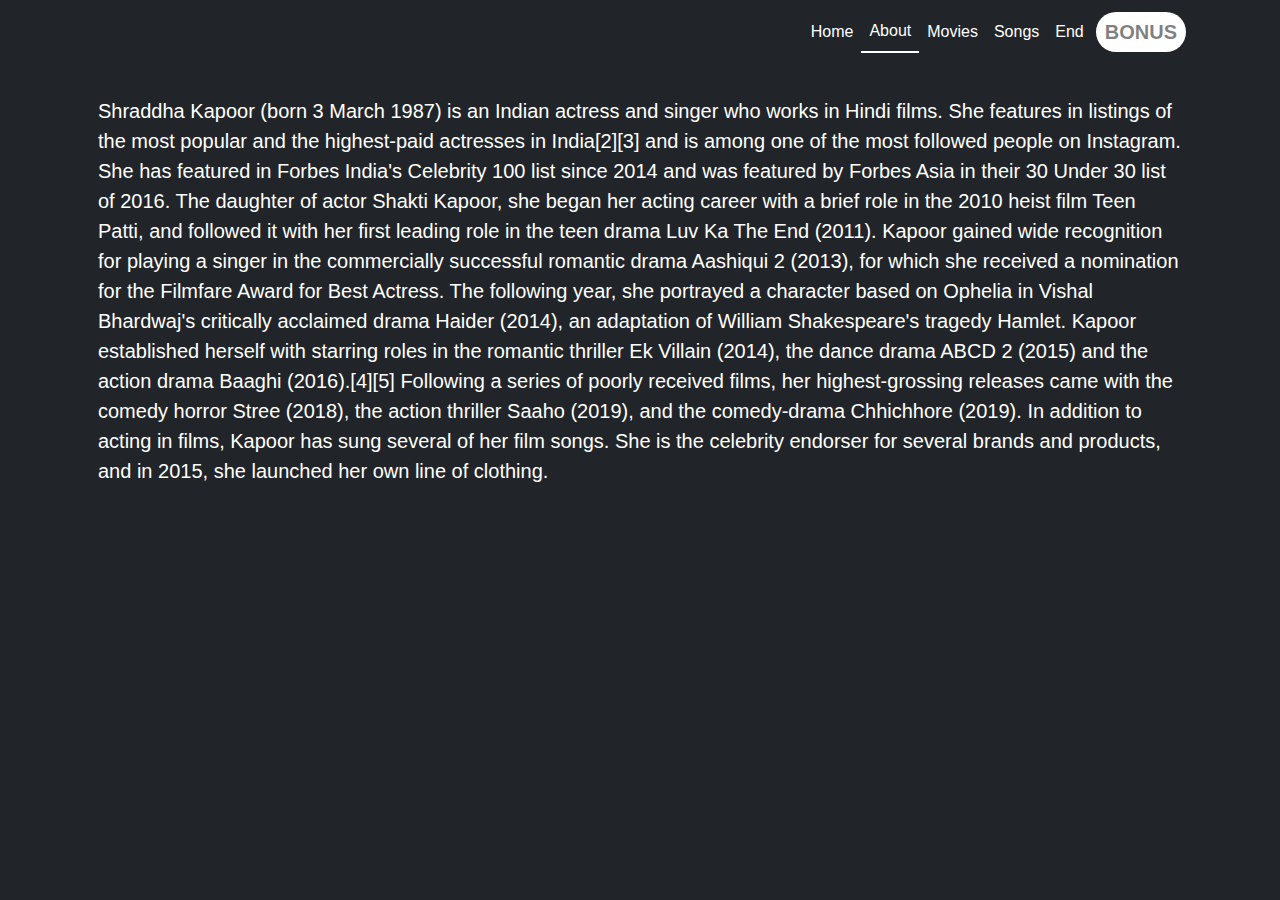
<file: project/about.html>
<!DOCTYPE html>
<html lang="en">
<head>
    <meta charset="UTF-8">
    <meta name="viewport" content="width=device-width, initial-scale=1.0">
    <title>About</title>

    <link rel="icon" href="img/Shraddha-hd-10.jpg">
    <link rel="stylesheet" href="vendor/bootstrap5/css/bootstrap.min.css">
    <link rel="stylesheet" href="vendor/feather-icons-web/feather.css">
    <link rel="stylesheet" href="css/style.css">
</head>
<body>
    <!--Nav Bar-->
  <section class="container-fluid bg-dark nav-bar">
        <div class="row">
            <div class="container">
                <div class="row ">
                    <div class="col-12">
                        <nav class="navbar navbar-expand-lg navbar-dark  wow animate__slideInDown">
                            <div class="container ps-0">
                              <a class="navbar-brand shraddha" href="#">
                                <svg id="logo" xmlns="http://www.w3.org/2000/svg" width="313" height="32" viewBox="0 0 313 32">
                                    <g id="Group_1 g1" data-name="Group 1" transform="translate(-384.8 -244.5)">
                                      <path id="Path_1" data-name="Path 1" d="M23.3,32.3a8.009,8.009,0,0,1-2.76,6.271,8.869,8.869,0,0,1-6,2.45,9.256,9.256,0,0,1-5.62-2.1,13.1,13.1,0,0,0-3.207-2.1,1.251,1.251,0,0,0-1.355.965,22.4,22.4,0,0,0-.5,3.242H3.3V27.2h.561q.2.81.677,2.663A22.612,22.612,0,0,0,6.32,34.286,12.766,12.766,0,0,0,9.752,38.55a7.684,7.684,0,0,0,4.934,1.7,3.611,3.611,0,0,0,2.64-1,3.235,3.235,0,0,0,1.023-2.393,4.135,4.135,0,0,0-.759-2.624,7.4,7.4,0,0,0-2.739-1.872q-1.98-.907-4.191-1.949a30.33,30.33,0,0,1-4.686-2.817Q3.5,25.854,3.5,21.03a8.744,8.744,0,0,1,2.607-6.406A8.229,8.229,0,0,1,12.112,12a7.171,7.171,0,0,1,3.663,1.042l3.432,2.238a1.214,1.214,0,0,0,1.254-.945,7.885,7.885,0,0,0,.3-2.335h.627V22.226h-.594q-.165-.656-.675-2.238a12.723,12.723,0,0,0-1.975-3.55,10.766,10.766,0,0,0-2.9-2.836,6.511,6.511,0,0,0-3.44-.868,3.912,3.912,0,0,0-2.5.926,2.856,2.856,0,0,0-1.152,2.315,3.554,3.554,0,0,0,.875,2.45,6.8,6.8,0,0,0,2.013,1.563q1.139.579,3.152,1.466t4.175,2.065a9.427,9.427,0,0,1,3.548,3.435A10.012,10.012,0,0,1,23.3,32.3Z" transform="translate(382.5 233.5)" fill="rgba(255,255,255,0)" stroke="#fff" stroke-width="2"/>
                                      <path id="Path_2" data-name="Path 2" d="M13.83-16.484H9.05V-8.3l.043,1.589a3.239,3.239,0,0,0,.247,1.537,1.343,1.343,0,0,0,.932.535l.772.1v.553H1.483v-.553l1.072-.138a1.228,1.228,0,0,0,.868-.587,3.875,3.875,0,0,0,.311-1.52l.043-1.589V-24.773l-.043-1.589A4.189,4.189,0,0,0,3.444-27.9a1.2,1.2,0,0,0-.89-.57L1.44-28.607v-.553h9.6v.553l-.772.1a1.2,1.2,0,0,0-.932.535,3.369,3.369,0,0,0-.247,1.537L9.05-24.842v7.6h4.78v-7.6l-.043-1.589a3.974,3.974,0,0,0-.289-1.537,1.243,1.243,0,0,0-.89-.535l-.772-.1v-.553h9.6v.553l-1.115.138a1.228,1.228,0,0,0-.868.587,3.875,3.875,0,0,0-.311,1.52L19.1-24.773V-8.367l.043,1.589a4.189,4.189,0,0,0,.289,1.537,1.2,1.2,0,0,0,.89.57l1.072.138v.553H11.837v-.553l.772-.1a1.247,1.247,0,0,0,.9-.518,4.123,4.123,0,0,0,.279-1.554L13.83-8.3Z" transform="translate(408 279)" fill="rgba(255,255,255,0)" stroke="#fff" stroke-width="2"/>
                                      <path id="Path_3" data-name="Path 3" d="M13.83-16.484H9.05V-8.3l.043,1.589a3.239,3.239,0,0,0,.247,1.537,1.343,1.343,0,0,0,.932.535l.772.1v.553H1.483v-.553l1.072-.138a1.228,1.228,0,0,0,.868-.587,3.875,3.875,0,0,0,.311-1.52l.043-1.589V-24.773l-.043-1.589A4.189,4.189,0,0,0,3.444-27.9a1.2,1.2,0,0,0-.89-.57L1.44-28.607v-.553h9.6v.553l-.772.1a1.2,1.2,0,0,0-.932.535,3.369,3.369,0,0,0-.247,1.537L9.05-24.842v7.6h4.78v-7.6l-.043-1.589a3.974,3.974,0,0,0-.289-1.537,1.243,1.243,0,0,0-.89-.535l-.772-.1v-.553h9.6v.553l-1.115.138a1.228,1.228,0,0,0-.868.587,3.875,3.875,0,0,0-.311,1.52L19.1-24.773V-8.367l.043,1.589a4.189,4.189,0,0,0,.289,1.537,1.2,1.2,0,0,0,.89.57l1.072.138v.553H11.837v-.553l.772-.1a1.247,1.247,0,0,0,.9-.518,4.123,4.123,0,0,0,.279-1.554L13.83-8.3Z" transform="translate(511.049 278)" fill="rgba(255,255,255,0)" stroke="#fff" stroke-width="2"/>
                                      <path id="Path_4" data-name="Path 4" d="M9.244-16.523v8.1L9.29-6.825a3.666,3.666,0,0,0,.361,1.593,1.408,1.408,0,0,0,.993.623L11.8-4.47v.554H.96V-4.47h.7q.5-.1.948-.19a1.035,1.035,0,0,0,.711-.52,3.682,3.682,0,0,0,.327-1.541l.045-1.593V-24.732l-.045-1.593a3.673,3.673,0,0,0-.339-1.559,1.137,1.137,0,0,0-.767-.554,5.588,5.588,0,0,0-.858-.121q-.361-.017-.677-.052v-.554L11.1-29.2a17.018,17.018,0,0,1,3.409.277,4.123,4.123,0,0,1,2.133,1.108,6.025,6.025,0,0,1,1.309,2.061,7.751,7.751,0,0,1,.485,2.857,10.663,10.663,0,0,1-.282,2.425,6.156,6.156,0,0,1-.869,2.078,4.244,4.244,0,0,1-1.456,1.351,5.938,5.938,0,0,1-2.765.485v.244q1.151.382,1.93.73A4.466,4.466,0,0,1,16.4-14.576a5.979,5.979,0,0,1,1.14,1.964,17.489,17.489,0,0,1,.824,2.85,15.393,15.393,0,0,0,.564,2.19q.248.643.7.643.587,0,.779-1.16a16.372,16.372,0,0,0,.192-2.65h.361a21.2,21.2,0,0,1-.135,2.7,6.766,6.766,0,0,1-.677,2.1A4.508,4.508,0,0,1,18.6-4.175a3.827,3.827,0,0,1-2.178.675A3.374,3.374,0,0,1,13.5-5.115a9.059,9.059,0,0,1-1.354-4.237q-.26-2.622-.418-4.428a4.472,4.472,0,0,0-.655-2.344,1.555,1.555,0,0,0-.88-.365Q9.718-16.523,9.244-16.523Zm1.806-.727q.858-.208,1.3-1.9a15.039,15.039,0,0,0,.44-3.775,12.575,12.575,0,0,0-.451-3.342q-.451-1.645-1.084-1.922a3.469,3.469,0,0,0-1.129-.312q-.5-.035-.88-.069v11.43h.767A4.3,4.3,0,0,0,11.05-17.251Z" transform="translate(432 279)" fill="rgba(255,255,255,0)" stroke="#fff" stroke-width="2"/>
                                      <path id="Path_5" data-name="Path 5" d="M7.416-12.586l-2.133-8.5-2.061,8.5Zm-4.364.726L2.3-8.266A10.926,10.926,0,0,0,2.058-6.3,1.674,1.674,0,0,0,2.337-5.19a1.459,1.459,0,0,0,.715.432A4.623,4.623,0,0,0,3.9-4.6l.8.069v.553H-2.16v-.553l1.439-.138A2.139,2.139,0,0,0,.5-5.242,2.731,2.731,0,0,0,1.12-6.33q.207-.657.463-1.555T2.01-9.51L6.64-29.28H9.307L14.422-9.51l.752,2.7a5.38,5.38,0,0,0,.691,1.538,1.614,1.614,0,0,0,.982.6l.994.138v.553H6.325v-.553q.291,0,.521-.017a6.829,6.829,0,0,0,.836-.156,2.107,2.107,0,0,0,.873-.363,1.242,1.242,0,0,0,.267-.95A10.136,10.136,0,0,0,8.482-8.2L7.61-11.86Z" transform="translate(451.056 279)" fill="rgba(255,255,255,0)" stroke="#fff" stroke-width="2"/>
                                      <path id="Path_8" data-name="Path 8" d="M7.416-12.586l-2.133-8.5-2.061,8.5Zm-4.364.726L2.3-8.266A10.926,10.926,0,0,0,2.058-6.3,1.674,1.674,0,0,0,2.337-5.19a1.459,1.459,0,0,0,.715.432A4.623,4.623,0,0,0,3.9-4.6l.8.069v.553H-2.16v-.553l1.439-.138A2.139,2.139,0,0,0,.5-5.242,2.731,2.731,0,0,0,1.12-6.33q.207-.657.463-1.555T2.01-9.51L6.64-29.28H9.307L14.422-9.51l.752,2.7a5.38,5.38,0,0,0,.691,1.538,1.614,1.614,0,0,0,.982.6l.994.138v.553H6.325v-.553q.291,0,.521-.017a6.829,6.829,0,0,0,.836-.156,2.107,2.107,0,0,0,.873-.363,1.242,1.242,0,0,0,.267-.95A10.136,10.136,0,0,0,8.482-8.2L7.61-11.86Z" transform="translate(536.32 279)" fill="rgba(255,255,255,0)" stroke="#fff" stroke-width="2"/>
                                      <path id="Path_9" data-name="Path 9" d="M7.416-12.586l-2.133-8.5-2.061,8.5Zm-4.364.726L2.3-8.266A10.926,10.926,0,0,0,2.058-6.3,1.674,1.674,0,0,0,2.337-5.19a1.459,1.459,0,0,0,.715.432A4.623,4.623,0,0,0,3.9-4.6l.8.069v.553H-2.16v-.553l1.439-.138A2.139,2.139,0,0,0,.5-5.242,2.731,2.731,0,0,0,1.12-6.33q.207-.657.463-1.555T2.01-9.51L6.64-29.28H9.307L14.422-9.51l.752,2.7a5.38,5.38,0,0,0,.691,1.538,1.614,1.614,0,0,0,.982.6l.994.138v.553H6.325v-.553q.291,0,.521-.017a6.829,6.829,0,0,0,.836-.156,2.107,2.107,0,0,0,.873-.363,1.242,1.242,0,0,0,.267-.95A10.136,10.136,0,0,0,8.482-8.2L7.61-11.86Z" transform="translate(590.625 279)" fill="rgba(255,255,255,0)" stroke="#fff" stroke-width="2"/>
                                      <path id="Path_6" data-name="Path 6" d="M1.029-3.98v-.553a5.3,5.3,0,0,0,.688-.052q.39-.052.883-.138a1.066,1.066,0,0,0,.757-.518,3.618,3.618,0,0,0,.333-1.538l.046-1.59V-24.748l-.046-1.59a3.61,3.61,0,0,0-.344-1.555,1.15,1.15,0,0,0-.768-.553,5.548,5.548,0,0,0-.894-.121q-.4-.017-.722-.052v-.553l8.555-.069a16.486,16.486,0,0,1,5.057.76,8.68,8.68,0,0,1,4.381,3.87q2.007,3.11,2.007,8.777,0,5.425-1.8,8a7.814,7.814,0,0,1-3.807,3.214,15.4,15.4,0,0,1-4.667.639Zm10.78-24.189a2.328,2.328,0,0,0-1-.276q-.677-.069-1.158-.069H9.377V-4.637a2.4,2.4,0,0,1,.3.017,2.84,2.84,0,0,0,.344.017,6.856,6.856,0,0,0,1.594-.173,2.665,2.665,0,0,0,1.353-.881,9.539,9.539,0,0,0,1.216-3.767,33.316,33.316,0,0,0,.585-6.272,40.412,40.412,0,0,0-.722-8.034Q13.322-27.27,11.809-28.169Z" transform="translate(469.359 279)" fill="rgba(255,255,255,0)" stroke="#fff" stroke-width="2"/>
                                      <path id="Path_7" data-name="Path 7" d="M1.029-3.98v-.553a5.3,5.3,0,0,0,.688-.052q.39-.052.883-.138a1.066,1.066,0,0,0,.757-.518,3.618,3.618,0,0,0,.333-1.538l.046-1.59V-24.748l-.046-1.59a3.61,3.61,0,0,0-.344-1.555,1.15,1.15,0,0,0-.768-.553,5.548,5.548,0,0,0-.894-.121q-.4-.017-.722-.052v-.553l8.555-.069a16.486,16.486,0,0,1,5.057.76,8.68,8.68,0,0,1,4.381,3.87q2.007,3.11,2.007,8.777,0,5.425-1.8,8a7.814,7.814,0,0,1-3.807,3.214,15.4,15.4,0,0,1-4.667.639Zm10.78-24.189a2.328,2.328,0,0,0-1-.276q-.677-.069-1.158-.069H9.377V-4.637a2.4,2.4,0,0,1,.3.017,2.84,2.84,0,0,0,.344.017,6.856,6.856,0,0,0,1.594-.173,2.665,2.665,0,0,0,1.353-.881,9.539,9.539,0,0,0,1.216-3.767,33.316,33.316,0,0,0,.585-6.272,40.412,40.412,0,0,0-.722-8.034Q13.322-27.27,11.809-28.169Z" transform="translate(490.675 279)" fill="rgba(255,255,255,0)" stroke="#fff" stroke-width="2"/>
                                      <path id="Path_10" data-name="Path 10" d="M9.374-15.724l-.561,1.105V-8.3l.042,1.589a4.085,4.085,0,0,0,.28,1.537A1.2,1.2,0,0,0,10-4.636l.748.1v.553H1.482v-.553L2.52-4.671a1.191,1.191,0,0,0,.841-.587,3.981,3.981,0,0,0,.3-1.52L3.7-8.367V-24.773l-.042-1.589a4.306,4.306,0,0,0-.28-1.537,1.164,1.164,0,0,0-.862-.57l-1.08-.138v-.553h9.367v.553l-.81.1a1.109,1.109,0,0,0-.862.5,4.2,4.2,0,0,0-.28,1.572l-.042,1.589v9.326q.6-1.174,1.682-3.247t2.212-4.266q1.132-2.193,1.516-3.074a3.809,3.809,0,0,0,.384-1.433.922.922,0,0,0-.218-.691A1.136,1.136,0,0,0,13.8-28.5l-.976-.1v-.553h5.3v.553q-.271.035-.563.052a2.866,2.866,0,0,0-.709.155,2.45,2.45,0,0,0-.865.553,6.288,6.288,0,0,0-1.053,1.52l-2.085,3.972,5.67,14.576a14.561,14.561,0,0,0,1.142,2.452,1.506,1.506,0,0,0,.768.6,3.461,3.461,0,0,0,.633.138,3.115,3.115,0,0,1,.384.052v.553H11.45v-.553l.872-.069a1.667,1.667,0,0,0,.644-.207q.208-.138.208-.656a3.7,3.7,0,0,0-.1-.777,10.675,10.675,0,0,0-.478-1.416q-.374-.95-.841-2.142t-1.246-3.109Q9.727-14.826,9.374-15.724Z" transform="translate(565.353 279)" fill="rgba(255,255,255,0)" stroke="#fff" stroke-width="2"/>
                                      <path id="Path_11" data-name="Path 11" d="M13.515-3.98H.986v-.553h.8q.539-.1,1.053-.19a1.18,1.18,0,0,0,.809-.518,3.3,3.3,0,0,0,.372-1.537l.051-1.589V-24.743l-.051-1.589a3.3,3.3,0,0,0-.385-1.555,1.29,1.29,0,0,0-.86-.553,6.914,6.914,0,0,0-1-.121q-.449-.017-.809-.052v-.553L12.95-29.2q4.185,0,5.558,1.244a6.94,6.94,0,0,1,1.913,2.677,8.714,8.714,0,0,1,.539,3.092,12.036,12.036,0,0,1-.359,2.971,5.97,5.97,0,0,1-1.1,2.332,4.557,4.557,0,0,1-1.849,1.365,7.652,7.652,0,0,1-2.85.449q-1.669,0-2.7.017T10.382-15v6.633l.051,1.589a3.3,3.3,0,0,0,.372,1.537,1.271,1.271,0,0,0,.86.535,7.433,7.433,0,0,0,1.1.121,6.558,6.558,0,0,1,.745.052Zm1.027-18.276a18.921,18.921,0,0,0-.385-3.835q-.385-1.866-1.168-2.159a4.618,4.618,0,0,0-1.515-.311q-.732-.017-1.091-.017v12.921l1.053-.069a8.27,8.27,0,0,0,1.425-.259q.886-.225,1.284-2.073A20.041,20.041,0,0,0,14.542-22.256Z" transform="translate(608.927 279)" fill="rgba(255,255,255,0)" stroke="#fff" stroke-width="2"/>
                                      <path id="Path_12" data-name="Path 12" d="M21.92-16.55a14.453,14.453,0,0,1-2.988,9.3A8.825,8.825,0,0,1,11.871-3.5a8.649,8.649,0,0,1-7.1-3.7A14.863,14.863,0,0,1,1.92-16.55a14.567,14.567,0,0,1,2.914-9.44,8.77,8.77,0,0,1,7.037-3.61,8.864,8.864,0,0,1,7.086,3.662A14.45,14.45,0,0,1,21.92-16.55Zm-7.506-9.475q-.741-2.915-2.543-2.915a1.975,1.975,0,0,0-1.58.833A5.968,5.968,0,0,0,9.266-25.7a26.744,26.744,0,0,0-.519,4.061q-.16,2.482-.16,5.085,0,3.575.2,5.831a27.934,27.934,0,0,0,.741,4.408q.543,2.152,2.346,2.152a1.975,1.975,0,0,0,1.58-.833A5.968,5.968,0,0,0,14.476-7.4a26.744,26.744,0,0,0,.519-4.061q.16-2.482.16-5.085,0-3.089-.148-5.362A24.3,24.3,0,0,0,14.414-26.025Z" transform="translate(631.84 278)" fill="rgba(255,255,255,0)" stroke="#fff" stroke-width="2"/>
                                      <path id="Path_13" data-name="Path 13" d="M21.92-16.55a14.453,14.453,0,0,1-2.988,9.3A8.825,8.825,0,0,1,11.871-3.5a8.649,8.649,0,0,1-7.1-3.7A14.863,14.863,0,0,1,1.92-16.55a14.567,14.567,0,0,1,2.914-9.44,8.77,8.77,0,0,1,7.037-3.61,8.864,8.864,0,0,1,7.086,3.662A14.45,14.45,0,0,1,21.92-16.55Zm-7.506-9.475q-.741-2.915-2.543-2.915a1.975,1.975,0,0,0-1.58.833A5.968,5.968,0,0,0,9.266-25.7a26.744,26.744,0,0,0-.519,4.061q-.16,2.482-.16,5.085,0,3.575.2,5.831a27.934,27.934,0,0,0,.741,4.408q.543,2.152,2.346,2.152a1.975,1.975,0,0,0,1.58-.833A5.968,5.968,0,0,0,14.476-7.4a26.744,26.744,0,0,0,.519-4.061q.16-2.482.16-5.085,0-3.089-.148-5.362A24.3,24.3,0,0,0,14.414-26.025Z" transform="translate(652.84 278)" fill="rgba(255,255,255,0)" stroke="#fff" stroke-width="2"/>
                                      <path id="Path_14" data-name="Path 14" d="M9.244-16.523v8.1L9.29-6.825a3.666,3.666,0,0,0,.361,1.593,1.408,1.408,0,0,0,.993.623L11.8-4.47v.554H.96V-4.47h.7q.5-.1.948-.19a1.035,1.035,0,0,0,.711-.52,3.682,3.682,0,0,0,.327-1.541l.045-1.593V-24.732l-.045-1.593a3.673,3.673,0,0,0-.339-1.559,1.137,1.137,0,0,0-.767-.554,5.588,5.588,0,0,0-.858-.121q-.361-.017-.677-.052v-.554L11.1-29.2a17.018,17.018,0,0,1,3.409.277,4.123,4.123,0,0,1,2.133,1.108,6.025,6.025,0,0,1,1.309,2.061,7.751,7.751,0,0,1,.485,2.857,10.663,10.663,0,0,1-.282,2.425,6.156,6.156,0,0,1-.869,2.078,4.244,4.244,0,0,1-1.456,1.351,5.938,5.938,0,0,1-2.765.485v.244q1.151.382,1.93.73A4.466,4.466,0,0,1,16.4-14.576a5.979,5.979,0,0,1,1.14,1.964,17.489,17.489,0,0,1,.824,2.85,15.393,15.393,0,0,0,.564,2.19q.248.643.7.643.587,0,.779-1.16a16.372,16.372,0,0,0,.192-2.65h.361a21.2,21.2,0,0,1-.135,2.7,6.766,6.766,0,0,1-.677,2.1A4.508,4.508,0,0,1,18.6-4.175a3.827,3.827,0,0,1-2.178.675A3.374,3.374,0,0,1,13.5-5.115a9.059,9.059,0,0,1-1.354-4.237q-.26-2.622-.418-4.428a4.472,4.472,0,0,0-.655-2.344,1.555,1.555,0,0,0-.88-.365Q9.718-16.523,9.244-16.523Zm1.806-.727q.858-.208,1.3-1.9a15.039,15.039,0,0,0,.44-3.775,12.575,12.575,0,0,0-.451-3.342q-.451-1.645-1.084-1.922a3.469,3.469,0,0,0-1.129-.312q-.5-.035-.88-.069v11.43h.767A4.3,4.3,0,0,0,11.05-17.251Z" transform="translate(675.84 279)" fill="rgba(255,255,255,0)" stroke="#fff" stroke-width="2"/>
                                    </g>
                                </svg>   
                            
                              </a>
                              
                              <button class="navbar-toggler" type="button" data-bs-toggle="collapse" data-bs-target="#navbarSupportedContent" aria-controls="navbarSupportedContent" aria-expanded="false" aria-label="Toggle navigation">
                                <span class="feather-menu menu-icon"></span>
                              </button>
                              <div class="collapse navbar-collapse justify-content-end" id="navbarSupportedContent">
                                <ul class="navbar-nav mb-2 mb-lg-0 d-flex justify-content-between align-items-lg-center">
                                    <li class="nav-item">
                                        <a class="nav-link text-white" href="index.html">Home</a>
                                      </li>
                                  <li class="nav-item">
                                    <a class="nav-link text-white underline" href="about.html">About</a>
                                  </li>
                                  <li class="nav-item">
                                    <a class="nav-link text-white" href="movie.html">Movies</a>
                                  </li>
                                  <li class="nav-item">
                                    <a class="nav-link text-white" href="song.html">Songs</a>
                                  </li>
                                  <li class="nav-item">
                                    <a class="nav-link text-white" href="#end">End</a>
                                  </li>
                                  <li class="nav-item ms-0 ms-lg-1">
                                    <a class="nav-link py-1 px-2 text-black-50 text-uppercase btn rounded-pill fs-5" style="background-color: white;font-weight: bold;" href="bonus.html">Bonus</a>
                                  </li>
                                </ul>
                              </div>
                            </div>
                          </nav>
                    </div>
                </div>
            </div>
        </div>
  </section>

  <!--Home-->
<section class="bg-dark min-vh-100" id="home">
        <div class="container">
            <div class="row">
                <div class="col-12">
                    <div class="card bg-dark border border-0 py-5">
                        <div class="card-body py-5">
                            <p class="text-white lead">Shraddha Kapoor (born 3 March 1987) is an Indian actress and singer who works in Hindi films. She features in listings of the most popular and the highest-paid actresses in India[2][3] and is among one of the most followed people on Instagram. She has featured in Forbes India's Celebrity 100 list since 2014 and was featured by Forbes Asia in their 30 Under 30 list of 2016.

                                The daughter of actor Shakti Kapoor, she began her acting career with a brief role in the 2010 heist film Teen Patti, and followed it with her first leading role in the teen drama Luv Ka The End (2011). Kapoor gained wide recognition for playing a singer in the commercially successful romantic drama Aashiqui 2 (2013), for which she received a nomination for the Filmfare Award for Best Actress. The following year, she portrayed a character based on Ophelia in Vishal Bhardwaj's critically acclaimed drama Haider (2014), an adaptation of William Shakespeare's tragedy Hamlet. Kapoor established herself with starring roles in the romantic thriller Ek Villain (2014), the dance drama ABCD 2 (2015) and the action drama Baaghi (2016).[4][5] Following a series of poorly received films, her highest-grossing releases came with the comedy horror Stree (2018), the action thriller Saaho (2019), and the comedy-drama Chhichhore (2019).
                                
                                In addition to acting in films, Kapoor has sung several of her film songs. She is the celebrity endorser for several brands and products, and in 2015, she launched her own line of clothing.
                            </p>
                        </div>
                    </div>
                </div>
            </div>
        </div>
</section>

  

  

  


    <script src="vendor/bootstrap5/js/bootstrap.bundle.min.js"></script>

  
<script>
  
</script>
</body>
</html>
</file>
<file: project/vendor/feather-icons-web/feather.css>
@font-face {
	font-family: 'Feather';
	src:
	url('fonts/Feather.ttf?sdxovp') format('truetype'),
	url('fonts/Feather.woff?sdxovp') format('woff'),
	url('fonts/Feather.svg?sdxovp#Feather') format('svg');
	font-weight: normal;
	font-style: normal;
}
[class^="feather-"], [class*=" feather-"] {
	font-family: 'feather' !important;
	speak: none;
	font-style: normal;
	font-weight: normal;
	font-variant: normal;
	text-transform: none;
	line-height: 1;
	-webkit-font-smoothing: antialiased;
	-moz-osx-font-smoothing: grayscale;
}

.feather-activity:before {
	content: "\e900";
}
.feather-airplay:before {
	content: "\e901";
}
.feather-alert-circle:before {
	content: "\e902";
}
.feather-alert-octagon:before {
	content: "\e903";
}
.feather-alert-triangle:before {
	content: "\e904";
}
.feather-align-center:before {
	content: "\e905";
}
.feather-align-justify:before {
	content: "\e906";
}
.feather-align-left:before {
	content: "\e907";
}
.feather-align-right:before {
	content: "\e908";
}
.feather-anchor:before {
	content: "\e909";
}
.feather-aperture:before {
	content: "\e90a";
}
.feather-archive:before {
	content: "\e90b";
}
.feather-arrow-down:before {
	content: "\e90c";
}
.feather-arrow-down-circle:before {
	content: "\e90d";
}
.feather-arrow-down-left:before {
	content: "\e90e";
}
.feather-arrow-down-right:before {
	content: "\e90f";
}
.feather-arrow-left:before {
	content: "\e910";
}
.feather-arrow-left-circle:before {
	content: "\e911";
}
.feather-arrow-right:before {
	content: "\e912";
}
.feather-arrow-right-circle:before {
	content: "\e913";
}
.feather-arrow-up:before {
	content: "\e914";
}
.feather-arrow-up-circle:before {
	content: "\e915";
}
.feather-arrow-up-left:before {
	content: "\e916";
}
.feather-arrow-up-right:before {
	content: "\e917";
}
.feather-at-sign:before {
	content: "\e918";
}
.feather-award:before {
	content: "\e919";
}
.feather-bar-chart:before {
	content: "\e91a";
}
.feather-bar-chart-2:before {
	content: "\e91b";
}
.feather-battery:before {
	content: "\e91c";
}
.feather-battery-charging:before {
	content: "\e91d";
}
.feather-bell:before {
	content: "\e91e";
}
.feather-bell-off:before {
	content: "\e91f";
}
.feather-bluetooth:before {
	content: "\e920";
}
.feather-bold:before {
	content: "\e921";
}
.feather-book:before {
	content: "\e922";
}
.feather-book-open:before {
	content: "\e923";
}
.feather-bookmark:before {
	content: "\e924";
}
.feather-box:before {
	content: "\e925";
}
.feather-briefcase:before {
	content: "\e926";
}
.feather-calendar:before {
	content: "\e927";
}
.feather-camera:before {
	content: "\e928";
}
.feather-camera-off:before {
	content: "\e929";
}
.feather-cast:before {
	content: "\e92a";
}
.feather-check:before {
	content: "\e92b";
}
.feather-check-circle:before {
	content: "\e92c";
}
.feather-check-square:before {
	content: "\e92d";
}
.feather-chevron-down:before {
	content: "\e92e";
}
.feather-chevron-left:before {
	content: "\e92f";
}
.feather-chevron-right:before {
	content: "\e930";
}
.feather-chevron-up:before {
	content: "\e931";
}
.feather-chevrons-down:before {
	content: "\e932";
}
.feather-chevrons-left:before {
	content: "\e933";
}
.feather-chevrons-right:before {
	content: "\e934";
}
.feather-chevrons-up:before {
	content: "\e935";
}
.feather-chrome:before {
	content: "\e936";
}
.feather-circle:before {
	content: "\e937";
}
.feather-clipboard:before {
	content: "\e938";
}
.feather-clock:before {
	content: "\e939";
}
.feather-cloud:before {
	content: "\e93a";
}
.feather-cloud-drizzle:before {
	content: "\e93b";
}
.feather-cloud-lightning:before {
	content: "\e93c";
}
.feather-cloud-off:before {
	content: "\e93d";
}
.feather-cloud-rain:before {
	content: "\e93e";
}
.feather-cloud-snow:before {
	content: "\e93f";
}
.feather-code:before {
	content: "\e940";
}
.feather-codepen:before {
	content: "\e941";
}
.feather-command:before {
	content: "\e942";
}
.feather-compass:before {
	content: "\e943";
}
.feather-copy:before {
	content: "\e944";
}
.feather-corner-down-left:before {
	content: "\e945";
}
.feather-corner-down-right:before {
	content: "\e946";
}
.feather-corner-left-down:before {
	content: "\e947";
}
.feather-corner-left-up:before {
	content: "\e948";
}
.feather-corner-right-down:before {
	content: "\e949";
}
.feather-corner-right-up:before {
	content: "\e94a";
}
.feather-corner-up-left:before {
	content: "\e94b";
}
.feather-corner-up-right:before {
	content: "\e94c";
}
.feather-cpu:before {
	content: "\e94d";
}
.feather-credit-card:before {
	content: "\e94e";
}
.feather-crop:before {
	content: "\e94f";
}
.feather-crosshair:before {
	content: "\e950";
}
.feather-database:before {
	content: "\e951";
}
.feather-delete:before {
	content: "\e952";
}
.feather-disc:before {
	content: "\e953";
}
.feather-dollar-sign:before {
	content: "\e954";
}
.feather-download:before {
	content: "\e955";
}
.feather-download-cloud:before {
	content: "\e956";
}
.feather-droplet:before {
	content: "\e957";
}
.feather-edit:before {
	content: "\e958";
}
.feather-edit-2:before {
	content: "\e959";
}
.feather-edit-3:before {
	content: "\e95a";
}
.feather-external-link:before {
	content: "\e95b";
}
.feather-eye:before {
	content: "\e95c";
}
.feather-eye-off:before {
	content: "\e95d";
}
.feather-facebook:before {
	content: "\e95e";
}
.feather-fast-forward:before {
	content: "\e95f";
}
.feather-feather:before {
	content: "\e960";
}
.feather-file:before {
	content: "\e961";
}
.feather-file-minus:before {
	content: "\e962";
}
.feather-file-plus:before {
	content: "\e963";
}
.feather-file-text:before {
	content: "\e964";
}
.feather-film:before {
	content: "\e965";
}
.feather-filter:before {
	content: "\e966";
}
.feather-flag:before {
	content: "\e967";
}
.feather-folder:before {
	content: "\e968";
}
.feather-folder-minus:before {
	content: "\e969";
}
.feather-folder-plus:before {
	content: "\e96a";
}
.feather-gift:before {
	content: "\e96b";
}
.feather-git-branch:before {
	content: "\e96c";
}
.feather-git-commit:before {
	content: "\e96d";
}
.feather-git-merge:before {
	content: "\e96e";
}
.feather-git-pull-request:before {
	content: "\e96f";
}
.feather-github:before {
	content: "\e970";
}
.feather-gitlab:before {
	content: "\e971";
}
.feather-globe:before {
	content: "\e972";
}
.feather-grid:before {
	content: "\e973";
}
.feather-hard-drive:before {
	content: "\e974";
}
.feather-hash:before {
	content: "\e975";
}
.feather-headphones:before {
	content: "\e976";
}
.feather-heart:before {
	content: "\e977";
}
.feather-help-circle:before {
	content: "\e978";
}
.feather-home:before {
	content: "\e979";
}
.feather-image:before {
	content: "\e97a";
}
.feather-inbox:before {
	content: "\e97b";
}
.feather-info:before {
	content: "\e97c";
}
.feather-instagram:before {
	content: "\e97d";
}
.feather-italic:before {
	content: "\e97e";
}
.feather-layers:before {
	content: "\e97f";
}
.feather-layout:before {
	content: "\e980";
}
.feather-life-buoy:before {
	content: "\e981";
}
.feather-link:before {
	content: "\e982";
}
.feather-link-2:before {
	content: "\e983";
}
.feather-linkedin:before {
	content: "\e984";
}
.feather-list:before {
	content: "\e985";
}
.feather-loader:before {
	content: "\e986";
}
.feather-lock:before {
	content: "\e987";
}
.feather-log-in:before {
	content: "\e988";
}
.feather-log-out:before {
	content: "\e989";
}
.feather-mail:before {
	content: "\e98a";
}
.feather-map:before {
	content: "\e98b";
}
.feather-map-pin:before {
	content: "\e98c";
}
.feather-maximize:before {
	content: "\e98d";
}
.feather-maximize-2:before {
	content: "\e98e";
}
.feather-menu:before {
	content: "\e98f";
}
.feather-message-circle:before {
	content: "\e990";
}
.feather-message-square:before {
	content: "\e991";
}
.feather-mic:before {
	content: "\e992";
}
.feather-mic-off:before {
	content: "\e993";
}
.feather-minimize:before {
	content: "\e994";
}
.feather-minimize-2:before {
	content: "\e995";
}
.feather-minus:before {
	content: "\e996";
}
.feather-minus-circle:before {
	content: "\e997";
}
.feather-minus-square:before {
	content: "\e998";
}
.feather-monitor:before {
	content: "\e999";
}
.feather-moon:before {
	content: "\e99a";
}
.feather-more-horizontal:before {
	content: "\e99b";
}
.feather-more-vertical:before {
	content: "\e99c";
}
.feather-move:before {
	content: "\e99d";
}
.feather-music:before {
	content: "\e99e";
}
.feather-navigation:before {
	content: "\e99f";
}
.feather-navigation-2:before {
	content: "\e9a0";
}
.feather-octagon:before {
	content: "\e9a1";
}
.feather-package:before {
	content: "\e9a2";
}
.feather-paperclip:before {
	content: "\e9a3";
}
.feather-pause:before {
	content: "\e9a4";
}
.feather-pause-circle:before {
	content: "\e9a5";
}
.feather-percent:before {
	content: "\e9a6";
}
.feather-phone:before {
	content: "\e9a7";
}
.feather-phone-call:before {
	content: "\e9a8";
}
.feather-phone-forwarded:before {
	content: "\e9a9";
}
.feather-phone-incoming:before {
	content: "\e9aa";
}
.feather-phone-missed:before {
	content: "\e9ab";
}
.feather-phone-off:before {
	content: "\e9ac";
}
.feather-phone-outgoing:before {
	content: "\e9ad";
}
.feather-pie-chart:before {
	content: "\e9ae";
}
.feather-play:before {
	content: "\e9af";
}
.feather-play-circle:before {
	content: "\e9b0";
}
.feather-plus:before {
	content: "\e9b1";
}
.feather-plus-circle:before {
	content: "\e9b2";
}
.feather-plus-square:before {
	content: "\e9b3";
}
.feather-pocket:before {
	content: "\e9b4";
}
.feather-power:before {
	content: "\e9b5";
}
.feather-printer:before {
	content: "\e9b6";
}
.feather-radio:before {
	content: "\e9b7";
}
.feather-refresh-ccw:before {
	content: "\e9b8";
}
.feather-refresh-cw:before {
	content: "\e9b9";
}
.feather-repeat:before {
	content: "\e9ba";
}
.feather-rewind:before {
	content: "\e9bb";
}
.feather-rotate-ccw:before {
	content: "\e9bc";
}
.feather-rotate-cw:before {
	content: "\e9bd";
}
.feather-rss:before {
	content: "\e9be";
}
.feather-save:before {
	content: "\e9bf";
}
.feather-scissors:before {
	content: "\e9c0";
}
.feather-search:before {
	content: "\e9c1";
}
.feather-send:before {
	content: "\e9c2";
}
.feather-server:before {
	content: "\e9c3";
}
.feather-settings:before {
	content: "\e9c4";
}
.feather-share:before {
	content: "\e9c5";
}
.feather-share-2:before {
	content: "\e9c6";
}
.feather-shield:before {
	content: "\e9c7";
}
.feather-shield-off:before {
	content: "\e9c8";
}
.feather-shopping-bag:before {
	content: "\e9c9";
}
.feather-shopping-cart:before {
	content: "\e9ca";
}
.feather-shuffle:before {
	content: "\e9cb";
}
.feather-sidebar:before {
	content: "\e9cc";
}
.feather-skip-back:before {
	content: "\e9cd";
}
.feather-skip-forward:before {
	content: "\e9ce";
}
.feather-slack:before {
	content: "\e9cf";
}
.feather-slash:before {
	content: "\e9d0";
}
.feather-sliders:before {
	content: "\e9d1";
}
.feather-smartphone:before {
	content: "\e9d2";
}
.feather-speaker:before {
	content: "\e9d3";
}
.feather-square:before {
	content: "\e9d4";
}
.feather-star:before {
	content: "\e9d5";
}
.feather-stop-circle:before {
	content: "\e9d6";
}
.feather-sun:before {
	content: "\e9d7";
}
.feather-sunrise:before {
	content: "\e9d8";
}
.feather-sunset:before {
	content: "\e9d9";
}
.feather-tablet:before {
	content: "\e9da";
}
.feather-tag:before {
	content: "\e9db";
}
.feather-target:before {
	content: "\e9dc";
}
.feather-terminal:before {
	content: "\e9dd";
}
.feather-thermometer:before {
	content: "\e9de";
}
.feather-thumbs-down:before {
	content: "\e9df";
}
.feather-thumbs-up:before {
	content: "\e9e0";
}
.feather-toggle-left:before {
	content: "\e9e1";
}
.feather-toggle-right:before {
	content: "\e9e2";
}
.feather-trash:before {
	content: "\e9e3";
}
.feather-trash-2:before {
	content: "\e9e4";
}
.feather-trending-down:before {
	content: "\e9e5";
}
.feather-trending-up:before {
	content: "\e9e6";
}
.feather-triangle:before {
	content: "\e9e7";
}
.feather-truck:before {
	content: "\e9e8";
}
.feather-tv:before {
	content: "\e9e9";
}
.feather-twitter:before {
	content: "\e9ea";
}
.feather-type:before {
	content: "\e9eb";
}
.feather-umbrella:before {
	content: "\e9ec";
}
.feather-underline:before {
	content: "\e9ed";
}
.feather-unlock:before {
	content: "\e9ee";
}
.feather-upload:before {
	content: "\e9ef";
}
.feather-upload-cloud:before {
	content: "\e9f0";
}
.feather-user:before {
	content: "\e9f1";
}
.feather-user-check:before {
	content: "\e9f2";
}
.feather-user-minus:before {
	content: "\e9f3";
}
.feather-user-plus:before {
	content: "\e9f4";
}
.feather-user-x:before {
	content: "\e9f5";
}
.feather-users:before {
	content: "\e9f6";
}
.feather-video:before {
	content: "\e9f7";
}
.feather-video-off:before {
	content: "\e9f8";
}
.feather-voicemail:before {
	content: "\e9f9";
}
.feather-volume:before {
	content: "\e9fa";
}
.feather-volume-1:before {
	content: "\e9fb";
}
.feather-volume-2:before {
	content: "\e9fc";
}
.feather-volume-x:before {
	content: "\e9fd";
}
.feather-watch:before {
	content: "\e9fe";
}
.feather-wifi:before {
	content: "\e9ff";
}
.feather-wifi-off:before {
	content: "\ea00";
}
.feather-wind:before {
	content: "\ea01";
}
.feather-x:before {
	content: "\ea02";
}
.feather-x-circle:before {
	content: "\ea03";
}
.feather-x-square:before {
	content: "\ea04";
}
.feather-youtube:before {
	content: "\ea05";
}
.feather-zap:before {
	content: "\ea06";
}
.feather-zap-off:before {
	content: "\ea07";
}
.feather-zoom-in:before {
	content: "\ea08";
}
.feather-zoom-out:before {
	content: "\ea09";
}
</file>
<file: project/vendor/venobox/venobox.css>
/* ------ venobox.css --------*/
.vbox-overlay *, .vbox-overlay *:before, .vbox-overlay *:after{
    -webkit-backface-visibility: hidden;
    -webkit-box-sizing:border-box;
    -moz-box-sizing:border-box;
    box-sizing:border-box;
}
.vbox-overlay * { 
    -webkit-backface-visibility: visible;
    backface-visibility: visible;
}
.vbox-overlay{
    display: -webkit-flex;
    display: flex;
    -webkit-flex-direction: column;
    flex-direction: column;
    -webkit-justify-content: center;
    justify-content: center;
    -webkit-align-items: center;
    align-items: center;
    position: fixed;
    left: 0;
    top: 0;
    bottom: 0;
    right: 0;
    z-index: 1040;
    -webkit-transform:translateZ(1000px);
    transform: translateZ(1000px);
    transform-style: preserve-3d;
}

/* ----- navigation ----- */
.vbox-title{
    width: 100%;
    height: 40px;
    float: left;
    text-align: center;
    line-height: 28px;
    font-size: 12px;
    padding: 6px 40px;
    overflow: hidden;
    position: fixed;
    display: none;
    left: 0;
    z-index: 1050;
}
.vbox-close{
    cursor: pointer;
    position: fixed;
    top: -1px;
    right: 0;
    width: 50px;
    height: 40px;
    padding: 6px;
    display: block;
    background-position:10px center;
    overflow: hidden;
    font-size: 24px;
    line-height: 1;
    text-align: center;
    z-index: 1050;
}
.vbox-num{
    cursor: pointer;
    position: fixed;
    left: 0;
    height: 40px;
    display: block;
    overflow: hidden;
    line-height: 28px;
    font-size: 12px;
    padding: 6px 10px;
    display: none;
    z-index: 1050;
}
/* ----- navigation ARROWS ----- */
.vbox-next, .vbox-prev{
    position: fixed;
    top: 50%;
    margin-top: -15px;
    overflow: hidden;
    cursor: pointer;
    display: block;
    width: 45px;
    height: 45px;
    z-index: 1050;
}
.vbox-next span, .vbox-prev span{
    position: relative;
    width: 20px;
    height: 20px;
    border: 2px solid transparent;
    border-top-color: #B6B6B6;
    border-right-color: #B6B6B6;
    text-indent: -100px;
    position: absolute;
    top: 8px;
    display: block;
}
.vbox-prev{
    left: 15px;
}
.vbox-next{
    right: 15px;
}
.vbox-prev span{
    left: 10px;
    -ms-transform: rotate(-135deg);
    -webkit-transform: rotate(-135deg);
    transform: rotate(-135deg);
}
.vbox-next span{
    -ms-transform: rotate(45deg);
    -webkit-transform: rotate(45deg);
    transform: rotate(45deg);
    right: 10px;
}
/* ------- inline window ------ */
.vbox-inline{
    width: 420px;
    height: 315px;
    height: 70vh;
    padding: 10px;
    background: #fff;
    margin: 0 auto;
    overflow: auto;
    text-align: left;
}
/* ------- Video & iFrames window ------ */
.venoframe{
    max-width: 100%;
    width: 100%;
    border: none;
    width: 100%;
    height: 260px;
    height: 70vh;
}
.venoframe.vbvid{
    height: 260px;
}
@media (min-width: 768px) {
    .venoframe, .vbox-inline{
        width: 90%;
        height: 360px;
        height: 70vh;
    }
    .venoframe.vbvid{
        width: 640px;
        height: 360px;
    }
}
@media (min-width: 992px) {
    .venoframe, .vbox-inline{
        max-width: 1200px;
        width: 80%;
        height: 540px;
        height: 70vh;
    }
    .venoframe.vbvid{
        width: 960px;
        height: 540px;
    }
}
/* 
Please do NOT edit this part! 
or at least read this note: http://i.imgur.com/7C0ws9e.gif
*/
.vbox-open{
    overflow: hidden;
}
.vbox-container{
    position: absolute;
    left: 0;
    right: 0;
    top: 0;
    bottom: 0;
    overflow-x: hidden;
    overflow-y: scroll;
    overflow-scrolling: touch;
    -webkit-overflow-scrolling: touch;
    z-index: 20;
    max-height: 100%;

}

.vbox-content{
    text-align: center;
    float: left;
    width: 100%;
    position: relative;
    overflow: hidden;
    padding: 20px 10px;
}
.vbox-container img{
    max-width: 100%;
    height: auto;
}
.vbox-figlio{
    box-shadow: 0 0 12px rgba(0,0,0,0.19), 0 6px 6px rgba(0,0,0,0.23);
    max-width: 100%;
    text-align: initial;
}
img.vbox-figlio{
    -webkit-user-select: none;
-khtml-user-select: none;
-moz-user-select: none;
-o-user-select: none;
user-select: none;
}
.vbox-content.swipe-left{
    margin-left: -200px !important;
}
.vbox-content.swipe-right{
    margin-left: 200px !important;
}
.vbox-animated{
    webkit-transition: margin 300ms ease-out;
    transition: margin 300ms ease-out;
}

/* ---------- preloader ----------
 * SPINKIT 
 * http://tobiasahlin.com/spinkit/
-------------------------------- */
.sk-double-bounce,.sk-rotating-plane{width:40px;height:40px;margin:40px auto}.sk-rotating-plane{background-color:#333;-webkit-animation:sk-rotatePlane 1.2s infinite ease-in-out;animation:sk-rotatePlane 1.2s infinite ease-in-out}@-webkit-keyframes sk-rotatePlane{0%{-webkit-transform:perspective(120px) rotateX(0) rotateY(0);transform:perspective(120px) rotateX(0) rotateY(0)}50%{-webkit-transform:perspective(120px) rotateX(-180.1deg) rotateY(0);transform:perspective(120px) rotateX(-180.1deg) rotateY(0)}100%{-webkit-transform:perspective(120px) rotateX(-180deg) rotateY(-179.9deg);transform:perspective(120px) rotateX(-180deg) rotateY(-179.9deg)}}@keyframes sk-rotatePlane{0%{-webkit-transform:perspective(120px) rotateX(0) rotateY(0);transform:perspective(120px) rotateX(0) rotateY(0)}50%{-webkit-transform:perspective(120px) rotateX(-180.1deg) rotateY(0);transform:perspective(120px) rotateX(-180.1deg) rotateY(0)}100%{-webkit-transform:perspective(120px) rotateX(-180deg) rotateY(-179.9deg);transform:perspective(120px) rotateX(-180deg) rotateY(-179.9deg)}}.sk-double-bounce{position:relative}.sk-double-bounce .sk-child{width:100%;height:100%;border-radius:50%;background-color:#333;opacity:.6;position:absolute;top:0;left:0;-webkit-animation:sk-doubleBounce 2s infinite ease-in-out;animation:sk-doubleBounce 2s infinite ease-in-out}.sk-chasing-dots .sk-child,.sk-spinner-pulse,.sk-three-bounce .sk-child{background-color:#333;border-radius:100%}.sk-double-bounce .sk-double-bounce2{-webkit-animation-delay:-1s;animation-delay:-1s}@-webkit-keyframes sk-doubleBounce{0%,100%{-webkit-transform:scale(0);transform:scale(0)}50%{-webkit-transform:scale(1);transform:scale(1)}}@keyframes sk-doubleBounce{0%,100%{-webkit-transform:scale(0);transform:scale(0)}50%{-webkit-transform:scale(1);transform:scale(1)}}.sk-wave{margin:40px auto;width:50px;height:40px;text-align:center;font-size:10px}.sk-wave .sk-rect{background-color:#333;height:100%;width:6px;display:inline-block;-webkit-animation:sk-waveStretchDelay 1.2s infinite ease-in-out;animation:sk-waveStretchDelay 1.2s infinite ease-in-out}.sk-wave .sk-rect1{-webkit-animation-delay:-1.2s;animation-delay:-1.2s}.sk-wave .sk-rect2{-webkit-animation-delay:-1.1s;animation-delay:-1.1s}.sk-wave .sk-rect3{-webkit-animation-delay:-1s;animation-delay:-1s}.sk-wave .sk-rect4{-webkit-animation-delay:-.9s;animation-delay:-.9s}.sk-wave .sk-rect5{-webkit-animation-delay:-.8s;animation-delay:-.8s}@-webkit-keyframes sk-waveStretchDelay{0%,100%,40%{-webkit-transform:scaleY(.4);transform:scaleY(.4)}20%{-webkit-transform:scaleY(1);transform:scaleY(1)}}@keyframes sk-waveStretchDelay{0%,100%,40%{-webkit-transform:scaleY(.4);transform:scaleY(.4)}20%{-webkit-transform:scaleY(1);transform:scaleY(1)}}.sk-wandering-cubes{margin:40px auto;width:40px;height:40px;position:relative}.sk-wandering-cubes .sk-cube{background-color:#333;width:10px;height:10px;position:absolute;top:0;left:0;-webkit-animation:sk-wanderingCube 1.8s ease-in-out -1.8s infinite both;animation:sk-wanderingCube 1.8s ease-in-out -1.8s infinite both}.sk-chasing-dots,.sk-spinner-pulse{width:40px;height:40px;margin:40px auto}.sk-wandering-cubes .sk-cube2{-webkit-animation-delay:-.9s;animation-delay:-.9s}@-webkit-keyframes sk-wanderingCube{0%{-webkit-transform:rotate(0);transform:rotate(0)}25%{-webkit-transform:translateX(30px) rotate(-90deg) scale(.5);transform:translateX(30px) rotate(-90deg) scale(.5)}50%{-webkit-transform:translateX(30px) translateY(30px) rotate(-179deg);transform:translateX(30px) translateY(30px) rotate(-179deg)}50.1%{-webkit-transform:translateX(30px) translateY(30px) rotate(-180deg);transform:translateX(30px) translateY(30px) rotate(-180deg)}75%{-webkit-transform:translateX(0) translateY(30px) rotate(-270deg) scale(.5);transform:translateX(0) translateY(30px) rotate(-270deg) scale(.5)}100%{-webkit-transform:rotate(-360deg);transform:rotate(-360deg)}}@keyframes sk-wanderingCube{0%{-webkit-transform:rotate(0);transform:rotate(0)}25%{-webkit-transform:translateX(30px) rotate(-90deg) scale(.5);transform:translateX(30px) rotate(-90deg) scale(.5)}50%{-webkit-transform:translateX(30px) translateY(30px) rotate(-179deg);transform:translateX(30px) translateY(30px) rotate(-179deg)}50.1%{-webkit-transform:translateX(30px) translateY(30px) rotate(-180deg);transform:translateX(30px) translateY(30px) rotate(-180deg)}75%{-webkit-transform:translateX(0) translateY(30px) rotate(-270deg) scale(.5);transform:translateX(0) translateY(30px) rotate(-270deg) scale(.5)}100%{-webkit-transform:rotate(-360deg);transform:rotate(-360deg)}}.sk-spinner-pulse{-webkit-animation:sk-pulseScaleOut 1s infinite ease-in-out;animation:sk-pulseScaleOut 1s infinite ease-in-out}@-webkit-keyframes sk-pulseScaleOut{0%{-webkit-transform:scale(0);transform:scale(0)}100%{-webkit-transform:scale(1);transform:scale(1);opacity:0}}@keyframes sk-pulseScaleOut{0%{-webkit-transform:scale(0);transform:scale(0)}100%{-webkit-transform:scale(1);transform:scale(1);opacity:0}}.sk-chasing-dots{position:relative;text-align:center;-webkit-animation:sk-chasingDotsRotate 2s infinite linear;animation:sk-chasingDotsRotate 2s infinite linear}.sk-chasing-dots .sk-child{width:60%;height:60%;display:inline-block;position:absolute;top:0;-webkit-animation:sk-chasingDotsBounce 2s infinite ease-in-out;animation:sk-chasingDotsBounce 2s infinite ease-in-out}.sk-chasing-dots .sk-dot2{top:auto;bottom:0;-webkit-animation-delay:-1s;animation-delay:-1s}@-webkit-keyframes sk-chasingDotsRotate{100%{-webkit-transform:rotate(360deg);transform:rotate(360deg)}}@keyframes sk-chasingDotsRotate{100%{-webkit-transform:rotate(360deg);transform:rotate(360deg)}}@-webkit-keyframes sk-chasingDotsBounce{0%,100%{-webkit-transform:scale(0);transform:scale(0)}50%{-webkit-transform:scale(1);transform:scale(1)}}@keyframes sk-chasingDotsBounce{0%,100%{-webkit-transform:scale(0);transform:scale(0)}50%{-webkit-transform:scale(1);transform:scale(1)}}.sk-three-bounce{margin:40px auto;width:80px;text-align:center}.sk-three-bounce .sk-child{width:20px;height:20px;display:inline-block;-webkit-animation:sk-three-bounce 1.4s ease-in-out 0s infinite both;animation:sk-three-bounce 1.4s ease-in-out 0s infinite both}.sk-circle .sk-child:before,.sk-fading-circle .sk-circle:before{display:block;border-radius:100%;content:'';background-color:#333}.sk-three-bounce .sk-bounce1{-webkit-animation-delay:-.32s;animation-delay:-.32s}.sk-three-bounce .sk-bounce2{-webkit-animation-delay:-.16s;animation-delay:-.16s}@-webkit-keyframes sk-three-bounce{0%,100%,80%{-webkit-transform:scale(0);transform:scale(0)}40%{-webkit-transform:scale(1);transform:scale(1)}}@keyframes sk-three-bounce{0%,100%,80%{-webkit-transform:scale(0);transform:scale(0)}40%{-webkit-transform:scale(1);transform:scale(1)}}.sk-circle{margin:40px auto;width:40px;height:40px;position:relative}.sk-circle .sk-child{width:100%;height:100%;position:absolute;left:0;top:0}.sk-circle .sk-child:before{margin:0 auto;width:15%;height:15%;-webkit-animation:sk-circleBounceDelay 1.2s infinite ease-in-out both;animation:sk-circleBounceDelay 1.2s infinite ease-in-out both}.sk-circle .sk-circle2{-webkit-transform:rotate(30deg);-ms-transform:rotate(30deg);transform:rotate(30deg)}.sk-circle .sk-circle3{-webkit-transform:rotate(60deg);-ms-transform:rotate(60deg);transform:rotate(60deg)}.sk-circle .sk-circle4{-webkit-transform:rotate(90deg);-ms-transform:rotate(90deg);transform:rotate(90deg)}.sk-circle .sk-circle5{-webkit-transform:rotate(120deg);-ms-transform:rotate(120deg);transform:rotate(120deg)}.sk-circle .sk-circle6{-webkit-transform:rotate(150deg);-ms-transform:rotate(150deg);transform:rotate(150deg)}.sk-circle .sk-circle7{-webkit-transform:rotate(180deg);-ms-transform:rotate(180deg);transform:rotate(180deg)}.sk-circle .sk-circle8{-webkit-transform:rotate(210deg);-ms-transform:rotate(210deg);transform:rotate(210deg)}.sk-circle .sk-circle9{-webkit-transform:rotate(240deg);-ms-transform:rotate(240deg);transform:rotate(240deg)}.sk-circle .sk-circle10{-webkit-transform:rotate(270deg);-ms-transform:rotate(270deg);transform:rotate(270deg)}.sk-circle .sk-circle11{-webkit-transform:rotate(300deg);-ms-transform:rotate(300deg);transform:rotate(300deg)}.sk-circle .sk-circle12{-webkit-transform:rotate(330deg);-ms-transform:rotate(330deg);transform:rotate(330deg)}.sk-circle .sk-circle2:before{-webkit-animation-delay:-1.1s;animation-delay:-1.1s}.sk-circle .sk-circle3:before{-webkit-animation-delay:-1s;animation-delay:-1s}.sk-circle .sk-circle4:before{-webkit-animation-delay:-.9s;animation-delay:-.9s}.sk-circle .sk-circle5:before{-webkit-animation-delay:-.8s;animation-delay:-.8s}.sk-circle .sk-circle6:before{-webkit-animation-delay:-.7s;animation-delay:-.7s}.sk-circle .sk-circle7:before{-webkit-animation-delay:-.6s;animation-delay:-.6s}.sk-circle .sk-circle8:before{-webkit-animation-delay:-.5s;animation-delay:-.5s}.sk-circle .sk-circle9:before{-webkit-animation-delay:-.4s;animation-delay:-.4s}.sk-circle .sk-circle10:before{-webkit-animation-delay:-.3s;animation-delay:-.3s}.sk-circle .sk-circle11:before{-webkit-animation-delay:-.2s;animation-delay:-.2s}.sk-circle .sk-circle12:before{-webkit-animation-delay:-.1s;animation-delay:-.1s}@-webkit-keyframes sk-circleBounceDelay{0%,100%,80%{-webkit-transform:scale(0);transform:scale(0)}40%{-webkit-transform:scale(1);transform:scale(1)}}@keyframes sk-circleBounceDelay{0%,100%,80%{-webkit-transform:scale(0);transform:scale(0)}40%{-webkit-transform:scale(1);transform:scale(1)}}.sk-cube-grid{width:40px;height:40px;margin:40px auto}.sk-cube-grid .sk-cube{width:33.33%;height:33.33%;background-color:#333;float:left;-webkit-animation:sk-cubeGridScaleDelay 1.3s infinite ease-in-out;animation:sk-cubeGridScaleDelay 1.3s infinite ease-in-out}.sk-cube-grid .sk-cube1{-webkit-animation-delay:.2s;animation-delay:.2s}.sk-cube-grid .sk-cube2{-webkit-animation-delay:.3s;animation-delay:.3s}.sk-cube-grid .sk-cube3{-webkit-animation-delay:.4s;animation-delay:.4s}.sk-cube-grid .sk-cube4{-webkit-animation-delay:.1s;animation-delay:.1s}.sk-cube-grid .sk-cube5{-webkit-animation-delay:.2s;animation-delay:.2s}.sk-cube-grid .sk-cube6{-webkit-animation-delay:.3s;animation-delay:.3s}.sk-cube-grid .sk-cube7{-webkit-animation-delay:0ms;animation-delay:0ms}.sk-cube-grid .sk-cube8{-webkit-animation-delay:.1s;animation-delay:.1s}.sk-cube-grid .sk-cube9{-webkit-animation-delay:.2s;animation-delay:.2s}@-webkit-keyframes sk-cubeGridScaleDelay{0%,100%,70%{-webkit-transform:scale3D(1,1,1);transform:scale3D(1,1,1)}35%{-webkit-transform:scale3D(0,0,1);transform:scale3D(0,0,1)}}@keyframes sk-cubeGridScaleDelay{0%,100%,70%{-webkit-transform:scale3D(1,1,1);transform:scale3D(1,1,1)}35%{-webkit-transform:scale3D(0,0,1);transform:scale3D(0,0,1)}}.sk-fading-circle{margin:40px auto;width:40px;height:40px;position:relative}.sk-fading-circle .sk-circle{width:100%;height:100%;position:absolute;left:0;top:0}.sk-fading-circle .sk-circle:before{margin:0 auto;width:15%;height:15%;-webkit-animation:sk-circleFadeDelay 1.2s infinite ease-in-out both;animation:sk-circleFadeDelay 1.2s infinite ease-in-out both}.sk-fading-circle .sk-circle2{-webkit-transform:rotate(30deg);-ms-transform:rotate(30deg);transform:rotate(30deg)}.sk-fading-circle .sk-circle3{-webkit-transform:rotate(60deg);-ms-transform:rotate(60deg);transform:rotate(60deg)}.sk-fading-circle .sk-circle4{-webkit-transform:rotate(90deg);-ms-transform:rotate(90deg);transform:rotate(90deg)}.sk-fading-circle .sk-circle5{-webkit-transform:rotate(120deg);-ms-transform:rotate(120deg);transform:rotate(120deg)}.sk-fading-circle .sk-circle6{-webkit-transform:rotate(150deg);-ms-transform:rotate(150deg);transform:rotate(150deg)}.sk-fading-circle .sk-circle7{-webkit-transform:rotate(180deg);-ms-transform:rotate(180deg);transform:rotate(180deg)}.sk-fading-circle .sk-circle8{-webkit-transform:rotate(210deg);-ms-transform:rotate(210deg);transform:rotate(210deg)}.sk-fading-circle .sk-circle9{-webkit-transform:rotate(240deg);-ms-transform:rotate(240deg);transform:rotate(240deg)}.sk-fading-circle .sk-circle10{-webkit-transform:rotate(270deg);-ms-transform:rotate(270deg);transform:rotate(270deg)}.sk-fading-circle .sk-circle11{-webkit-transform:rotate(300deg);-ms-transform:rotate(300deg);transform:rotate(300deg)}.sk-fading-circle .sk-circle12{-webkit-transform:rotate(330deg);-ms-transform:rotate(330deg);transform:rotate(330deg)}.sk-fading-circle .sk-circle2:before{-webkit-animation-delay:-1.1s;animation-delay:-1.1s}.sk-fading-circle .sk-circle3:before{-webkit-animation-delay:-1s;animation-delay:-1s}.sk-fading-circle .sk-circle4:before{-webkit-animation-delay:-.9s;animation-delay:-.9s}.sk-fading-circle .sk-circle5:before{-webkit-animation-delay:-.8s;animation-delay:-.8s}.sk-fading-circle .sk-circle6:before{-webkit-animation-delay:-.7s;animation-delay:-.7s}.sk-fading-circle .sk-circle7:before{-webkit-animation-delay:-.6s;animation-delay:-.6s}.sk-fading-circle .sk-circle8:before{-webkit-animation-delay:-.5s;animation-delay:-.5s}.sk-fading-circle .sk-circle9:before{-webkit-animation-delay:-.4s;animation-delay:-.4s}.sk-fading-circle .sk-circle10:before{-webkit-animation-delay:-.3s;animation-delay:-.3s}.sk-fading-circle .sk-circle11:before{-webkit-animation-delay:-.2s;animation-delay:-.2s}.sk-fading-circle .sk-circle12:before{-webkit-animation-delay:-.1s;animation-delay:-.1s}@-webkit-keyframes sk-circleFadeDelay{0%,100%,39%{opacity:0}40%{opacity:1}}@keyframes sk-circleFadeDelay{0%,100%,39%{opacity:0}40%{opacity:1}}.sk-folding-cube{margin:40px auto;width:40px;height:40px;position:relative;-webkit-transform:rotateZ(45deg);transform:rotateZ(45deg)}.sk-folding-cube .sk-cube{float:left;width:50%;height:50%;position:relative;-webkit-transform:scale(1.1);-ms-transform:scale(1.1);transform:scale(1.1)}.sk-folding-cube .sk-cube:before{content:'';position:absolute;top:0;left:0;width:100%;height:100%;background-color:#333;-webkit-animation:sk-foldCubeAngle 2.4s infinite linear both;animation:sk-foldCubeAngle 2.4s infinite linear both;-webkit-transform-origin:100% 100%;-ms-transform-origin:100% 100%;transform-origin:100% 100%}.sk-folding-cube .sk-cube2{-webkit-transform:scale(1.1) rotateZ(90deg);transform:scale(1.1) rotateZ(90deg)}.sk-folding-cube .sk-cube3{-webkit-transform:scale(1.1) rotateZ(180deg);transform:scale(1.1) rotateZ(180deg)}.sk-folding-cube .sk-cube4{-webkit-transform:scale(1.1) rotateZ(270deg);transform:scale(1.1) rotateZ(270deg)}.sk-folding-cube .sk-cube2:before{-webkit-animation-delay:.3s;animation-delay:.3s}.sk-folding-cube .sk-cube3:before{-webkit-animation-delay:.6s;animation-delay:.6s}.sk-folding-cube .sk-cube4:before{-webkit-animation-delay:.9s;animation-delay:.9s}@-webkit-keyframes sk-foldCubeAngle{0%,10%{-webkit-transform:perspective(140px) rotateX(-180deg);transform:perspective(140px) rotateX(-180deg);opacity:0}25%,75%{-webkit-transform:perspective(140px) rotateX(0);transform:perspective(140px) rotateX(0);opacity:1}100%,90%{-webkit-transform:perspective(140px) rotateY(180deg);transform:perspective(140px) rotateY(180deg);opacity:0}}@keyframes sk-foldCubeAngle{0%,10%{-webkit-transform:perspective(140px) rotateX(-180deg);transform:perspective(140px) rotateX(-180deg);opacity:0}25%,75%{-webkit-transform:perspective(140px) rotateX(0);transform:perspective(140px) rotateX(0);opacity:1}100%,90%{-webkit-transform:perspective(140px) rotateY(180deg);transform:perspective(140px) rotateY(180deg);opacity:0}}
</file>
<file: project/css/style.css>
*{
    padding: 0;
    margin: 0;
    box-sizing: border-box;
   
}

@import url('https://fonts.googleapis.com/css2?family=Playfair+Display:wght@500;700;900&family=Roboto:wght@400;700;900&display=swap');

html{
    scroll-behavior: smooth;
    transition: 0.3s linear;
}
@font-face{
    font-family: aa;
    src: url(https://fonts.googleapis.com/css2?family=Libre+Baskerville:wght@700&family=Playfair+Display:wght@500;700;900&family=Roboto:wght@400;700;900&display=swap);
}

body{
    font-family: 'Roboto', sans-serif;
}

.shraddha{
    font-family: aa !important;
    font-size: 2rem;
}
.nav-item{
    margin-bottom: 10px;
}
.nav-bar{
    position: absolute;
    top: 0;
    z-index: 2001;
}
.ani-delay-05{
    animation-delay: 0.5s;
}
.ani-delay-1{
    animation-delay: 1s;
}
.ani-delay-2{
    animation-delay: 1.5s;
}
.ani-delay-3{
    animation-delay: 2s;
}
.ani-delay-4{
    animation-delay: 2.5s;
}
.ani-delay-5{
    animation-delay: 5.5s;
}
.home-next-arrow{
    color: black;
    position: absolute;
    bottom: 30px;
    font-size: 30px;
    left: 50%;
    width: 40px;
    height: 40px;
    background-color: white;
    border-radius: 50%;
    display: flex;
    justify-content: center;
    align-items: center;
}

#logo{
    transition: all 0.3s linear;
}

#logo path:nth-child(1){
    stroke-dasharray: 172;
    stroke-dashoffset: 172;
    animation: ani 2s linear forwards 0.5s;
}
#logo path:nth-child(2){
    stroke-dasharray: 158;
    stroke-dashoffset: 158;
    animation: ani 2s linear forwards 0.8s;

}
#logo path:nth-child(3){
    stroke-dasharray: 158;
    stroke-dashoffset: 158;
    animation: ani 2s linear forwards 1.1s;

}
#logo path:nth-child(4){
    stroke-dasharray: 155;
    stroke-dashoffset: 155;
    animation: ani 2s linear forwards 1.4s;

}
#logo path:nth-child(5){
    stroke-dasharray: 122;
    stroke-dashoffset: 122;
    animation: ani 2s linear forwards 1.7s;

}
#logo path:nth-child(6){
    stroke-dasharray: 122;
    stroke-dashoffset: 122;
    animation: ani 2s linear forwards 2s;

}
#logo path:nth-child(7){
    stroke-dasharray: 122;
    stroke-dashoffset: 122;
    animation: ani 2s linear forwards 2.3s;

}
#logo path:nth-child(8){
    stroke-dasharray: 139;
    stroke-dashoffset: 139;
    animation: ani 2s linear forwards 2.6s;

}
#logo path:nth-child(9){
    stroke-dasharray: 139;
    stroke-dashoffset: 139;
    animation: ani 2s linear forwards 2.9s;

}
#logo path:nth-child(10){
    stroke-dasharray: 150;
    stroke-dashoffset: 150;
    animation: ani 2s linear forwards 3.2s;

}
#logo path:nth-child(11){
    stroke-dasharray: 126;
    stroke-dashoffset: 126;
    animation: ani 2s linear forwards 3.5s;

}
#logo path:nth-child(12){
    stroke-dasharray: 128;
    stroke-dashoffset: 128;
    animation: ani 2s linear forwards 3.8s;

}
#logo path:nth-child(13){
    stroke-dasharray: 128;
    stroke-dashoffset: 128;
    animation: ani 2s linear forwards 4.1s;

}
#logo path:nth-child(14){
    stroke-dasharray: 155;
    stroke-dashoffset: 155;
    animation: ani 2s linear forwards 4.3s;
}
.navbar-toggler{
    border: none !important;
}
.navbar-toggler:focus{
    outline: none !important;
    box-shadow: 0 0 0 0.25rem white;
}

.navShow{
    position: fixed;
    background-color: #00000090;
}

.about{
    background-image: url(../img/Shraddha-hd-1.jpg);
    background-position: center;
    background-size: 100% 100%;
    background-repeat: no-repeat;
    position: relative;
}

.about::after{
    content: "";
    position: absolute;
    top: 0;
    left: 0;
    background: #232526;  /* fallback for old browsers */
    background: -webkit-linear-gradient(to right, #414345, #232526);  /* Chrome 10-25, Safari 5.1-6 */
    background: linear-gradient(to right, #414345, #232526); /* W3C, IE 10+/ Edge, Firefox 16+, Chrome 26+, Opera 12+, Safari 7+ */
    opacity: 0.8;
    width: 100%;
    height: 100%;
}

.zIndex{
    z-index: 1;
}
.about-card{
    background: none !important;
    border: none;
}

.about-img{
    position: relative;
}
.carousel-item{
    transition: 0.5s linear;
}
.carousel-item img:hover{
    transform: rotate(10deg);
}
#heart-img{
    z-index: 1;
    position: absolute;
    top: 0;
    left: -5px;
    width: 50px;
    height: 50px;
    animation: heart-ani 3s linear;
}

#img-transion{
    position: absolute;
    top: 0;
    left: 0;
    opacity: 0;
    transition: 0.5s ease-in;
}
#img-transion:hover{
    opacity: 1;
}
#text-transion{
    position: absolute;
    top: 0;
    left: 0;
    width: 100%;
    height: 100%;
    background-color: #00000090;
    display: flex;
    justify-content: center;
    align-items: center;
    opacity: 0;
}
#text-transion:hover{
    opacity: 1;
}
.about-more a{
    padding: 0.1rem 1.5rem;
    border-radius: 10rem;
}
.movies-card{
    background: none !important;
    border: none;
}
.movie-card{
    border: 2px solid white;
}
.movies-card:hover{
    transform: scale(0.98);
}
#video-icon{
    animation: video-ani 5s ease-in-out alternate 1 forwards;
}
#heart-icon{
    animation: heart-ani 5s ease-in alternate 1 1s forwards;
}

.movie-more a{
    padding: 0.1rem 1.3rem;
    border-radius: 10rem;
}
.song{
    background-image: url(../img/music-background-min-min.jpg);
    background-position: top;
    background-repeat: no-repeat;
    background-size: 100% 100%;
    position: relative;
}
#song-name:hover{
    transform: translateX(20px);
}
.song::after{
    content: "";
    position: absolute;
    height: 100%;
    width: 100%;
    top: 0;
    left: 0;
    background: #232526;  /* fallback for old browsers */
    background: -webkit-linear-gradient(to right, #414345, #232526);  /* Chrome 10-25, Safari 5.1-6 */
    background: linear-gradient(to right, #414345, #232526); /* W3C, IE 10+/ Edge, Firefox 16+, Chrome 26+, Opera 12+, Safari 7+ */
    opacity: 0.5;    
}

iframe:hover{
    transform: scale(0.98);
}
.end{
    background-image: url(../img/shraddha-portrait-9.jpg);
    background-position: center;
    background-repeat: no-repeat;
    background-size: 100% 100%;
    position: relative;
}
.end::after{
    content: "";
    width: 100%;
    height: 100%;
    background: #000000;  /* fallback for old browsers */
    background: -webkit-linear-gradient(to right, #434343, #000000);  /* Chrome 10-25, Safari 5.1-6 */
    background: linear-gradient(to right, #434343, #000000); /* W3C, IE 10+/ Edge, Firefox 16+, Chrome 26+, Opera 12+, Safari 7+ */
    top: 0;
    left: 0;
    position: absolute;
    opacity: 0.7;
}
.form{
    position: relative;
    height: 60px;
    overflow: hidden;
    margin-bottom: 10px;
}
.form input{
    width: 100%;
    height: 100%;
    padding-top: 20px;
    border: none;
    outline: none;
    color: white;
    background-color: #252525;
    border-bottom: 1px solid white;
}
.form label{
    position: absolute;
    bottom: 0;
    left: 0;
    pointer-events: none;
    width: 100%;
    height: 100%;         
}
.form label::after{
    content: "";
    position: absolute;
    left: 0;
    bottom: 0;
    height: 100%;
    width: 100%;
    border-bottom: 3px solid blue;
    transform: translateX(-100%);
}

.form input:focus + .labelName .spanText
{
    transform: translateY(-150%);
    color: blue;
    font-size: 15px;
}
.form input:valid + .labelName .spanText{
    transform: translateY(-150%);
}

.form input:focus + label::after,
.form input:valid + label::after{
    transform: translateX(0%);
}

.spanText{
    position: absolute;
    left: 0;
    bottom: 5px;
    color: white;
}
.end img:hover{
    transform: translate(10px);
}

.social-icon a:hover{
    transform: translate(10px);
}

#about,#movie,#song,#end{
    padding-top: 50px;
}
.underline{
    border-bottom: 2px solid white;
}
@keyframes ani{
    to{
        stroke-dashoffset: 0;
    }
}
@keyframes video-ani{
    10%{
       
        transform: translate(100px,0px);
    }20%{
      
        transform: translate(200px,-50px);
    }40%{
       
        transform: translate(300px,0px);
    }60%{
      
        transform: translate(400px,-50px);
    }80%{
       
        transform: translate(500px,0px);
    }90%{
      
        transform: translate(600px,-100px);
    }93%{
      
        transform: translate(700px,0);
    }95%{
        transform: translate(800px,-50px);
    }99%{
        transform: translate(900px,0px);
    }100%{
        transform: translate(2000px,0px);
    }
}

@keyframes heart-ani{
    10%{
        transform: translate(100px,-10px);
    }30%{
        transform: translate(200px,-20px);
    }50%{
        transform: translate(300px,-30px);
    }60%{
        transform: translate(400px,-50px);
    }70%{
        transform: translate(500px,-100px);
    }80%{
        transform: translate(600px,-150px);
    }100%{
        transform: translate(600px,-155px);
    }
}
@media screen and (max-width:780px){
    .nav-link.btn{
        width: 30%;
    } 
}

@media screen and (max-width:480px){
    .home{
        flex-direction: column-reverse;
        justify-content: center;
    }
    
}
</file>
<file: project/vendor/feather-icons-web/demo.css>
body {
  padding: 0;
  margin: 0;
  font-family: sans-serif;
  font-size: 1em;
  line-height: 1.5;
  color: #555;
  background: #fff;
}
h1 {
  font-size: 1.5em;
  font-weight: normal;
}
small {
  font-size: .66666667em;
}
a {
  color: #e74c3c;
  text-decoration: none;
}
a:hover, a:focus {
  box-shadow: 0 1px #e74c3c;
}
.bshadow0, input {
  box-shadow: inset 0 -2px #e7e7e7;
}
input:hover {
  box-shadow: inset 0 -2px #ccc;
}
input, fieldset {
  font-family: sans-serif;
  font-size: 1em;
  margin: 0;
  padding: 0;
  border: 0;
}
input {
  color: inherit;
  line-height: 1.5;
  height: 1.5em;
  padding: .25em 0;
}
input:focus {
  outline: none;
  box-shadow: inset 0 -2px #449fdb;
}
.glyph {
  font-size: 16px;
  width: 15em;
  padding-bottom: 1em;
  margin-right: 4em;
  margin-bottom: 1em;
  float: left;
  overflow: hidden;
}
.liga {
  width: 80%;
  width: calc(100% - 2.5em);
}
.talign-right {
  text-align: right;
}
.talign-center {
  text-align: center;
}
.bgc1 {
  background: #f1f1f1;
}
.fgc1 {
  color: #999;
}
.fgc0 {
  color: #000;
}
p {
  margin-top: 1em;
  margin-bottom: 1em;
}
.mvm {
  margin-top: .75em;
  margin-bottom: .75em;
}
.mtn {
  margin-top: 0;
}
.mtl, .mal {
  margin-top: 1.5em;
}
.mbl, .mal {
  margin-bottom: 1.5em;
}
.mal, .mhl {
  margin-left: 1.5em;
  margin-right: 1.5em;
}
.mhmm {
  margin-left: 1em;
  margin-right: 1em;
}
.mls {
  margin-left: .25em;
}
.ptl {
  padding-top: 1.5em;
}
.pbs, .pvs {
  padding-bottom: .25em;
}
.pvs, .pts {
  padding-top: .25em;
}
.unit {
  float: left;
}
.unitRight {
  float: right;
}
.size1of2 {
  width: 50%;
}
.size1of1 {
  width: 100%;
}
.clearfix:before, .clearfix:after {
  content: " ";
  display: table;
}
.clearfix:after {
  clear: both;
}
.hidden-true {
  display: none;
}
.textbox0 {
  width: 3em;
  background: #f1f1f1;
  padding: .25em .5em;
  line-height: 1.5;
  height: 1.5em;
}
#testDrive {
  display: block;
  padding-top: 24px;
  line-height: 1.5;
}
.fs0 {
  font-size: 16px;
}
.fs1 {
  font-size: 24px;
}
</file>
